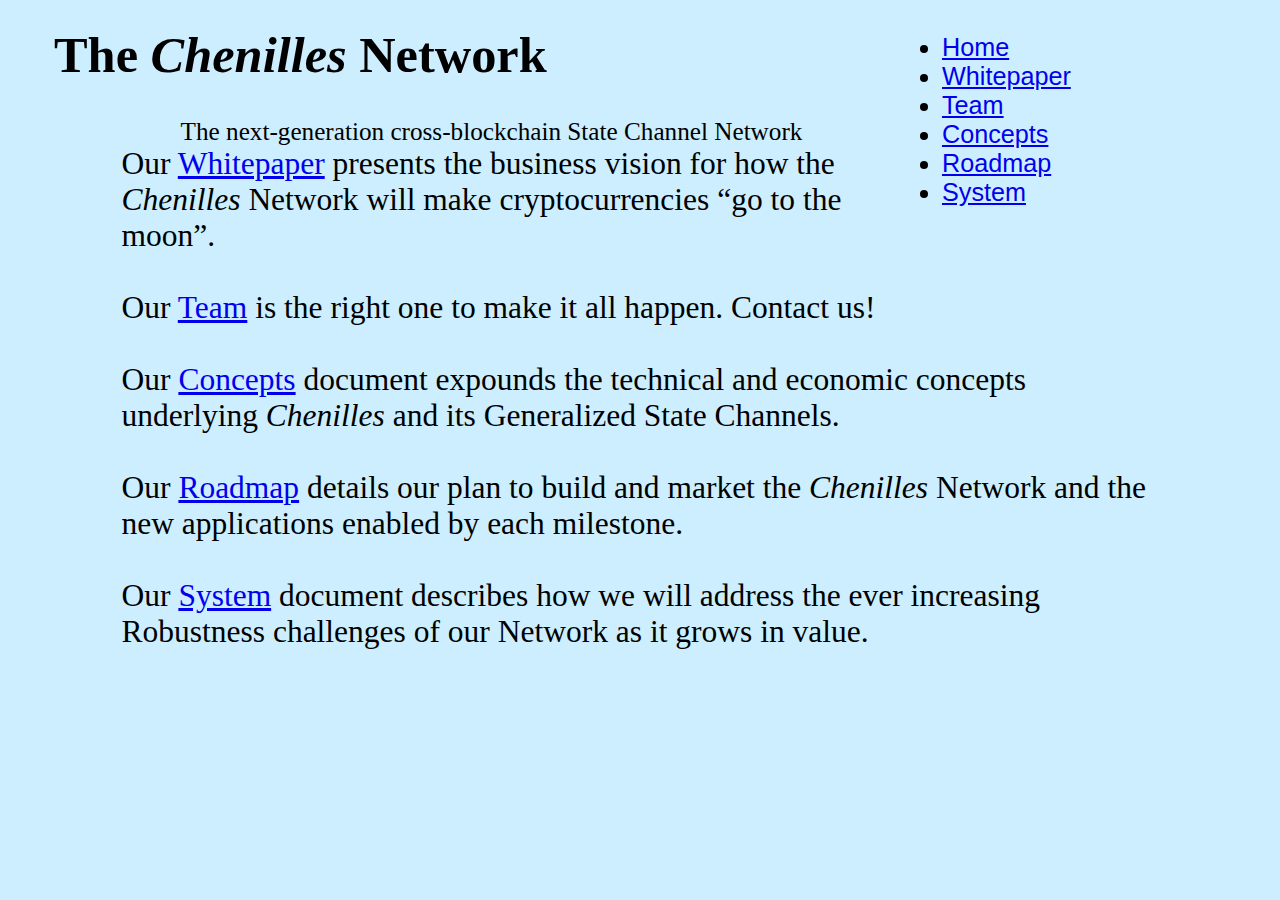
<file: index.html>
<html><head><meta http-equiv="Content-Type" content="text/html; charset=utf-8" /><meta name="viewport" content="width=device-width, initial-scale=1" /><title>The Chenilles Network</title><link rel="stylesheet" href="style.css" /></head><body><div class="header"><h1>The <em>Chenilles</em> Network</h1><div class="title-footnote">The next-generation cross-blockchain State Channel Network</div></div><div class="table-of-contents"><ul><li><a href="index.html">Home</a></li><li><a href="whitepaper.html">Whitepaper</a></li><li><a href="team.html">Team</a></li><li><a href="concepts.html">Concepts</a></li><li><a href="roadmap.html">Roadmap</a></li><li><a href="system.html">System</a></li></ul></div><div class="contents"><p>&nbsp;</p><p>Our <a href="whitepaper.html">Whitepaper</a> presents the business vision for
how the <em>Chenilles</em> Network will make cryptocurrencies “go to the moon”.</p><p>Our <a href="team.html">Team</a> is the right one to make it all happen. Contact us!</p><p>Our <a href="concepts.html">Concepts</a> document expounds
the technical and economic concepts underlying <em>Chenilles</em>
and its Generalized State Channels.</p><p>Our <a href="roadmap.html">Roadmap</a> details our plan to build and market
the <em>Chenilles</em> Network and the new applications enabled by each milestone.</p><p>Our <a href="system.html">System</a> document describes how we will address
the ever increasing Robustness challenges of our Network as it grows in value.</p></div></body></html>
</file>
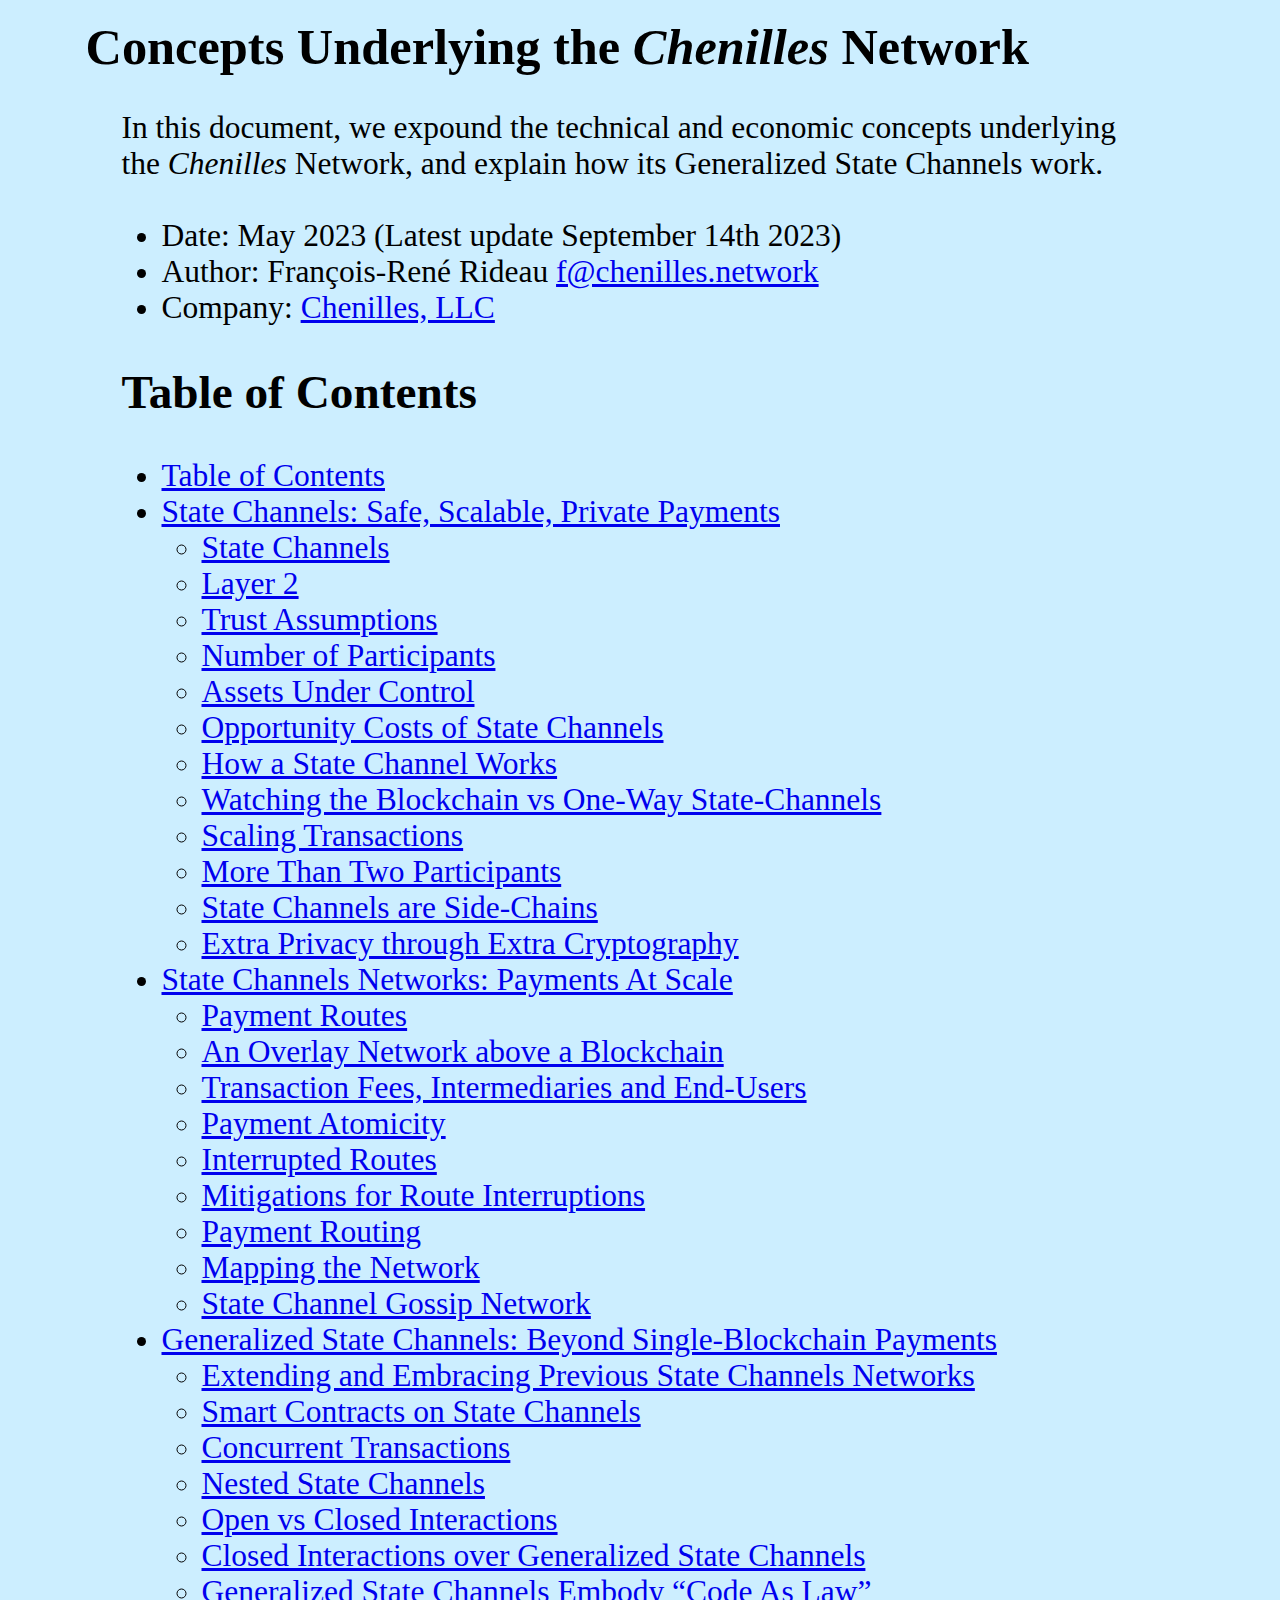
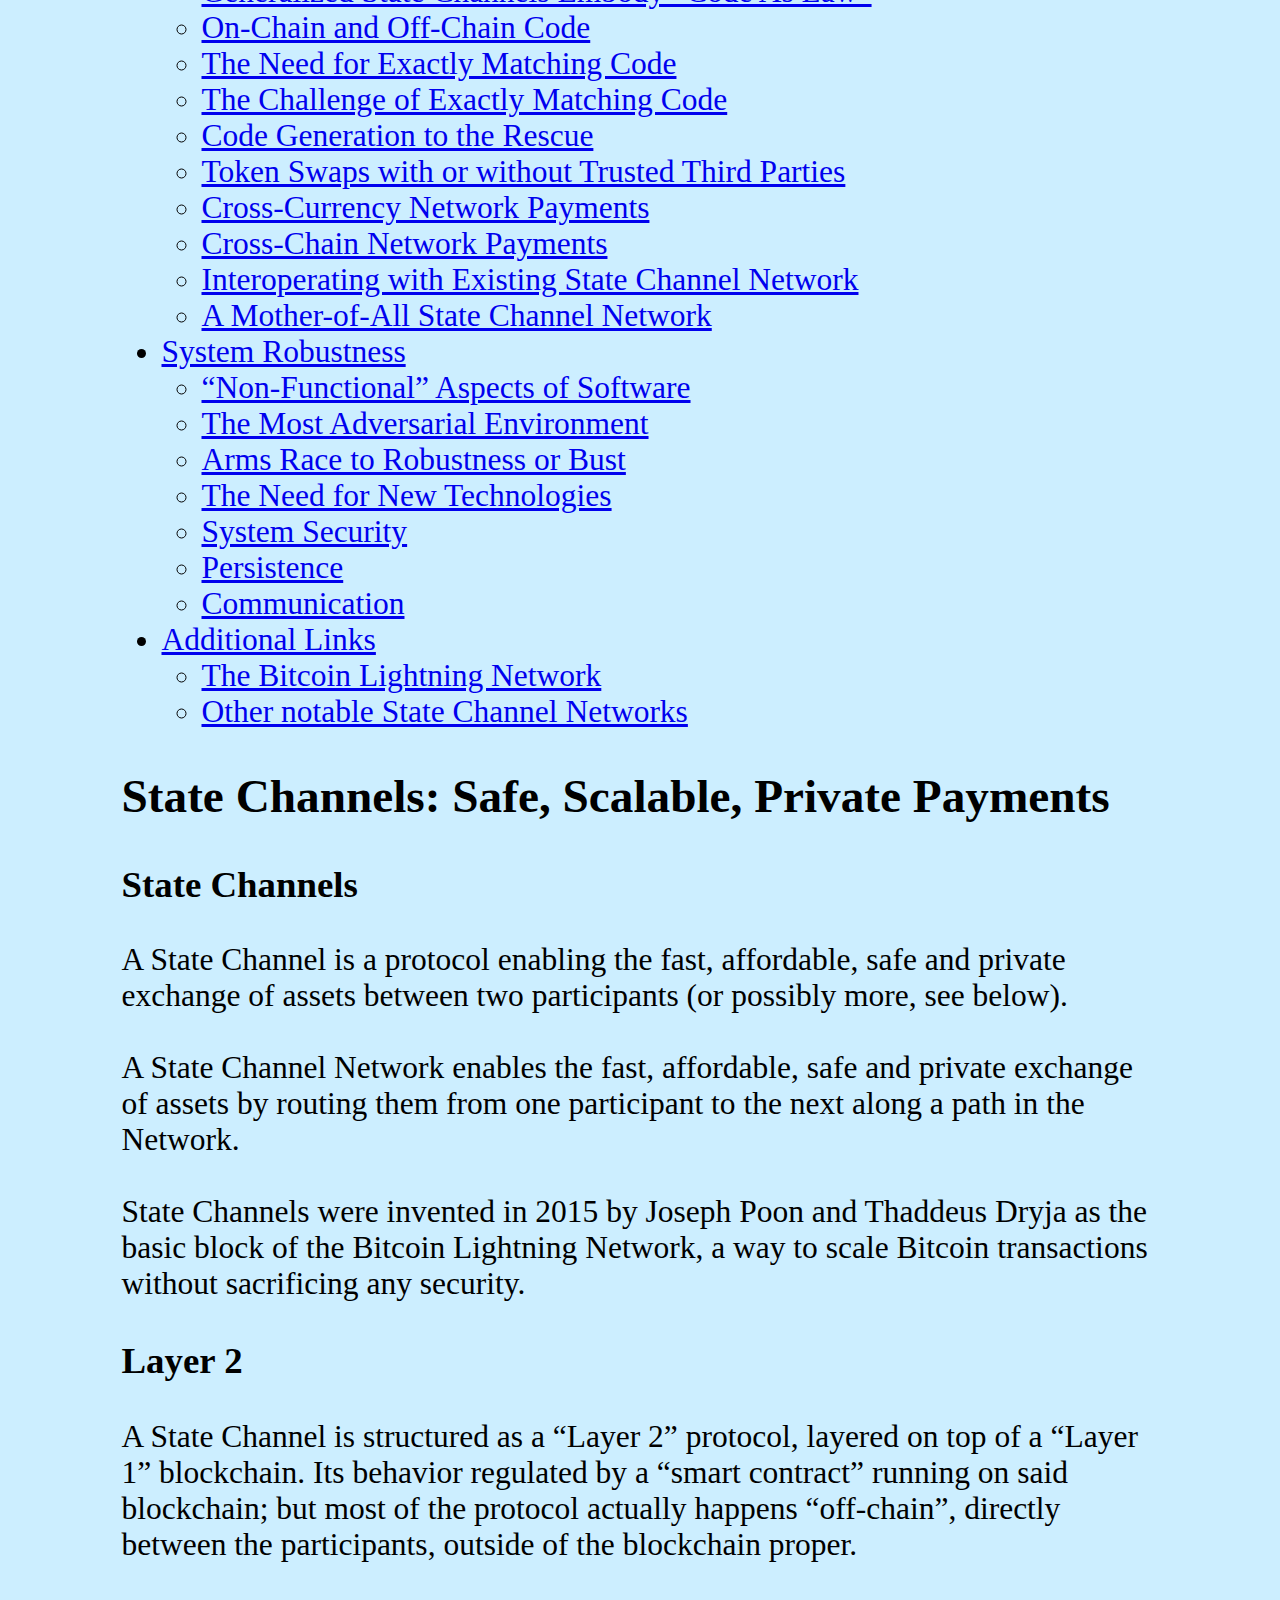
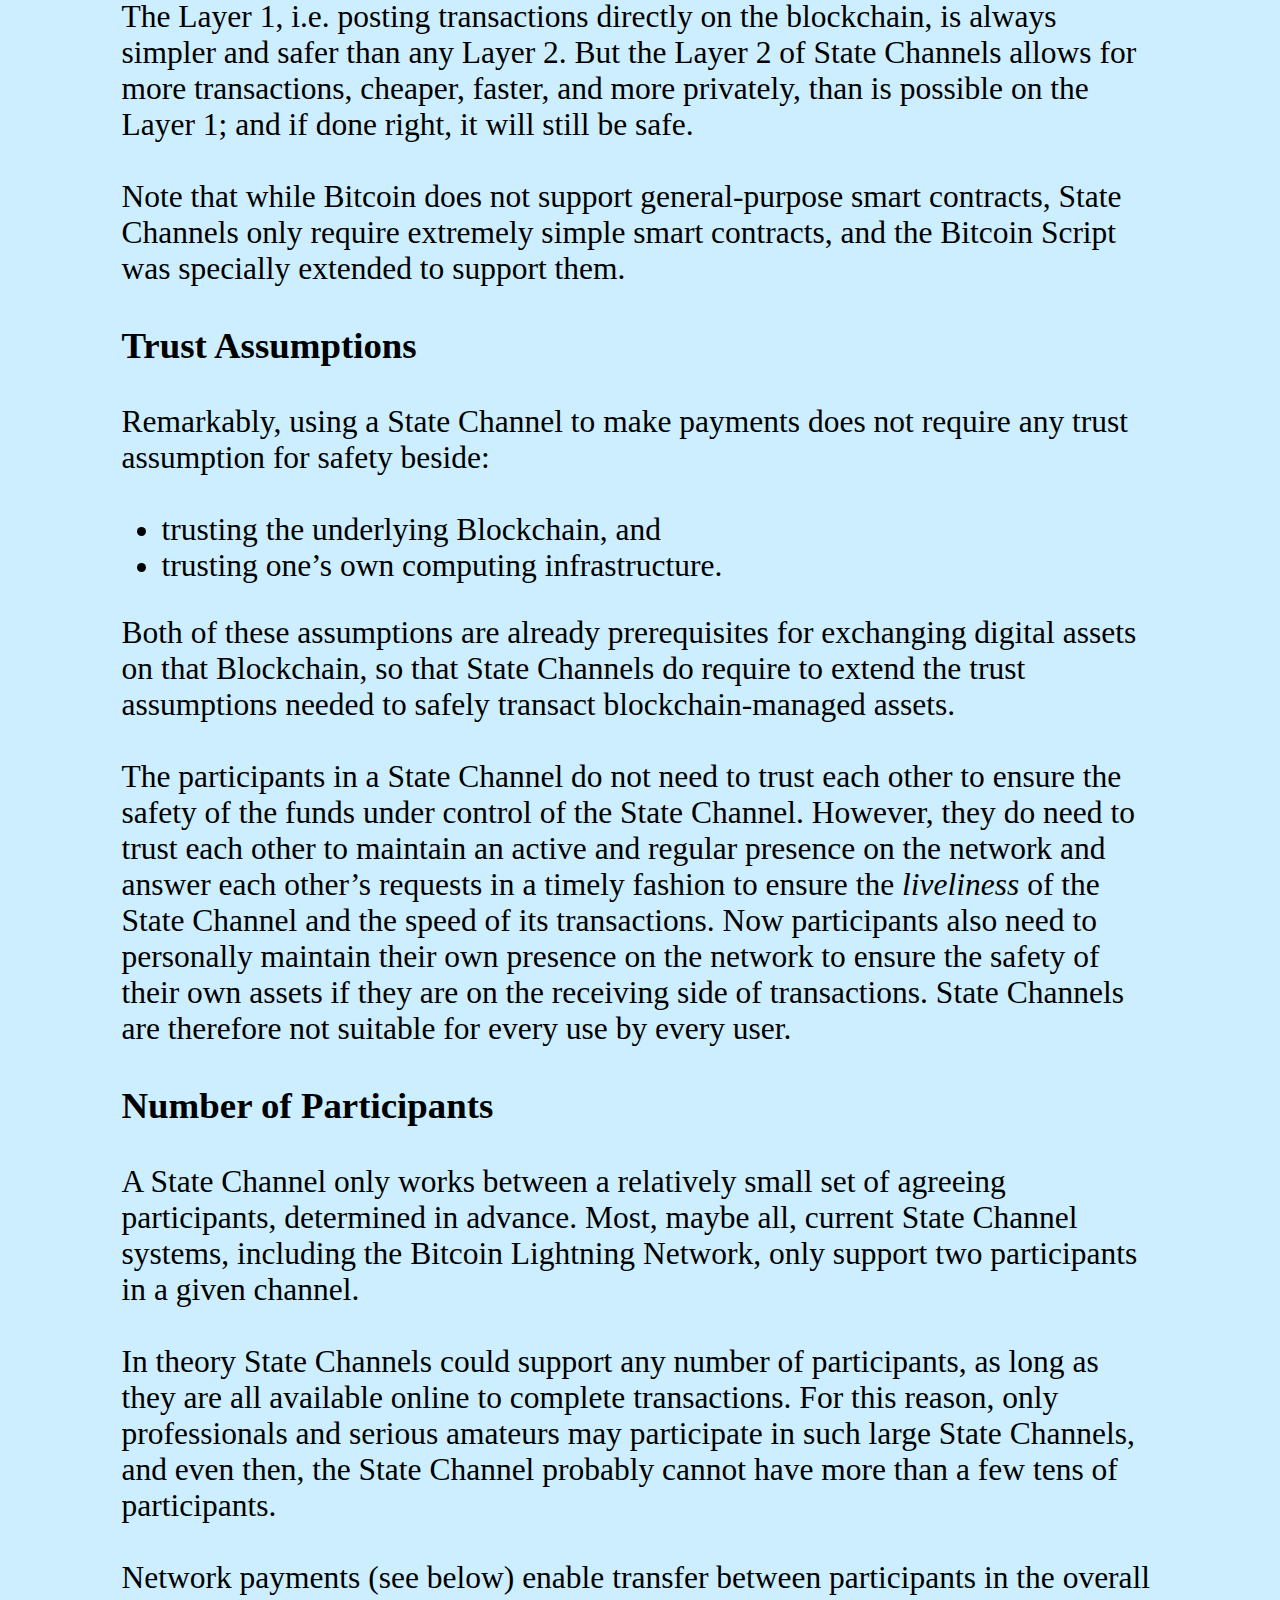
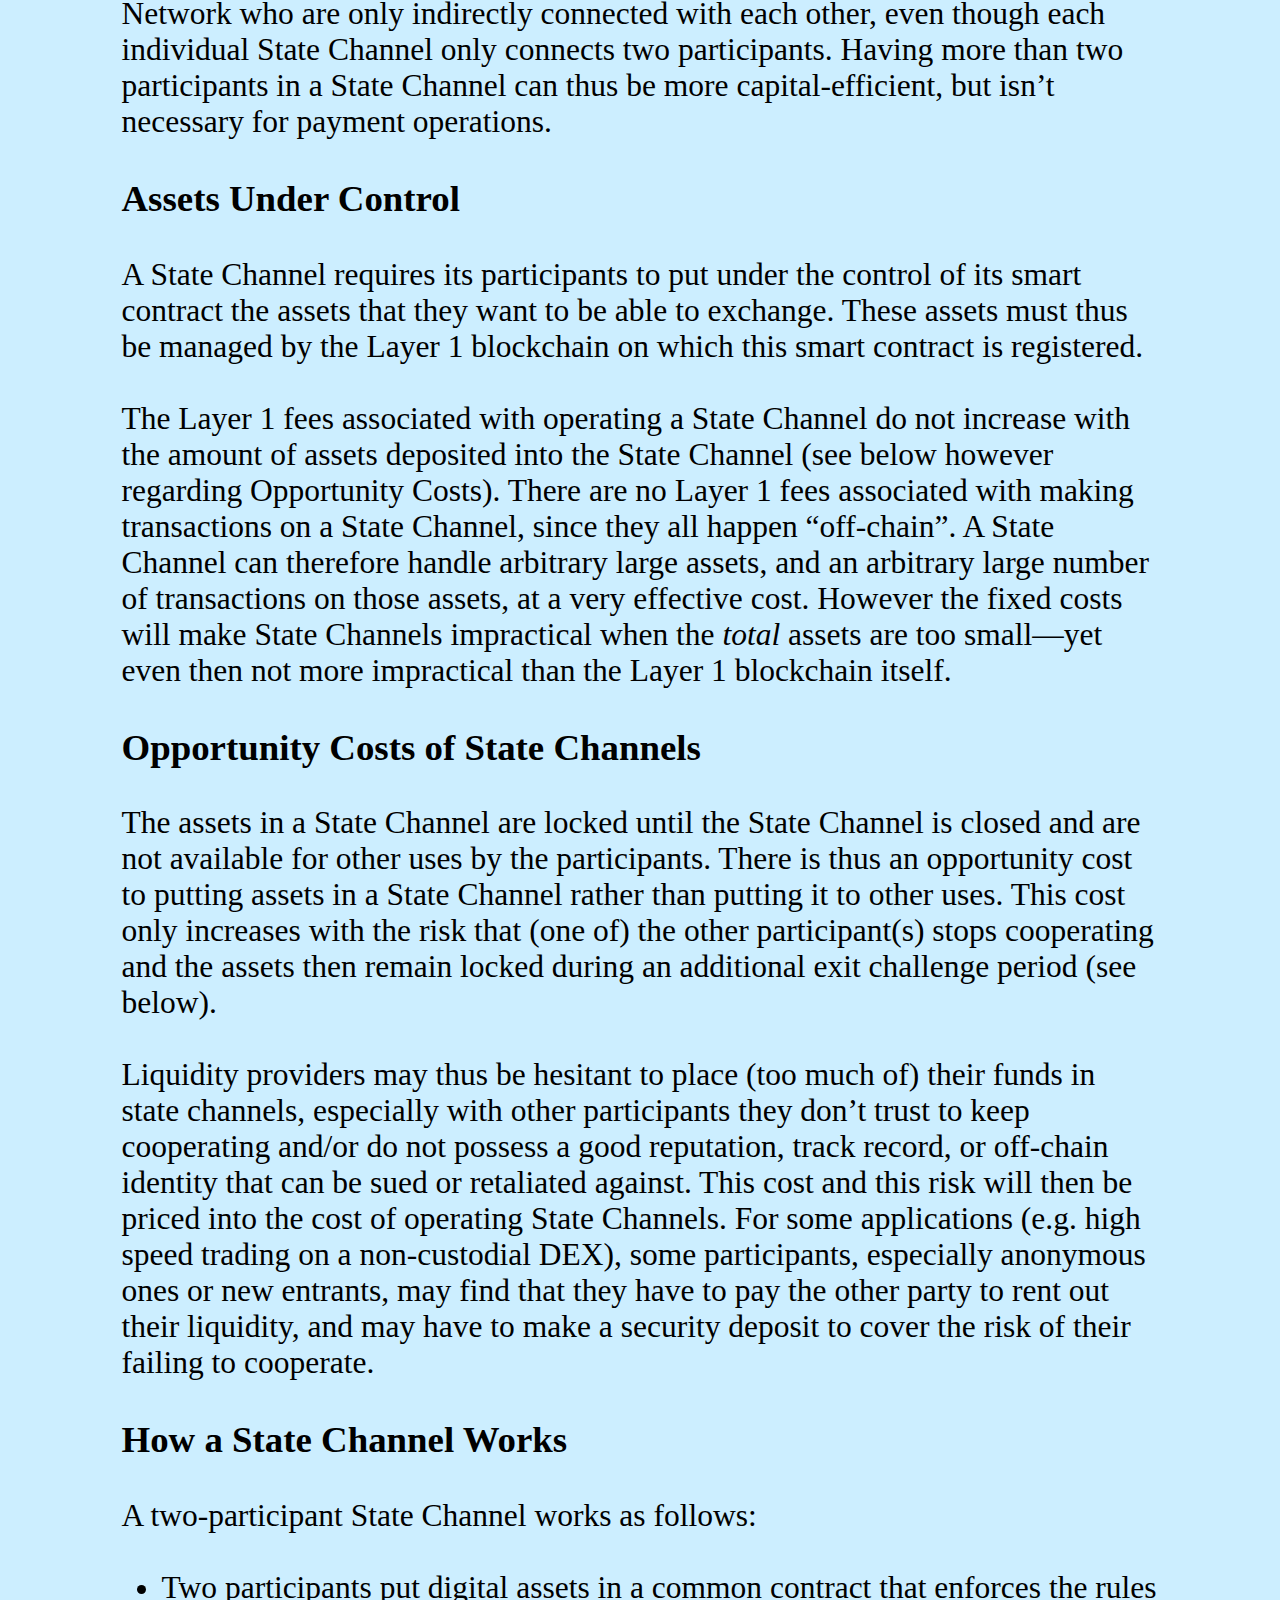
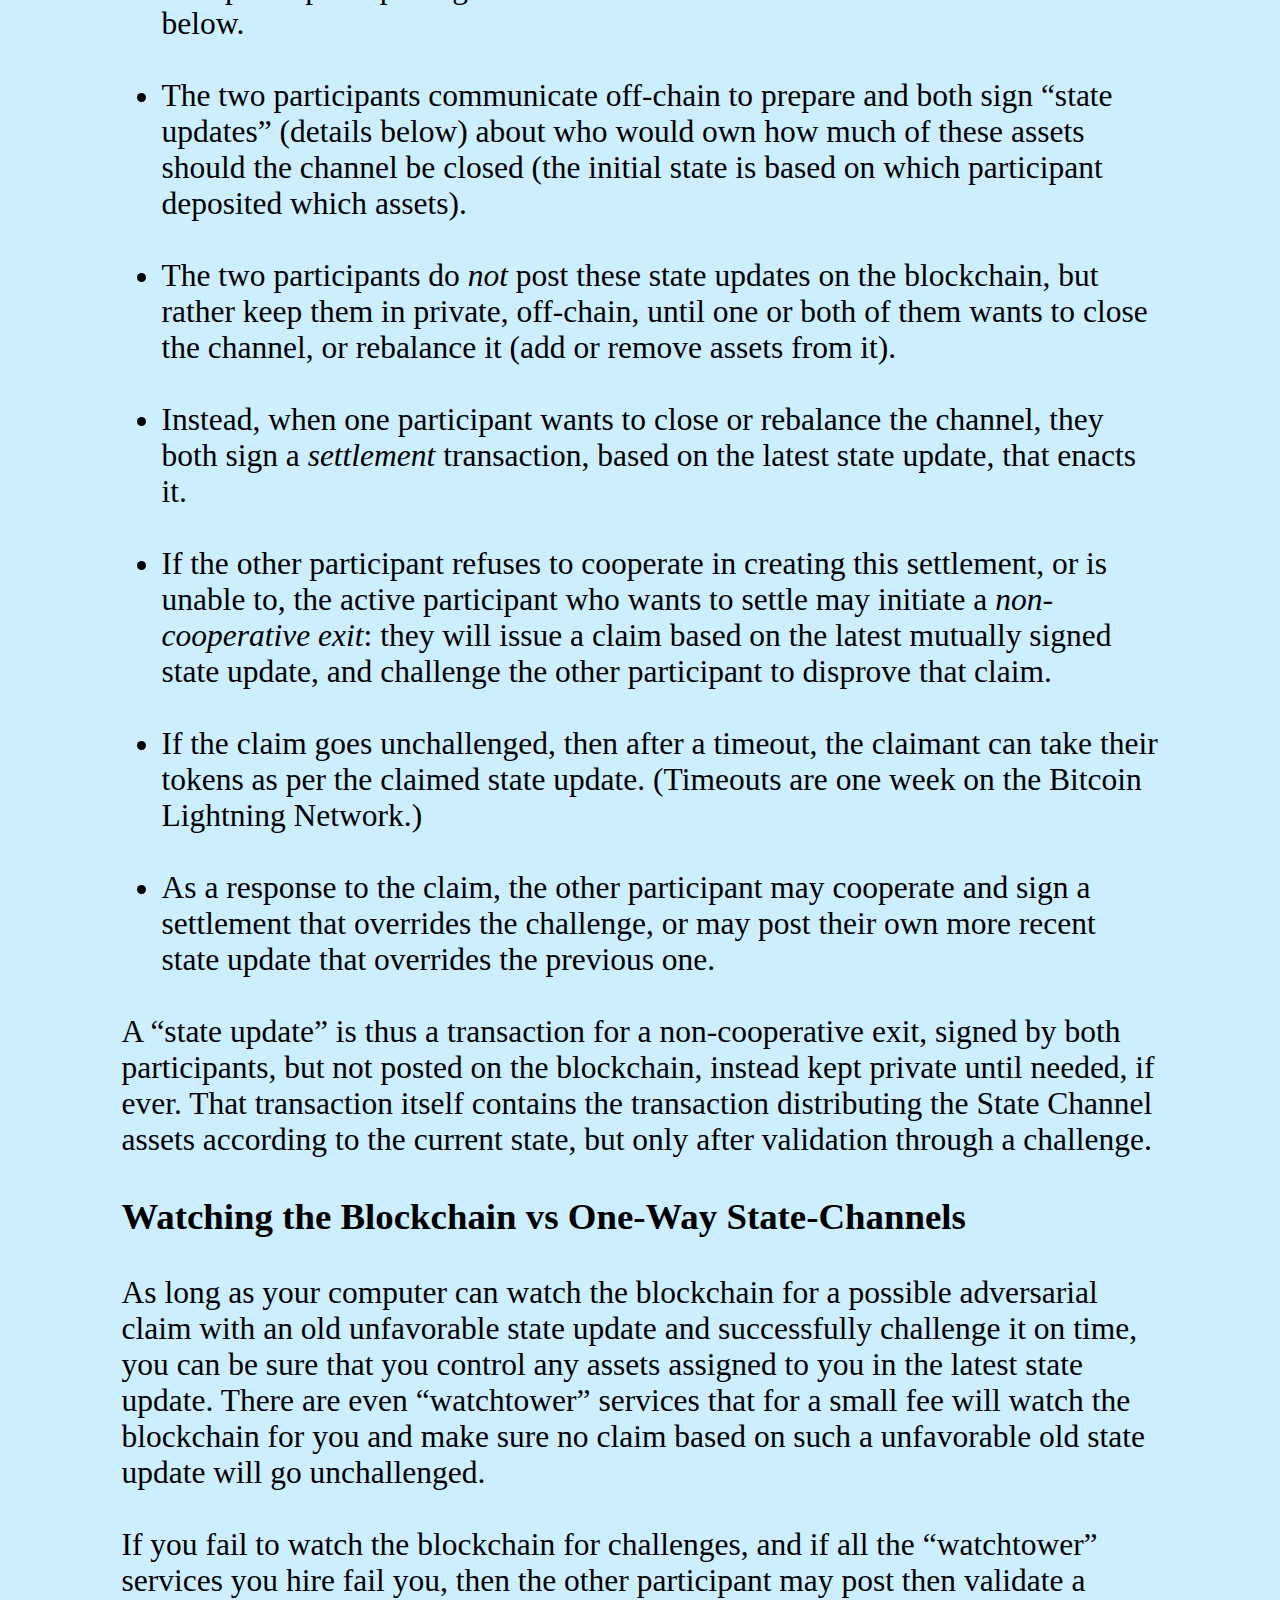
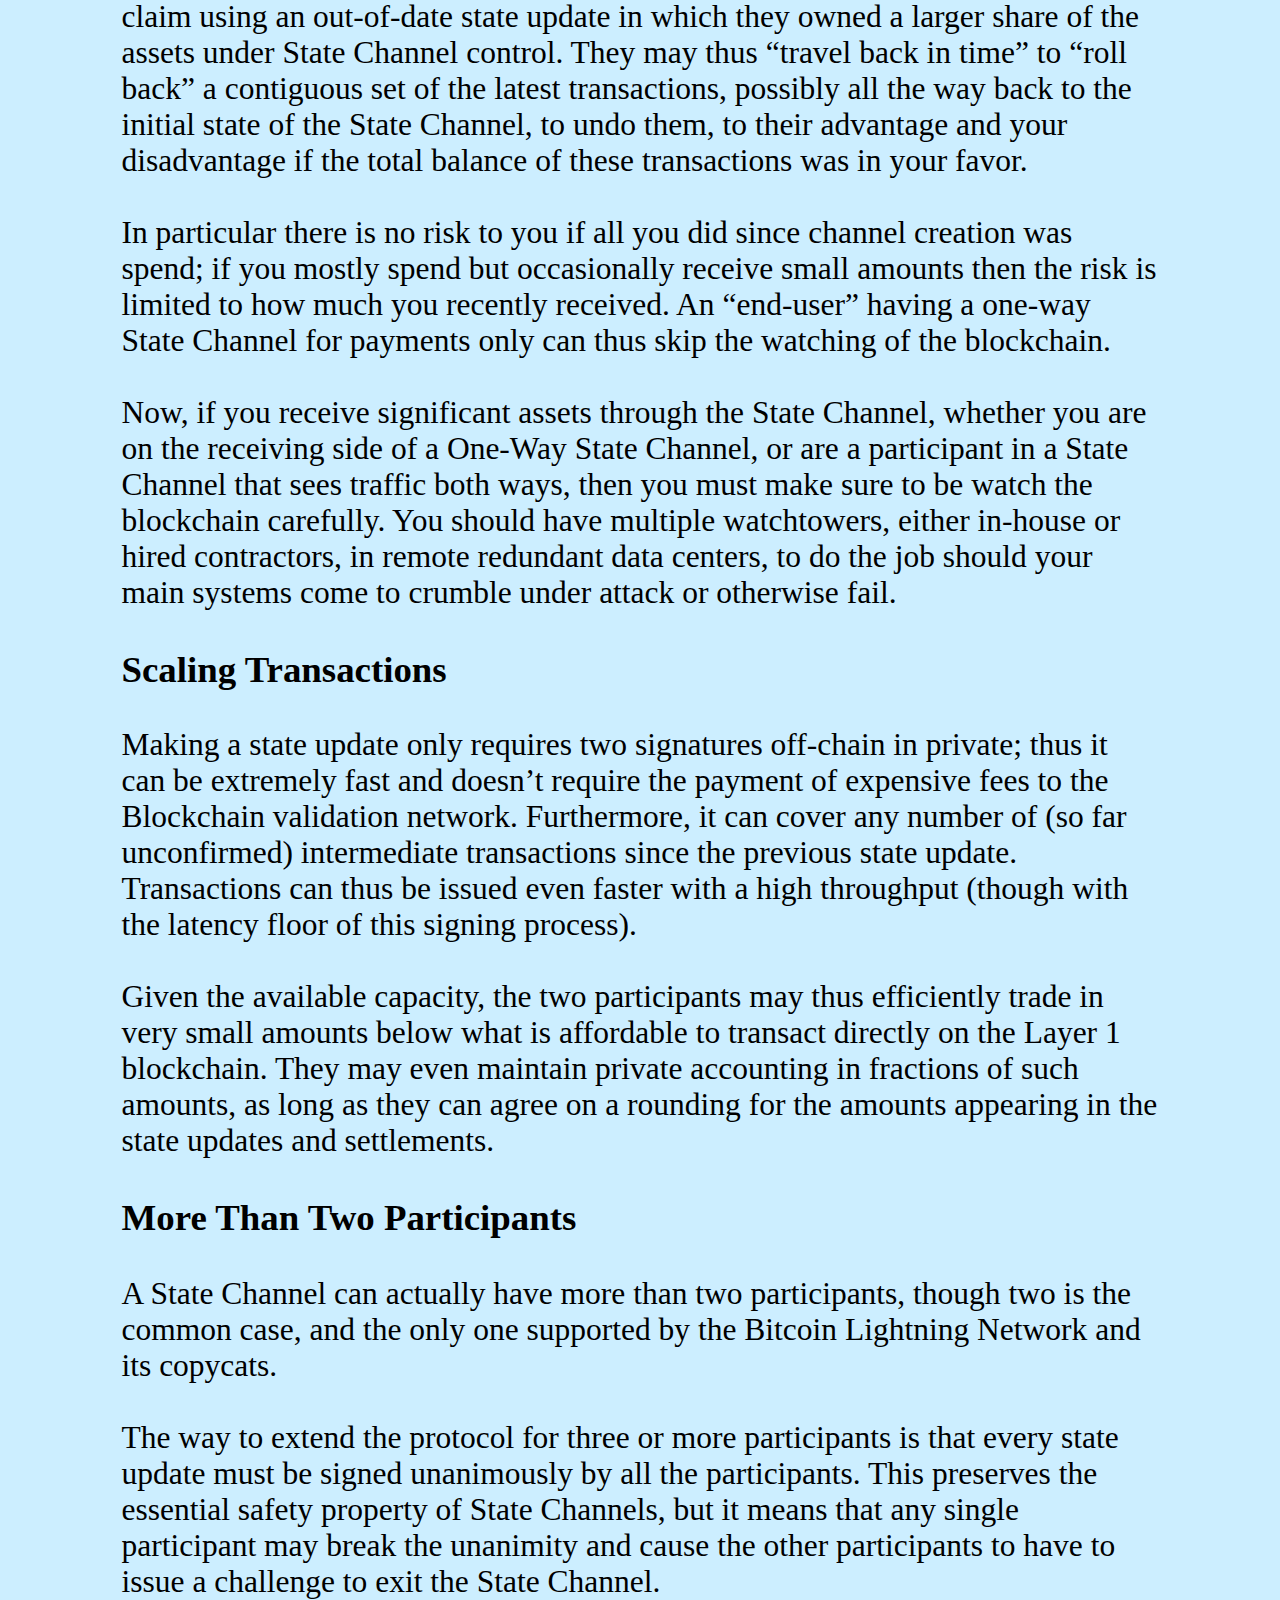
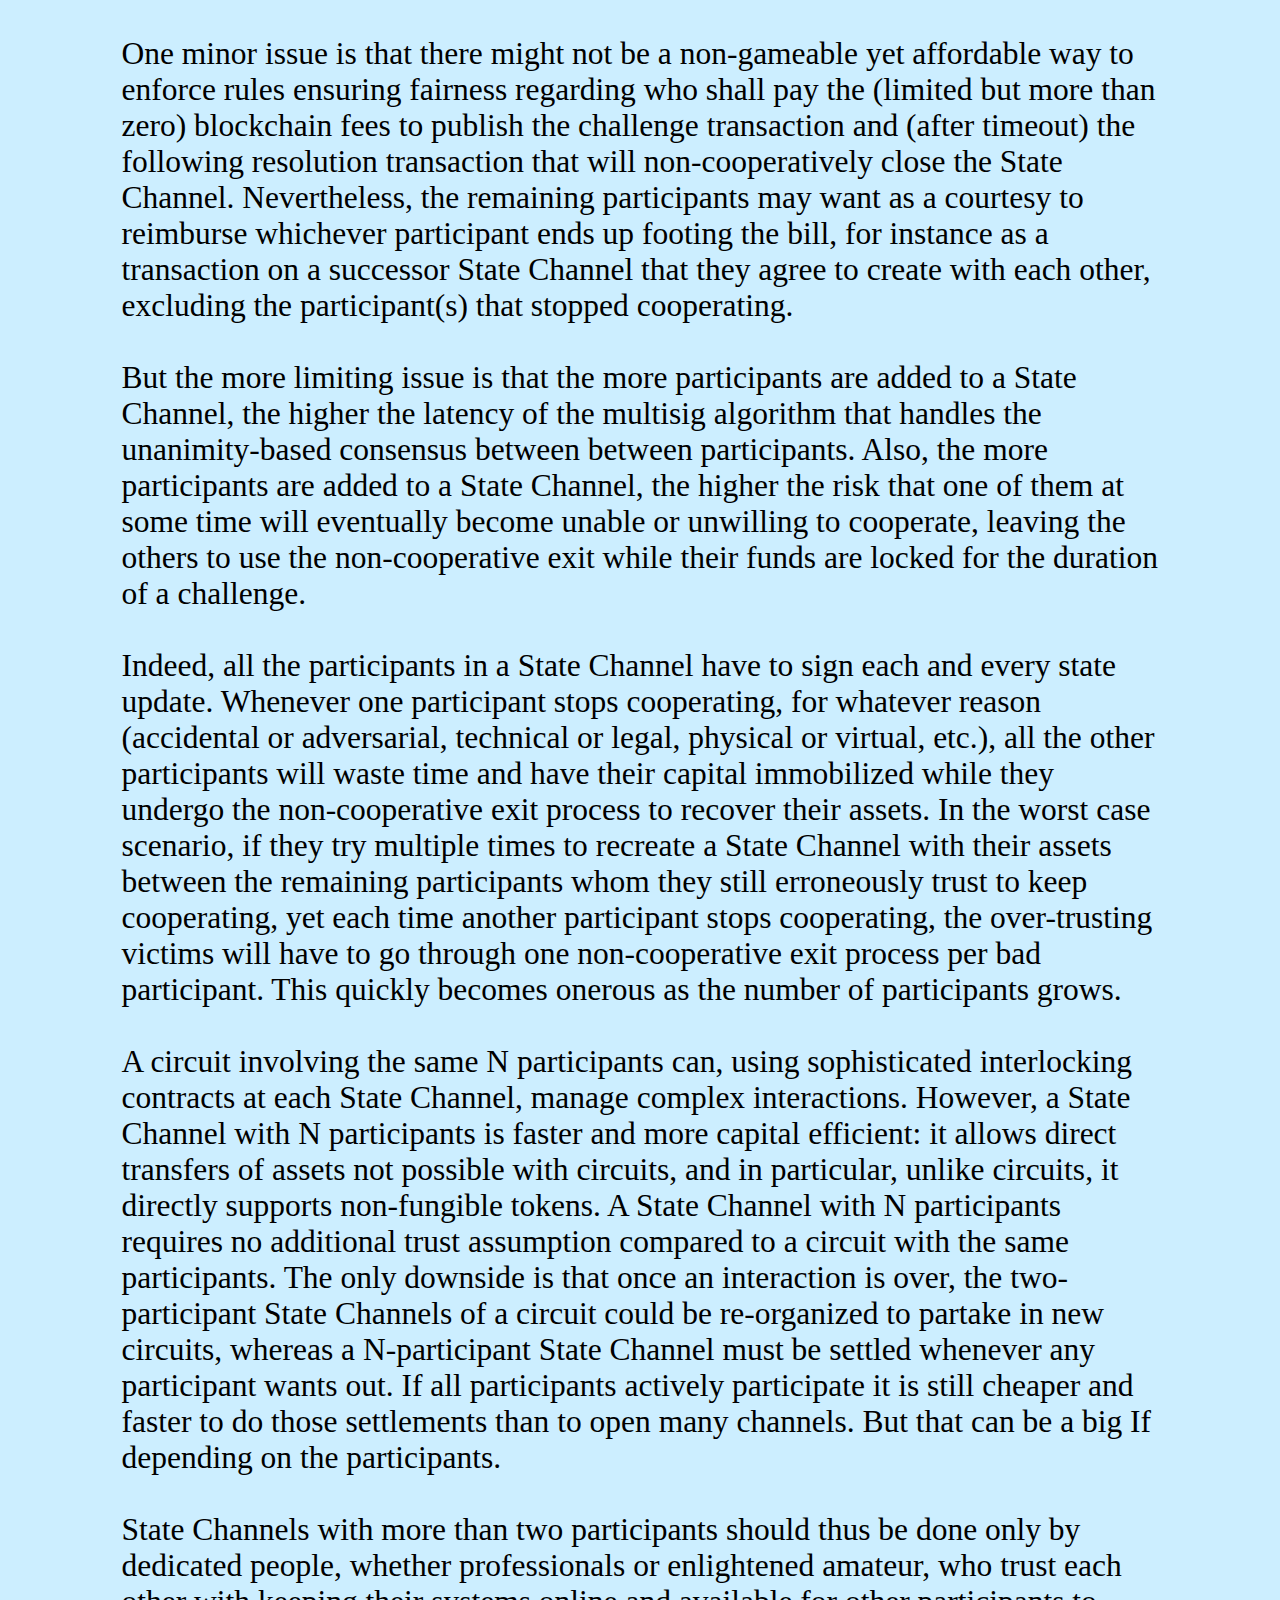
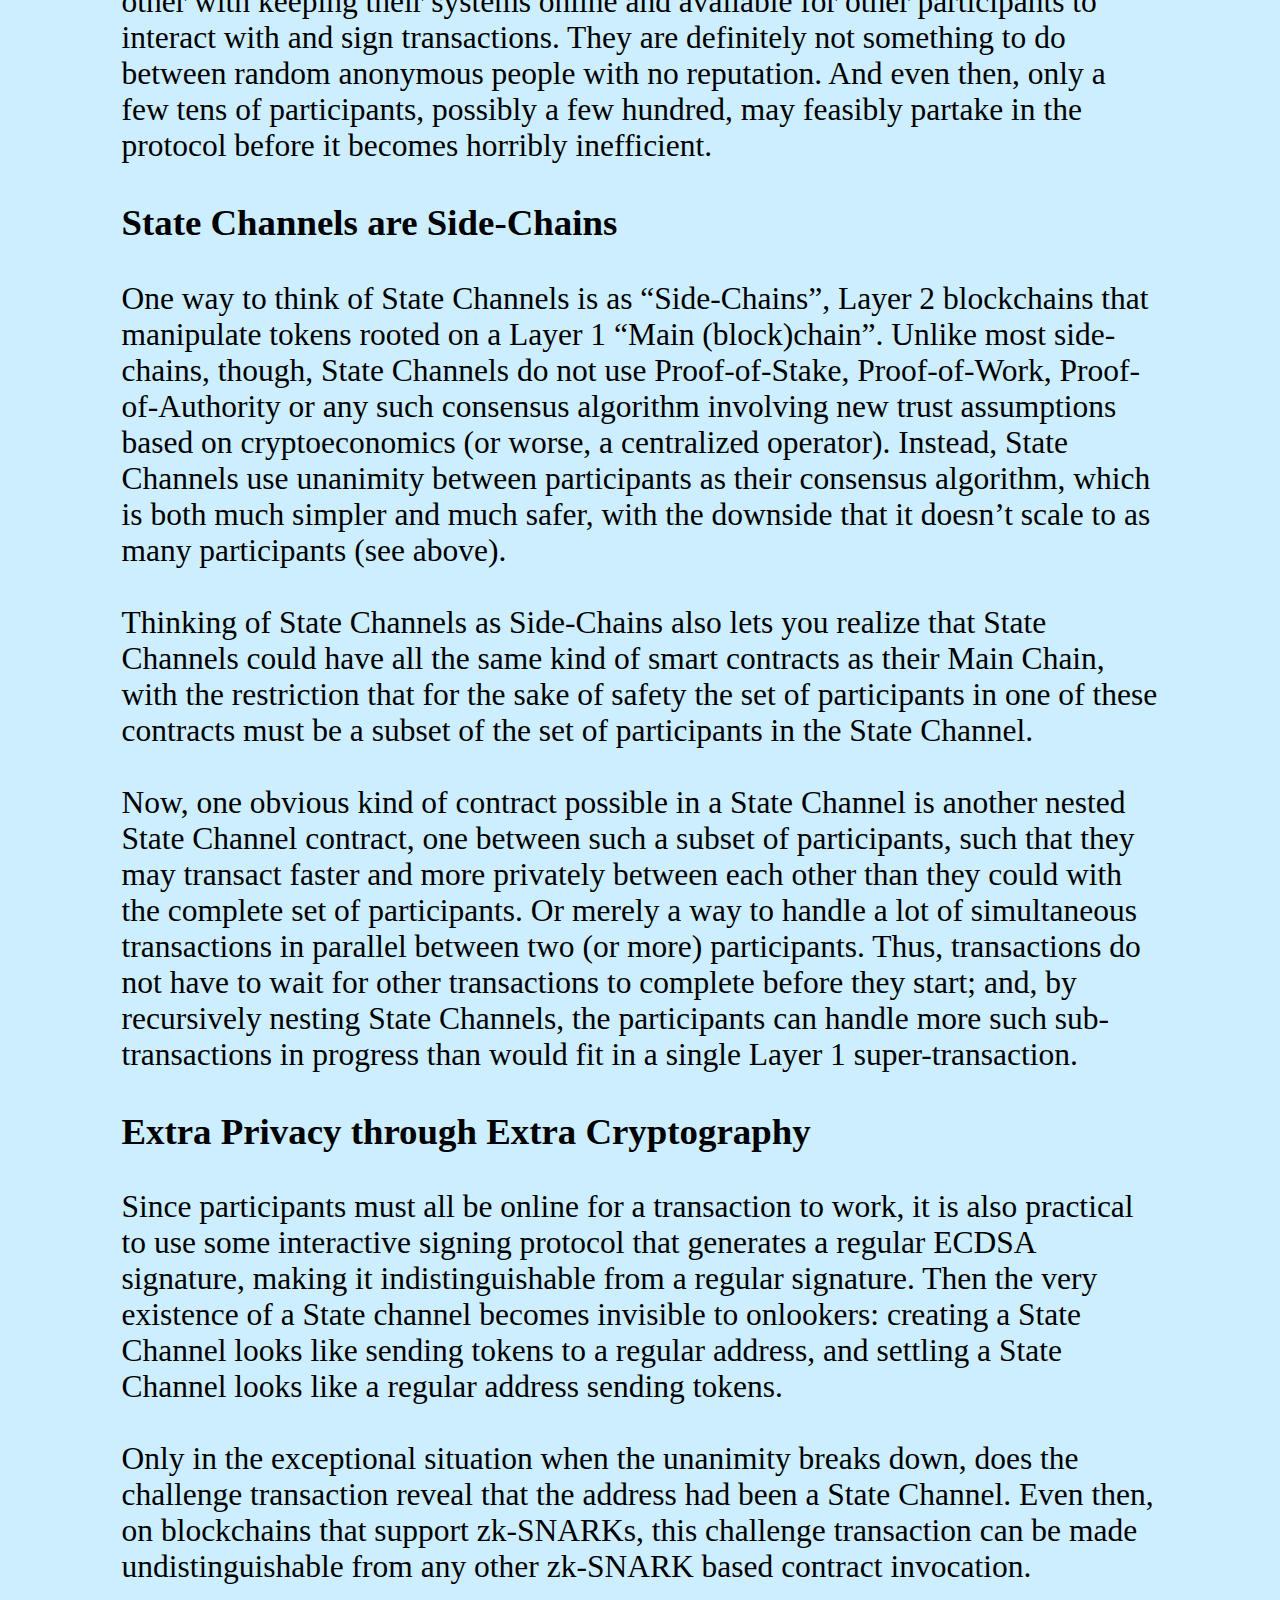
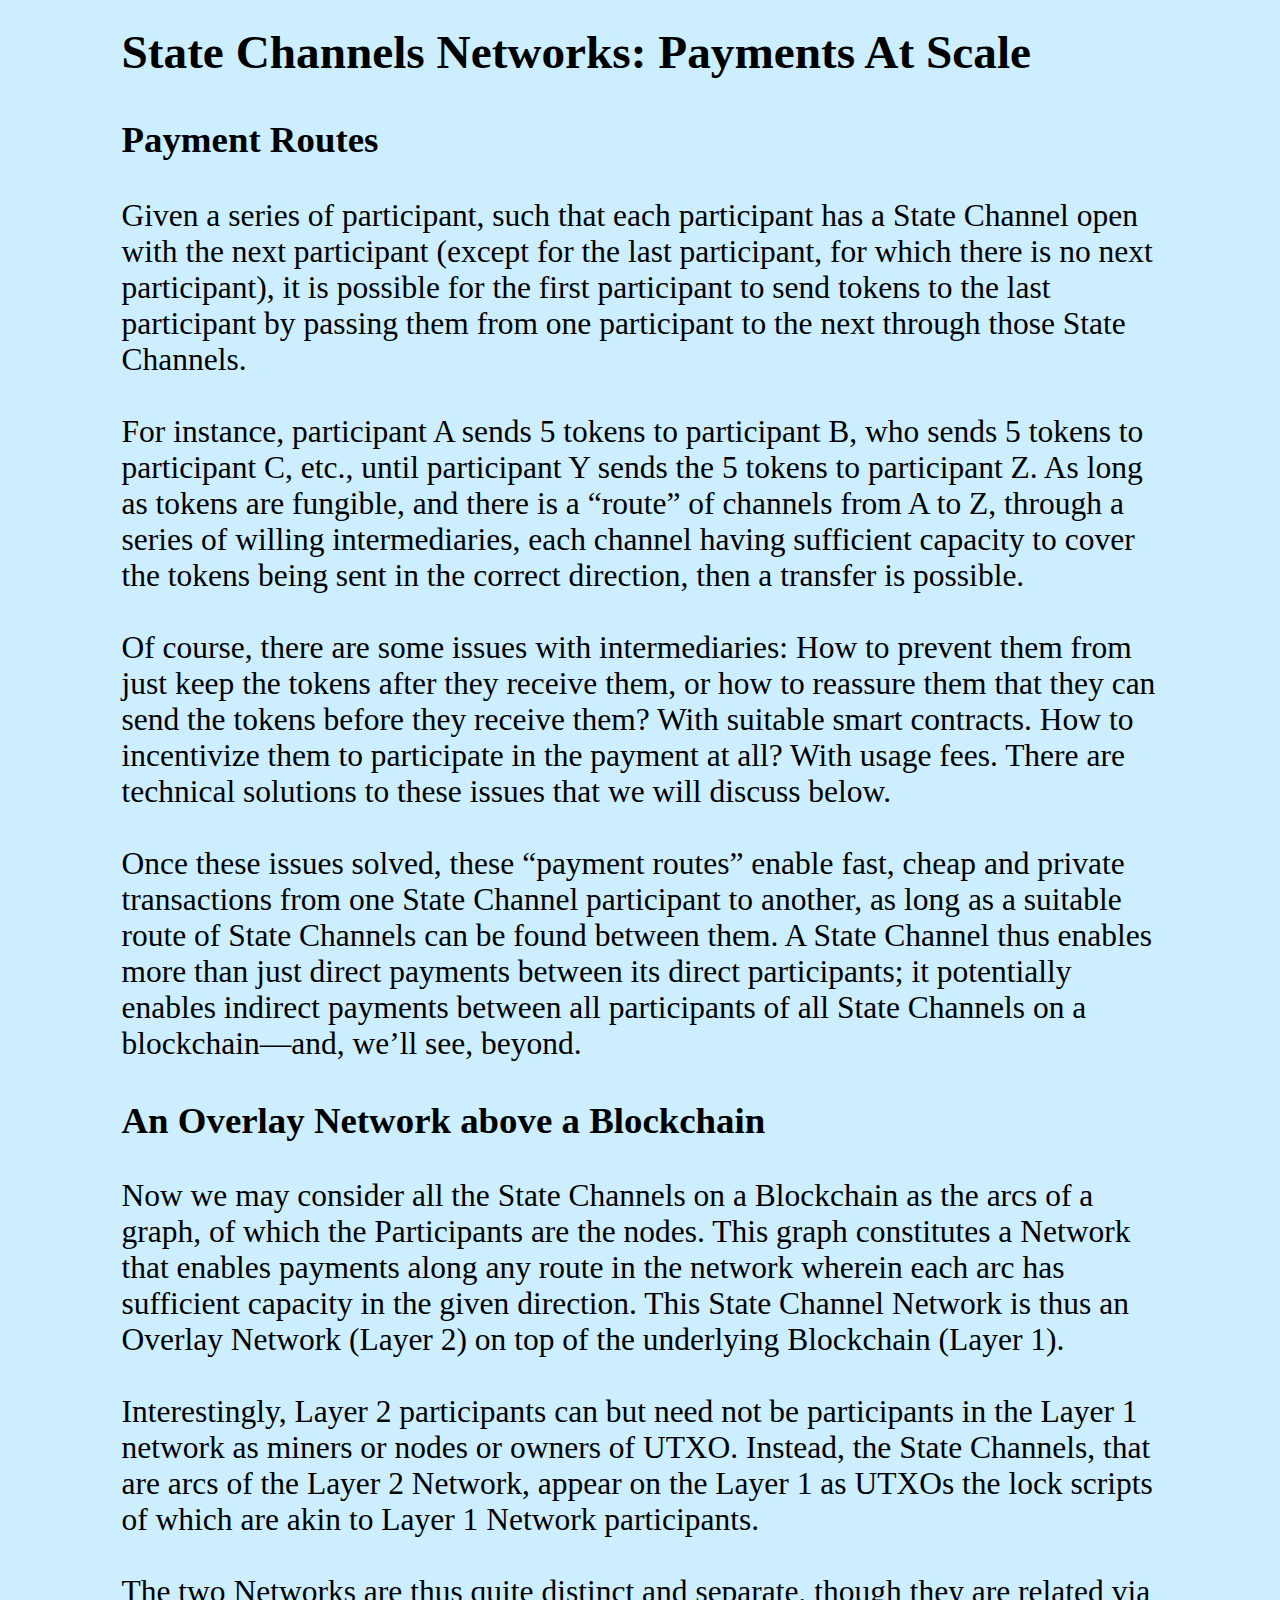
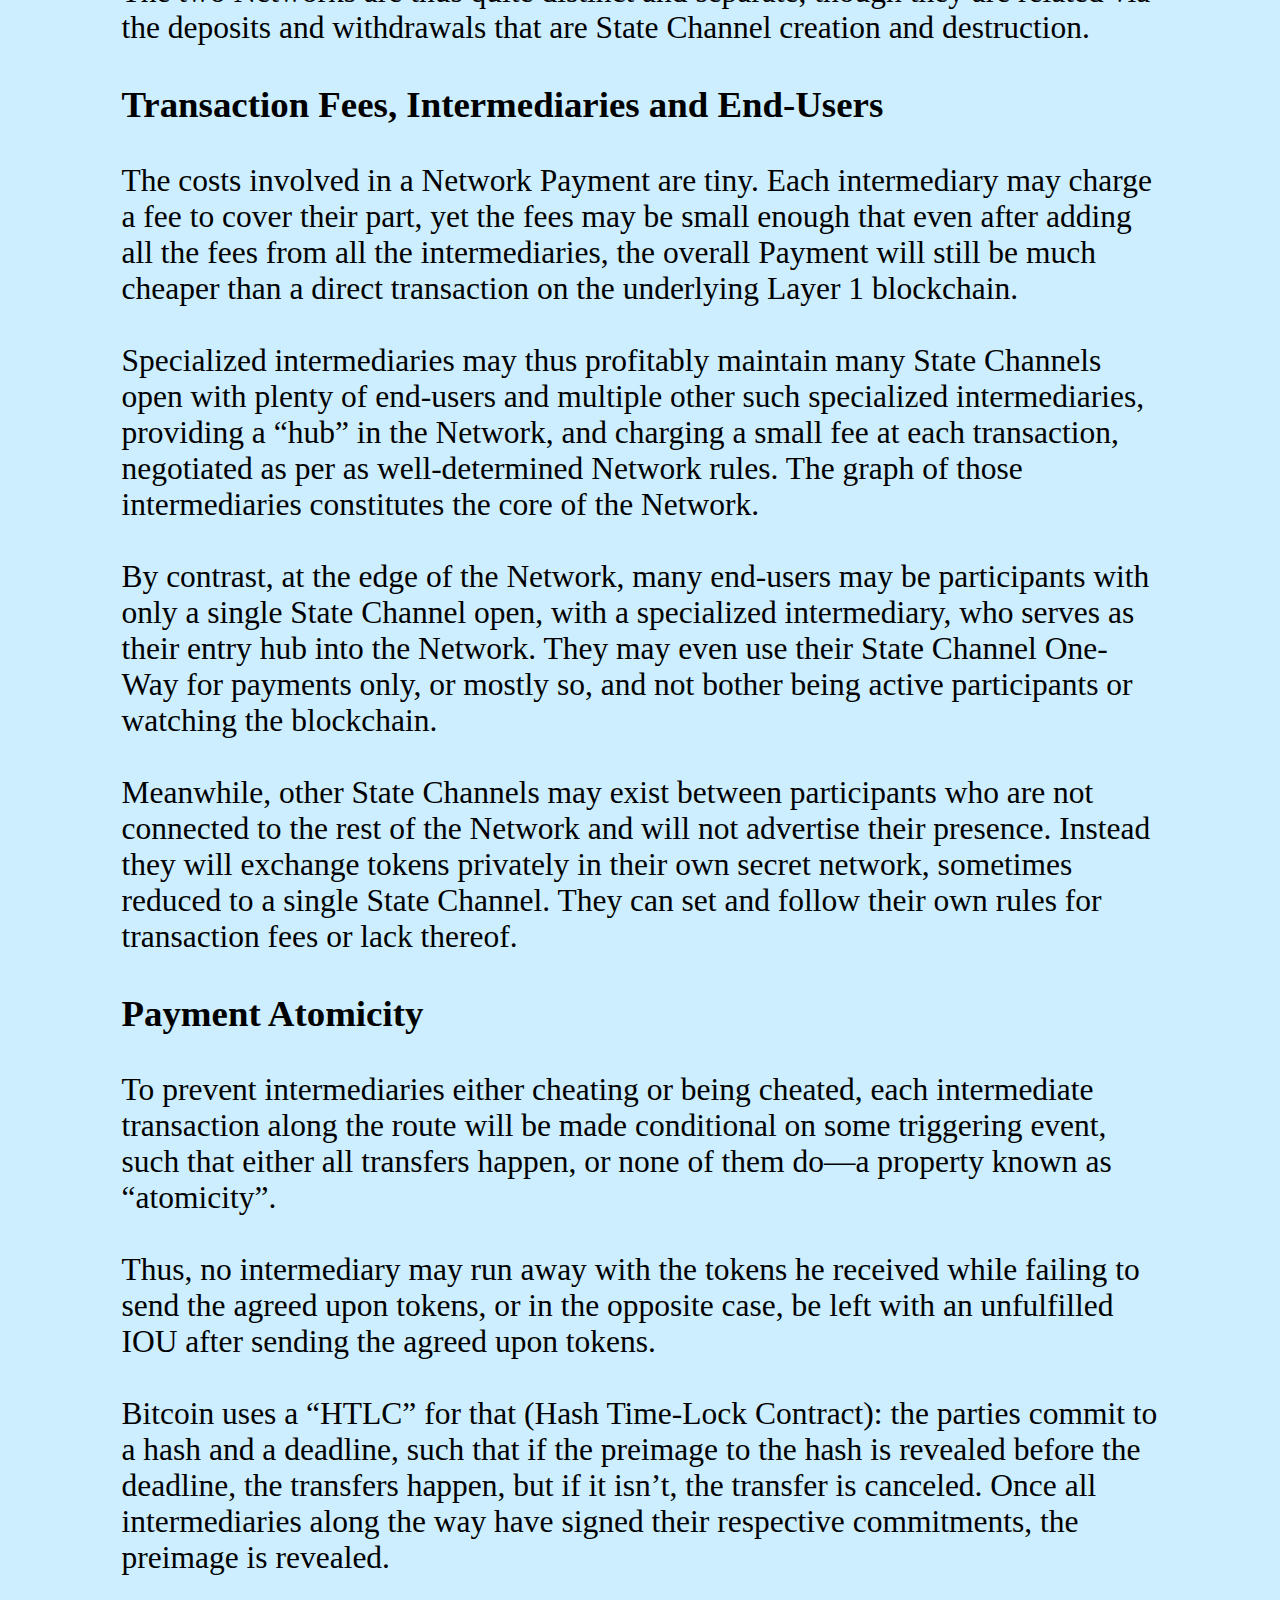
<file: concepts.html>
<html><head><meta http-equiv="Content-Type" content="text/html; charset=utf-8" /><meta name="viewport" content="width=device-width, initial-scale=1" /><title>Chenilles Concepts</title><link rel="stylesheet" href="style.css" /></head><body><div class="contents">
<h1 id="concepts-underlying-the-chenilles-network">Concepts Underlying the <em>Chenilles</em> Network</h1>
<p>In this document, we expound the technical and economic concepts underlying the <em>Chenilles</em> Network, and explain how its Generalized State Channels work.</p>
<ul>
 <li>Date: May 2023 (Latest update September 14th 2023)</li>
 <li>Author: François-René Rideau <a href="mailto:f@chenilles.network">f@chenilles.network</a></li>
 <li>Company: <a href="https://chenilles.network">Chenilles, LLC</a></li></ul>
<h2 id="table-of-contents">Table of Contents</h2>
<ul>
 <li><a href="#table-of-contents">Table of Contents</a></li>
 <li><a href="#state-channels-safe-scalable-private-payments">State Channels: Safe, Scalable, Private Payments</a>
  <ul>
   <li><a href="#state-channels">State Channels</a></li>
   <li><a href="#layer-2">Layer 2</a></li>
   <li><a href="#trust-assumptions">Trust Assumptions</a></li>
   <li><a href="#number-of-participants">Number of Participants</a></li>
   <li><a href="#assets-under-control">Assets Under Control</a></li>
   <li><a href="#opportunity-costs-of-state-channels">Opportunity Costs of State Channels</a></li>
   <li><a href="#how-a-state-channel-works">How a State Channel Works</a></li>
   <li><a href="#watching-the-blockchain-vs-one-way-state-channels">Watching the Blockchain vs One-Way State-Channels</a></li>
   <li><a href="#scaling-transactions">Scaling Transactions</a></li>
   <li><a href="#more-than-two-participants">More Than Two Participants</a></li>
   <li><a href="#state-channels-are-side-chains">State Channels are Side-Chains</a></li>
   <li><a href="#extra-privacy-through-extra-cryptography">Extra Privacy through Extra Cryptography</a></li></ul></li>
 <li><a href="#state-channels-networks-payments-at-scale">State Channels Networks: Payments At Scale</a>
  <ul>
   <li><a href="#payment-routes">Payment Routes</a></li>
   <li><a href="#an-overlay-network-above-a-blockchain">An Overlay Network above a Blockchain</a></li>
   <li><a href="#transaction-fees-intermediaries-and-end-users">Transaction Fees, Intermediaries and End-Users</a></li>
   <li><a href="#payment-atomicity">Payment Atomicity</a></li>
   <li><a href="#interrupted-routes">Interrupted Routes</a></li>
   <li><a href="#mitigations-for-route-interruptions">Mitigations for Route Interruptions</a></li>
   <li><a href="#payment-routing">Payment Routing</a></li>
   <li><a href="#mapping-the-network">Mapping the Network</a></li>
   <li><a href="#state-channel-gossip-network">State Channel Gossip Network</a></li></ul></li>
 <li><a href="#generalized-state-channels-beyond-single-blockchain-payments">Generalized State Channels: Beyond Single-Blockchain Payments</a>
  <ul>
   <li><a href="#extending-and-embracing-previous-state-channels-networks">Extending and Embracing Previous State Channels Networks</a></li>
   <li><a href="#smart-contracts-on-state-channels">Smart Contracts on State Channels</a></li>
   <li><a href="#concurrent-transactions">Concurrent Transactions</a></li>
   <li><a href="#nested-state-channels">Nested State Channels</a></li>
   <li><a href="#open-vs-closed-interactions">Open vs Closed Interactions</a></li>
   <li><a href="#closed-interactions-over-generalized-state-channels">Closed Interactions over Generalized State Channels</a></li>
   <li><a href="#generalized-state-channels-embody-code-as-law">Generalized State Channels Embody “Code As Law”</a></li>
   <li><a href="#on-chain-and-off-chain-code">On-Chain and Off-Chain Code</a></li>
   <li><a href="#the-need-for-exactly-matching-code">The Need for Exactly Matching Code</a></li>
   <li><a href="#the-challenge-of-exactly-matching-code">The Challenge of Exactly Matching Code</a></li>
   <li><a href="#code-generation-to-the-rescue">Code Generation to the Rescue</a></li>
   <li><a href="#token-swaps-with-or-without-trusted-third-parties">Token Swaps with or without Trusted Third Parties</a></li>
   <li><a href="#cross-currency-network-payments">Cross-Currency Network Payments</a></li>
   <li><a href="#cross-chain-network-payments">Cross-Chain Network Payments</a></li>
   <li><a href="#interoperating-with-existing-state-channel-network">Interoperating with Existing State Channel Network</a></li>
   <li><a href="#a-mother-of-all-state-channel-network">A Mother-of-All State Channel Network</a></li></ul></li>
 <li><a href="#system-robustness">System Robustness</a>
  <ul>
   <li><a href="#non-functional-aspects-of-software">“Non-Functional” Aspects of Software</a></li>
   <li><a href="#the-most-adversarial-environment">The Most Adversarial Environment</a></li>
   <li><a href="#arms-race-to-robustness-or-bust">Arms Race to Robustness or Bust</a></li>
   <li><a href="#the-need-for-new-technologies">The Need for New Technologies</a></li>
   <li><a href="#system-security">System Security</a></li>
   <li><a href="#persistence">Persistence</a></li>
   <li><a href="#communication">Communication</a></li></ul></li>
 <li><a href="#additional-links">Additional Links</a>
  <ul>
   <li><a href="#the-bitcoin-lightning-network">The Bitcoin Lightning Network</a></li>
   <li><a href="#other-notable-state-channel-networks">Other notable State Channel Networks</a></li></ul></li></ul>
<h2 id="state-channels-safe-scalable-private-payments">State Channels: Safe, Scalable, Private Payments</h2>
<h3 id="state-channels">State Channels</h3>
<p>A State Channel is a protocol enabling the fast, affordable, safe and private exchange of assets between two participants (or possibly more, see below).</p>
<p>A State Channel Network enables the fast, affordable, safe and private exchange of assets by routing them from one participant to the next along a path in the Network.</p>
<p>State Channels were invented in 2015 by Joseph Poon and Thaddeus Dryja as the basic block of the Bitcoin Lightning Network, a way to scale Bitcoin transactions without sacrificing any security.</p>
<h3 id="layer-2">Layer 2</h3>
<p>A State Channel is structured as a “Layer 2” protocol, layered on top of a “Layer 1” blockchain. Its behavior regulated by a “smart contract” running on said blockchain; but most of the protocol actually happens “off-chain”, directly between the participants, outside of the blockchain proper.</p>
<p>The Layer 1, i.e. posting transactions directly on the blockchain, is always simpler and safer than any Layer 2. But the Layer 2 of State Channels allows for more transactions, cheaper, faster, and more privately, than is possible on the Layer 1; and if done right, it will still be safe.</p>
<p>Note that while Bitcoin does not support general-purpose smart contracts, State Channels only require extremely simple smart contracts, and the Bitcoin Script was specially extended to support them.</p>
<h3 id="trust-assumptions">Trust Assumptions</h3>
<p>Remarkably, using a State Channel to make payments does not require any trust assumption for safety beside:</p>
<ul>
 <li>trusting the underlying Blockchain, and</li>
 <li>trusting one’s own computing infrastructure.</li></ul>
<p>Both of these assumptions are already prerequisites for exchanging digital assets on that Blockchain, so that State Channels do require to extend the trust assumptions needed to safely transact blockchain-managed assets.</p>
<p>The participants in a State Channel do not need to trust each other to ensure the safety of the funds under control of the State Channel. However, they do need to trust each other to maintain an active and regular presence on the network and answer each other’s requests in a timely fashion to ensure the <em>liveliness</em> of the State Channel and the speed of its transactions. Now participants also need to personally maintain their own presence on the network to ensure the safety of their own assets if they are on the receiving side of transactions. State Channels are therefore not suitable for every use by every user.</p>
<h3 id="number-of-participants">Number of Participants</h3>
<p>A State Channel only works between a relatively small set of agreeing participants, determined in advance. Most, maybe all, current State Channel systems, including the Bitcoin Lightning Network, only support two participants in a given channel.</p>
<p>In theory State Channels could support any number of participants, as long as they are all available online to complete transactions. For this reason, only professionals and serious amateurs may participate in such large State Channels, and even then, the State Channel probably cannot have more than a few tens of participants.</p>
<p>Network payments (see below) enable transfer between participants in the overall Network who are only indirectly connected with each other, even though each individual State Channel only connects two participants. Having more than two participants in a State Channel can thus be more capital-efficient, but isn’t necessary for payment operations.</p>
<h3 id="assets-under-control">Assets Under Control</h3>
<p>A State Channel requires its participants to put under the control of its smart contract the assets that they want to be able to exchange. These assets must thus be managed by the Layer 1 blockchain on which this smart contract is registered.</p>
<p>The Layer 1 fees associated with operating a State Channel do not increase with the amount of assets deposited into the State Channel (see below however regarding Opportunity Costs). There are no Layer 1 fees associated with making transactions on a State Channel, since they all happen “off-chain”. A State Channel can therefore handle arbitrary large assets, and an arbitrary large number of transactions on those assets, at a very effective cost. However the fixed costs will make State Channels impractical when the <em>total</em> assets are too small—yet even then not more impractical than the Layer 1 blockchain itself.</p>
<h3 id="opportunity-costs-of-state-channels">Opportunity Costs of State Channels</h3>
<p>The assets in a State Channel are locked until the State Channel is closed and are not available for other uses by the participants. There is thus an opportunity cost to putting assets in a State Channel rather than putting it to other uses. This cost only increases with the risk that (one of) the other participant(s) stops cooperating and the assets then remain locked during an additional exit challenge period (see below).</p>
<p>Liquidity providers may thus be hesitant to place (too much of) their funds in state channels, especially with other participants they don’t trust to keep cooperating and/or do not possess a good reputation, track record, or off-chain identity that can be sued or retaliated against. This cost and this risk will then be priced into the cost of operating State Channels. For some applications (e.g. high speed trading on a non-custodial DEX), some participants, especially anonymous ones or new entrants, may find that they have to pay the other party to rent out their liquidity, and may have to make a security deposit to cover the risk of their failing to cooperate.</p>
<h3 id="how-a-state-channel-works">How a State Channel Works</h3>
<p>A two-participant State Channel works as follows:</p>
<ul>
 <li>
  <p>Two participants put digital assets in a common contract  that enforces the rules below.</p></li>
 <li>
  <p>The two participants communicate off-chain to prepare and both sign  “state updates” (details below) about  who would own how much of these assets should the channel be closed  (the initial state is based on which participant deposited which assets).</p></li>
 <li>
  <p>The two participants do <em>not</em> post these state updates on the blockchain,  but rather keep them in private, off-chain,  until one or both of them wants to close the channel, or rebalance it  (add or remove assets from it).</p></li>
 <li>
  <p>Instead, when one participant wants to close or rebalance the channel,  they both sign a <em>settlement</em> transaction,  based on the latest state update, that enacts it.</p></li>
 <li>
  <p>If the other participant refuses to cooperate in creating this settlement,  or is unable to, the active participant who wants to settle  may initiate a <em>non-cooperative exit</em>:  they will issue a claim based on the latest mutually signed state update,  and challenge the other participant to disprove that claim.</p></li>
 <li>
  <p>If the claim goes unchallenged, then after a timeout,  the claimant can take their tokens as per the claimed state update.  (Timeouts are one week on the Bitcoin Lightning Network.)</p></li>
 <li>
  <p>As a response to the claim, the other participant may cooperate  and sign a settlement that overrides the challenge, or may post  their own more recent state update that overrides the previous one.</p></li></ul>
<p>A “state update” is thus a transaction for a non-cooperative exit, signed by both participants, but not posted on the blockchain, instead kept private until needed, if ever. That transaction itself contains the transaction distributing the State Channel assets according to the current state, but only after validation through a challenge.</p>
<h3 id="watching-the-blockchain-vs-one-way-state-channels">Watching the Blockchain vs One-Way State-Channels</h3>
<p>As long as your computer can watch the blockchain for a possible adversarial claim with an old unfavorable state update and successfully challenge it on time, you can be sure that you control any assets assigned to you in the latest state update. There are even “watchtower” services that for a small fee will watch the blockchain for you and make sure no claim based on such a unfavorable old state update will go unchallenged.</p>
<p>If you fail to watch the blockchain for challenges, and if all the “watchtower” services you hire fail you, then the other participant may post then validate a claim using an out-of-date state update in which they owned a larger share of the assets under State Channel control. They may thus “travel back in time” to “roll back” a contiguous set of the latest transactions, possibly all the way back to the initial state of the State Channel, to undo them, to their advantage and your disadvantage if the total balance of these transactions was in your favor.</p>
<p>In particular there is no risk to you if all you did since channel creation was spend; if you mostly spend but occasionally receive small amounts then the risk is limited to how much you recently received. An “end-user” having a one-way State Channel for payments only can thus skip the watching of the blockchain.</p>
<p>Now, if you receive significant assets through the State Channel, whether you are on the receiving side of a One-Way State Channel, or are a participant in a State Channel that sees traffic both ways, then you must make sure to be watch the blockchain carefully. You should have multiple watchtowers, either in-house or hired contractors, in remote redundant data centers, to do the job should your main systems come to crumble under attack or otherwise fail.</p>
<h3 id="scaling-transactions">Scaling Transactions</h3>
<p>Making a state update only requires two signatures off-chain in private; thus it can be extremely fast and doesn’t require the payment of expensive fees to the Blockchain validation network. Furthermore, it can cover any number of (so far unconfirmed) intermediate transactions since the previous state update. Transactions can thus be issued even faster with a high throughput (though with the latency floor of this signing process).</p>
<p>Given the available capacity, the two participants may thus efficiently trade in very small amounts below what is affordable to transact directly on the Layer 1 blockchain. They may even maintain private accounting in fractions of such amounts, as long as they can agree on a rounding for the amounts appearing in the state updates and settlements.</p>
<h3 id="more-than-two-participants">More Than Two Participants</h3>
<p>A State Channel can actually have more than two participants, though two is the common case, and the only one supported by the Bitcoin Lightning Network and its copycats.</p>
<p>The way to extend the protocol for three or more participants is that every state update must be signed unanimously by all the participants. This preserves the essential safety property of State Channels, but it means that any single participant may break the unanimity and cause the other participants to have to issue a challenge to exit the State Channel.</p>
<p>One minor issue is that there might not be a non-gameable yet affordable way to enforce rules ensuring fairness regarding who shall pay the (limited but more than zero) blockchain fees to publish the challenge transaction and (after timeout) the following resolution transaction that will non-cooperatively close the State Channel. Nevertheless, the remaining participants may want as a courtesy to reimburse whichever participant ends up footing the bill, for instance as a transaction on a successor State Channel that they agree to create with each other, excluding the participant(s) that stopped cooperating.</p>
<p>But the more limiting issue is that the more participants are added to a State Channel, the higher the latency of the multisig algorithm that handles the unanimity-based consensus between between participants. Also, the more participants are added to a State Channel, the higher the risk that one of them at some time will eventually become unable or unwilling to cooperate, leaving the others to use the non-cooperative exit while their funds are locked for the duration of a challenge.</p>
<p>Indeed, all the participants in a State Channel have to sign each and every state update. Whenever one participant stops cooperating, for whatever reason (accidental or adversarial, technical or legal, physical or virtual, etc.), all the other participants will waste time and have their capital immobilized while they undergo the non-cooperative exit process to recover their assets. In the worst case scenario, if they try multiple times to recreate a State Channel with their assets between the remaining participants whom they still erroneously trust to keep cooperating, yet each time another participant stops cooperating, the over-trusting victims will have to go through one non-cooperative exit process per bad participant. This quickly becomes onerous as the number of participants grows.</p>
<p>A circuit involving the same N participants can, using sophisticated interlocking contracts at each State Channel, manage complex interactions. However, a State Channel with N participants is faster and more capital efficient: it allows direct transfers of assets not possible with circuits, and in particular, unlike circuits, it directly supports non-fungible tokens. A State Channel with N participants requires no additional trust assumption compared to a circuit with the same participants. The only downside is that once an interaction is over, the two-participant State Channels of a circuit could be re-organized to partake in new circuits, whereas a N-participant State Channel must be settled whenever any participant wants out. If all participants actively participate it is still cheaper and faster to do those settlements than to open many channels. But that can be a big If depending on the participants.</p>
<p>State Channels with more than two participants should thus be done only by dedicated people, whether professionals or enlightened amateur, who trust each other with keeping their systems online and available for other participants to interact with and sign transactions. They are definitely not something to do between random anonymous people with no reputation. And even then, only a few tens of participants, possibly a few hundred, may feasibly partake in the protocol before it becomes horribly inefficient.</p>
<h3 id="state-channels-are-side-chains">State Channels are Side-Chains</h3>
<p>One way to think of State Channels is as “Side-Chains”, Layer 2 blockchains that manipulate tokens rooted on a Layer 1 “Main (block)chain”. Unlike most side-chains, though, State Channels do not use Proof-of-Stake, Proof-of-Work, Proof-of-Authority or any such consensus algorithm involving new trust assumptions based on cryptoeconomics (or worse, a centralized operator). Instead, State Channels use unanimity between participants as their consensus algorithm, which is both much simpler and much safer, with the downside that it doesn’t scale to as many participants (see above).</p>
<p>Thinking of State Channels as Side-Chains also lets you realize that State Channels could have all the same kind of smart contracts as their Main Chain, with the restriction that for the sake of safety the set of participants in one of these contracts must be a subset of the set of participants in the State Channel.</p>
<p>Now, one obvious kind of contract possible in a State Channel is another nested State Channel contract, one between such a subset of participants, such that they may transact faster and more privately between each other than they could with the complete set of participants. Or merely a way to handle a lot of simultaneous transactions in parallel between two (or more) participants. Thus, transactions do not have to wait for other transactions to complete before they start; and, by recursively nesting State Channels, the participants can handle more such sub-transactions in progress than would fit in a single Layer 1 super-transaction.</p>
<h3 id="extra-privacy-through-extra-cryptography">Extra Privacy through Extra Cryptography</h3>
<p>Since participants must all be online for a transaction to work, it is also practical to use some interactive signing protocol that generates a regular ECDSA signature, making it indistinguishable from a regular signature. Then the very existence of a State channel becomes invisible to onlookers: creating a State Channel looks like sending tokens to a regular address, and settling a State Channel looks like a regular address sending tokens.</p>
<p>Only in the exceptional situation when the unanimity breaks down, does the challenge transaction reveal that the address had been a State Channel. Even then, on blockchains that support zk-SNARKs, this challenge transaction can be made undistinguishable from any other zk-SNARK based contract invocation.</p>
<h2 id="state-channels-networks-payments-at-scale">State Channels Networks: Payments At Scale</h2>
<h3 id="payment-routes">Payment Routes</h3>
<p>Given a series of participant, such that each participant has a State Channel open with the next participant (except for the last participant, for which there is no next participant), it is possible for the first participant to send tokens to the last participant by passing them from one participant to the next through those State Channels.</p>
<p>For instance, participant A sends 5 tokens to participant B, who sends 5 tokens to participant C, etc., until participant Y sends the 5 tokens to participant Z. As long as tokens are fungible, and there is a “route” of channels from A to Z, through a series of willing intermediaries, each channel having sufficient capacity to cover the tokens being sent in the correct direction, then a transfer is possible.</p>
<p>Of course, there are some issues with intermediaries: How to prevent them from just keep the tokens after they receive them, or how to reassure them that they can send the tokens before they receive them? With suitable smart contracts. How to incentivize them to participate in the payment at all? With usage fees. There are technical solutions to these issues that we will discuss below.</p>
<p>Once these issues solved, these “payment routes” enable fast, cheap and private transactions from one State Channel participant to another, as long as a suitable route of State Channels can be found between them. A State Channel thus enables more than just direct payments between its direct participants; it potentially enables indirect payments between all participants of all State Channels on a blockchain—and, we’ll see, beyond.</p>
<h3 id="an-overlay-network-above-a-blockchain">An Overlay Network above a Blockchain</h3>
<p>Now we may consider all the State Channels on a Blockchain as the arcs of a graph, of which the Participants are the nodes. This graph constitutes a Network that enables payments along any route in the network wherein each arc has sufficient capacity in the given direction. This State Channel Network is thus an Overlay Network (Layer 2) on top of the underlying Blockchain (Layer 1).</p>
<p>Interestingly, Layer 2 participants can but need not be participants in the Layer 1 network as miners or nodes or owners of UTXO. Instead, the State Channels, that are arcs of the Layer 2 Network, appear on the Layer 1 as UTXOs the lock scripts of which are akin to Layer 1 Network participants.</p>
<p>The two Networks are thus quite distinct and separate, though they are related via the deposits and withdrawals that are State Channel creation and destruction.</p>
<h3 id="transaction-fees-intermediaries-and-end-users">Transaction Fees, Intermediaries and End-Users</h3>
<p>The costs involved in a Network Payment are tiny. Each intermediary may charge a fee to cover their part, yet the fees may be small enough that even after adding all the fees from all the intermediaries, the overall Payment will still be much cheaper than a direct transaction on the underlying Layer 1 blockchain.</p>
<p>Specialized intermediaries may thus profitably maintain many State Channels open with plenty of end-users and multiple other such specialized intermediaries, providing a “hub” in the Network, and charging a small fee at each transaction, negotiated as per as well-determined Network rules. The graph of those intermediaries constitutes the core of the Network.</p>
<p>By contrast, at the edge of the Network, many end-users may be participants with only a single State Channel open, with a specialized intermediary, who serves as their entry hub into the Network. They may even use their State Channel One-Way for payments only, or mostly so, and not bother being active participants or watching the blockchain.</p>
<p>Meanwhile, other State Channels may exist between participants who are not connected to the rest of the Network and will not advertise their presence. Instead they will exchange tokens privately in their own secret network, sometimes reduced to a single State Channel. They can set and follow their own rules for transaction fees or lack thereof.</p>
<h3 id="payment-atomicity">Payment Atomicity</h3>
<p>To prevent intermediaries either cheating or being cheated, each intermediate transaction along the route will be made conditional on some triggering event, such that either all transfers happen, or none of them do—a property known as “atomicity”.</p>
<p>Thus, no intermediary may run away with the tokens he received while failing to send the agreed upon tokens, or in the opposite case, be left with an unfulfilled IOU after sending the agreed upon tokens.</p>
<p>Bitcoin uses a “HTLC” for that (Hash Time-Lock Contract): the parties commit to a hash and a deadline, such that if the preimage to the hash is revealed before the deadline, the transfers happen, but if it isn’t, the transfer is canceled. Once all intermediaries along the way have signed their respective commitments, the preimage is revealed.</p>
<p>To avoid attacks that lead to some participants losing due to a partial transfer, it is important for parties to sign in the correct order, for the deadlines of the respective commitments to be properly staggered, for these deadlines to interact well with the deadlines for the regular challenge mechanism, etc. Proper implementation of payment atomicity is tricky, but can be done and has been done in the past by the Bitcoin Lightning Network at least.</p>
<h3 id="interrupted-routes">Interrupted Routes</h3>
<p>One risk with Network Payments is that some participant along a route stops cooperating mid-transaction. Then, everyone else following along the route would remain uncertain about whether the transaction is going to be completed or canceled. The liquidity they had set aside for what ought to have been a nearly instantaneous transaction, a fraction of a second, or a few seconds at most, may now be locked in limbo for weeks, pending the transaction timing out.</p>
<p>The worst participant to fail would be the initiator; but in an even worse scenario, a cascade of intermediaries each fail at the last possible minute, causing all the timeouts to add up for the last person at the end of the transfer. The overall timeout would comprise the duration of a non-cooperative exit challenge followed by a preimage publishing challenge, followed by further such timeouts in a cascade for all the potentially failing intermediaries along the way. Depending on the details of the HTLC protocol in use, this could be many weeks instead of a fraction of a second. A potentially huge opportunity cost.</p>
<p>The risk of interruptions further increases as the routes get longer and involve participants who weren’t vetted for their good behavior.</p>
<h3 id="mitigations-for-route-interruptions">Mitigations for Route Interruptions</h3>
<p>To offset this risk reputable intermediaries may refuse to partake in routes involving distrusted participants, or may charge extra fees. To compensate them for making their liquidity available, they may also charge rent in advance for the expected worst case timeout duration, and reimburse the unused rent after the transaction is confirmed in a timely fashion. The reimbursement may be impossible to forcibly recoup if the intermediary doesn’t cooperate, but failure to cooperate would be grounds for being blacklisted from future transactions with the other participants, and the culprit would grow a bad reputation.</p>
<p>Another mitigation strategy might be to always split up large payments into smaller payments that involve less liquidity being locked in limbo for a long time, the rest of the liquidity only being locked for a single regular challenge duration. As the size of individual payments decreases, this strategy will lead to less liquidity rental interests but more fixed transfer fees.</p>
<p>More capable chains may use improved mechanisms compared with Bitcoin&rsquo;s HTLC to minimize the window during which transactions are unconfirmed (more on this later).</p>
<h3 id="payment-routing">Payment Routing</h3>
<p>Network payments allow for safe transfer of tokens across a circuit with well-identified cooperating participants each possessing suitable assets in their respective consecutive State Channels. But how is this circuit to be established to begin with?</p>
<p>The State Channel Network may be seen as a graph, where each participant is a node, and each State Channel is an arc. Given a good “map” of the Network containing every node and arc, with limit capacities and operation costs for each arc, many well-known simple graph algorithms to find the “best” route(s) to send tokens between two participants, for any metric for route: lowest cost, lowest latency, lowest risk estimates, any weighted combination of the above, etc.</p>
<p>The main issues are then to obtain an up-to-date map of the Network, but also importantly to correctly estimate the risk that any given participant may stop cooperating in the future.</p>
<h3 id="mapping-the-network">Mapping the Network</h3>
<p>If the network were fast enough to advertise changes in real time, if no one cared about privacy, if all the network participants were completely honest at all times, then it would be easy to gather a truthful map of the network based on which to make the best routing decisions. Unhappily, such is not the case.</p>
<p>The gossip network on which participants and channels are advertised can be slower than the network changes: indeed phase of every transaction causes the capacity of one or several network arcs to change, so the more people use the network, the faster it changes, and it doesn&rsquo;t make sense to send precise updates in real time. Moreover, a big reason why many people want to use blockchains is for privacy, and so they won&rsquo;t want to publish exact capacity updates at every transaction, for that would make off-chain transactions easier to follow in addition to wasting a lot of bandwidth. Participants would thus signal some very approximate liquidity availability, and would only publish updates when significant changes happen — akin to how airlines advertise seat availability to each other.</p>
<p>Now, vandals might publish random false information that disrupts the Network, whether for interested reasons (propping up a rival network, centralized or decentralized, government or private), for the Schadenfreude (cheaply wasting other people&rsquo;s time), or out of sheer incompetence and irresponsibility. Some system of reputation and vetting is required to fend off the vandals, as well as spam-avoiding measures such as proof-of-work or proof-of-stake. Yet any fully automated public reputation system is subject to gaming, so it is likely that some any actual solution will be dynamic and evolving, partly manual, partly secret, somewhat decentralized, and yet possibly also reusing centralized systems (and optionally using zk proofs to preserve privacy).</p>
<p>Thus, in practice, the Network map is somewhat unreliable, and there is no guaranteed way of measuring whether a route will work except to try to use it and see if it succeeds. A transfer may involve many failed attempts before a working route is found.</p>
<h3 id="state-channel-gossip-network">State Channel Gossip Network</h3>
<p>State Channel Network participants will advertise their available liquidity on a Gossip Network. Listeners of that Network can then draw an approximate Map of the Network based on which they may make routing decisions. End-users would typically leave the routing decisions to the hub they are connected to, who unlike the end-users would be a full participant in the Gossip Network.</p>
<p>There are many questions regarding how to maintain and update the Network Map. How do you identify the nodes (participants) and the arcs (State Channels) of the Network, when each participant uses many addresses, and most State Channels are hidden from direct view on the Layer 1 Blockchain? How to avoid bad actors from poisoning the dataset? How do you minimize how much spying intermediaries can do? How do you minimize the risks of dealing with bad actors who stop cooperating? How do you minimize the amount of data you have to reveal to allow routing? How do you balance speed, safety, cost and privacy?</p>
<p>The Bitcoin Lightning Network has answers to all these questions. Many of these answers could probably be reused for a Generalized State Channel Network, with some adaptations. Other answers will have to be developed to improve on speed, safety, cost and privacy. zk-SNARKs in particular may help with privacy.</p>
<h2 id="generalized-state-channels-beyond-single-blockchain-payments">Generalized State Channels: Beyond Single-Blockchain Payments</h2>
<h3 id="extending-and-embracing-previous-state-channels-networks">Extending and Embracing Previous State Channels Networks</h3>
<p>So far the concepts we have explained are those underlying all State Channels, including the Bitcoin Lightning Network and its many copycats on other blockchains. But better more powerful State Channels are possible, that have been imagined already, though none have been successfully implemented so far. Let us now explain the concepts behind these Generalized State Channels: how State Channels can be extended to effectively support Smart Contracts, and with them, to enable asset swaps, payments across currencies, payments across blockchains, self-custodial decentralized exchanges, and much more.</p>
<h3 id="smart-contracts-on-state-channels">Smart Contracts on State Channels</h3>
<p>On Ethereum and other smart-contract capable blockchains State Channels can be used not merely for payments, but also for arbitrary conditional interactions between participants—be it a futures contract, an auction, a poker game, etc. State Channels with such functionality are called “Generalized State Channels”.</p>
<p>Smart-contract capable blockchains include Ethereum, and after it Cardano, Solana, PolkaDot, Avalanche, Cosmos, Filecoin, Internet Computer, Aptos, Algorand, Tezos, MINA, Nervos, and their respective forks and clones (list not exhaustive). But they emphatically do not (as of 2023 at least) include Bitcoin, Ripple, Monero, Stellar, Zcash, and their respective forks and clones (list not exhaustive).</p>
<p>It is quite easy on smart-contract capable blockchains to modify the basic State Channel infrastructure to accept Generalized State Channels—and much cheaper to add this functionality earlier than later. Thus we propose that any future State Channels should indeed be Generalized State Channels from the get go.</p>
<h3 id="concurrent-transactions">Concurrent Transactions</h3>
<p>Most existing State Channels only support one interaction at once. When the only interactions are one-way payments that are meant to be completed very fast, as in the Bitcoin Lightning Network, this might be good enough. Even then, it can cause a lot of liquidity to become unavailable when a payment suddenly fails and one or multiple channels undergo non-cooperative exits. Now, when handling transactions that are not all supposed to complete very fast it becomes wasteful to lock the entire channel liquidity while waiting for each small transaction to complete.</p>
<p>The solution is Concurrent Transactions: a State Channel can handle multiple transactions at a time, each in a separate UTXO, as specified in the State Channel&rsquo;s latest state update. Each UTXO needs only lock the assets involved in its ongoing transaction with a lock script specifying the transaction logic. The unlocked balance can be assigned to each participant in UTXOs unconditionally assigned to the participant’s public key.</p>
<p>The number of concurrent transactions specified in a state update is limited by the size or gas limits of the blockchain, that will constrain the total size or gas required to execute the state update. Care must be taken to reserve space for the worst case size that each concurrent transaction may take during its lifetime, and not just whether the current state of these transactions fits within the limits.</p>
<p>And yet, by having some UTXO themselves commit to the disbursement of their assets to multiple further UTXOs, any number of concurrent transactions can be handled through nested concurrent transactions. There are however two limits to this nesting: First, the deeper a transaction is nested, the longer the overall delay involved in unwinding it, since that will require a number of consecutive transactions. Second, the number of supported nested transactions grows exponentially with the depth of the nesting, but the Layer 1 blockchain has a limited capacity to support those transactions. Therefore, there is no point in nesting transactions past a small depth limit. In the end, the Layer 1 scaling limitations constrain the allowed complexity of Layer 2 transactions.</p>
<p>Note that Concurrent Transactions do not require the Layer 1 blockchain to support arbitrary smart contracts, only the ability for a transaction to have more than two UTXOs, which exists even on Bitcoin. They are nevertheless a generalization compared to what previous State Channels otherwise allowed: despite it being a conceptually simple extension, it requires more elaborate software architecture than that used for the simple previous State Channels.</p>
<h3 id="nested-state-channels">Nested State Channels</h3>
<p>With Concurrent Transactions, a State Channel state update can specify many arbitrary UTXOs, including new, nested, State Channels. Nested State Channels allow for a subset of the State Channel&rsquo;s participants to have their own faster and more private set of transactions that the other participants cannot see. Such Nested State Channels are faster, more private, and more capital-efficient than starting a new State Channel directly on the Layer 1 Blockchain. They are only useful when the (outer) State Channel has more than two participants.</p>
<p>As a downside, the non-cooperative delays of the outer and inner State Channels add up, since the inner State Channel’s non-cooperative exit process can only start after its UTXO was activated, which only happens after the outer State Channel’s non-cooperative exit process is complete. Care must be taken to account for this increased delay when using time-locks such as in HTLC payment routes. However, there is generally no need for deeply nested State Channels, as all subsets of participants can be cheaply included directly under the main State Channel, with no practically loss of privacy, speed or capital efficiency, and reduced overall challenge delay.</p>
<h3 id="open-vs-closed-interactions">Open vs Closed Interactions</h3>
<p>Smart-Contract-capable Blockchains, after Ethereum, allow for arbitrary “smart contracts” to be written, binding their participants to follow any algorithmically verifiable rules as they interact with each other. These “smart contracts” enable participants to interact with each other in a way that <em>aligns their interests</em>: they are in many ways similar to legal contracts, but they are cheaper, faster and more predictable, though also more rigid, and limited to topics that tolerate this rigidity.</p>
<p>We can distinguish between two kinds of interactions that can be mediated by a smart contract: open vs closed. A closed interaction takes place between a small finite number of participants who are all interested in the interaction making progress. A payment, an asset swap, a futures contract, a multisig, an inheritance contract, are closed interactions. An open interaction is one that isn’t closed: it can involve a changing set of participants; some may become interested after the interaction started and join; some may leave and cease to be interested in the interaction. A fungible token contract, a DAO, a yield farming contract, an AMM, an order book, are open interactions.</p>
<p>Often, an open interaction can be divided into many closed interactions connected by a part that is resolutely open. For example, an auction could be seen as many conditional payments by bidders in case they win in exchange for the auctioned goods—plus the publishing of bids that may or may not be open, and determination of the winner, which is resolutely open. An exchange order book could similarly be seen as a continuous double-auction that could also be divided in private payments and public matching.</p>
<p>Generalized State Channels can help scale closed interactions, and the closed interaction parts of larger open interactions. They cannot directly help with the resolutely open part of open interactions, but they can help keep these parts minimal. For instance, the public part of an auction could be reduced to cheaply publishing on a rollup a 32-byte witness that identifies the winner, whereas the bids all happen privately off-chain via State Channels.</p>
<h3 id="closed-interactions-over-generalized-state-channels">Closed Interactions over Generalized State Channels</h3>
<p>The state updates of a simple State Channel divide the assets under control between participants in fixed amounts known in advance. For payment routes, part of these amounts may be subject to a condition that ensures atomicity. In a Generalized State Channel, the state updates can carry arbitrary code and data in as many independent UTXOs as there are independent transactions. Some states indicate that some assets may be claimed by some participants, and an agreed upon algorithm validates which state transitions are allowed for each participant to make even without the cooperation of others.</p>
<p>Thus, for instance, two participants may agree to a future swap contract, according to the price specified by some oracle. When the contract reaches maturity, and even if the other party fails to cooperate, an active participant can use the non-cooperative exit mechanism:</p>
<ul>
 <li>He will reveal the latest state update,  that contains the future swap contract.</li>
 <li>After the challenge delay, the state will be validated, the State Channel  assets will be distributed as per the set of UTXOs specified,  among which one for the future swap contract that will thus be activated.</li>
 <li>He will then invoke the future swap contract with a state transition that  executes the swap, given the oracle-provided price at the maturity date.</li></ul>
<p>Or then again, hopefully the other participant gets their act together, resumes cooperation, and together they sign a settlement.</p>
<h3 id="generalized-state-channels-embody-code-as-law">Generalized State Channels Embody “Code As Law”</h3>
<p>Closed interactions over Generalized State Channels embody the analogy of “code as law”, wherein the blockchain consensus acts like a court system, and a good smart contract binds its signatories but only uses the consensus as an expensive fallback in case something wrong happens. As long as the parties do as prescribed by the contract, the consensus is never invoked, except as a rubber stamp, in the beginning to bind them, at the end to close the contract with a settlement, and potentially in the middle for intermediate settlements when amendments are required. The adversarial part of the contract is only involved if one party (or more) stops cooperating, at which point the interaction becomes slow and onerous—and in the end it’s the party at fault who pays, if it can be identified.</p>
<p>Given a Generalized State Channel Network, two participants could also interact with each other via a number of intermediaries, as long as there is enough collateral for the interaction at each step along the circuit, and each intermediary agrees to propagate each step of the interaction. Special care is required to properly handle adversarial state transitions and collateral in presence of intermediaries: each intermediary must understand the enough of rules of the interaction to get their assets back in case of dispute.</p>
<h3 id="on-chain-and-off-chain-code">On-Chain and Off-Chain Code</h3>
<p>Most of an interaction over a State Channel occurs between participants using their respective off-chain code that runs on their individual computers. In the normal expected case of sustained cooperation, no on-chain contract code on the Layer 1 Blockchain is ever invoked for regular Layer 2 transactions. That’s the entire point of a Layer 2 protocol. There are still Layer 1 transactions involved in normal operations, but only to open and close a State Channel, and possibly to deposit additional assets into the channel or withdraw assets from it, through partial settlements. This is clear evidence that in general a Decentralized Application (DApp) is much more than a smart contract, which is only the on-chain part. The many people in the industry who are focused on the sole “smart contracts” are utterly missing the point.</p>
<p>Each participant’s off-chain code responsible for all these normal operations, most of them off-chain. But the off-chain code is also responsible for handling the abnormal case when cooperation breaks down. It must watch the blockchain for challenges, and post its own challenges and responses on-chain as required by the non-cooperative exit process.</p>
<p>The off-chain code can be written in a single piece in a single language, often JavaScript (JS) or TypeScript (TS). But it is sometimes split into several pieces in several languages: for instance, the User Interface (UI) will be written in JS or TS, or Kotlin or Swift; but a separate semantic layer and network daemon will be written in a system language, such as Go, Rust or C++. There may be several different variants of the off-chain code, too, for each of the very different roles that participants may take in an interaction: “payer” vs “payee”, “seller” vs “buyer”, “banker” vs “depositor”, “auctioneer” vs “bidder”, option “putter” vs “caller”, “insurer” vs “insured”, etc. And when there are are intermediaries along a route of State Channels, each intermediary must also follow the actions of the end-participants on either State Channel and relay them onto the other State Channel, and possibly take action in case of non-cooperative exit. That too requires specialized off-chain code.</p>
<p>Meanwhile, the on-chain code can also be written in a single piece in a single language, or split into several pieces; for instance public smart contract logic that compiles to the blockchain VM may be separate from a private semantic piece that compiles to zk-SNARKs. The public blockchain logic is usually written in Solidity (on Ethereum), some variant of Rust (that differs wildly between PolkaDot, Solana, or Nervos), Plutus (on Cardano) or some other very specialized and blockchain-specific language—indeed on Bitcoin, people often directly use its Bitcoin Script bytecode virtual machine. Plenty of new emerging languages specialize in compiling to zk-SNARKs and may or may not fit in various blockchains with various matching public smart contract infrastructure on various blockchains. If the application runs with intermediaries along a graph of State Channels connecting the actual end-participants, rather than directly in a single State Channel between these two (or more) participants, then several variants of the on-chain code may exist for each segment along the route or routes between participants; and if such a route crosses blockchain boundaries, then variants of the on-chain code must be present on different blockchains, using different languages and virtual machines.</p>
<h3 id="the-need-for-exactly-matching-code">The Need for Exactly Matching Code</h3>
<p>A Decentralized Application running on top of State Channels must thus contain many pieces of code written in two or more languages, in many variants both off-chain and on-chain, for many roles, possibly with intermediaries, possibly for many blockchains. Now it is of extreme importance that all these different pieces of code each covering some aspects of the application should all match each other as well as the participants’ expectations. And this match must cover not just the big picture during normal operations; it must be <em>exact</em> down to the most minute detail in every possible corner case of every imaginable interaction between participants and with the blockchain.</p>
<p>Indeed, should there be a mismatch, a dedicated attacker will make sure to invoke whichever remote corner case exists, to break the application and elope with other participants’ assets, as many times as possible, until all participants stop using the broken application and replace it with a fixed one. Even then, if the on-chain part of the code is broken, it may be too late to save the assets already put into the broken application and move them out to a fixed application or return them to their owners.</p>
<p>One saving grace of State Channels here is that in a Closed Interaction, only existing participants may cheat or break the application, and if all of them are honest, then things will go right anyway. Third party attackers may not break into existing State Channels (unless the State Channel infrastructure itself is seriously broken). Yet, if some service-providing participants have an Open Interaction wherein they automatically accept new service users via State Channels, then attackers may create new Closed Interaction wherein they may steal assets using the broken application.</p>
<h3 id="the-challenge-of-exactly-matching-code">The Challenge of Exactly Matching Code</h3>
<p>Now, getting an exact match between multiple pieces of code written in different language is extremely hard. Each language and each piece of code has its own different corner cases, sometimes subtle, sometimes not so subtle, that requires suitable treatment when reproducing the behavior in other languages, or extreme caution to avoid the corner case to begin with so as not to have to reproduce it. The combinatorics of such corner cases explodes exponentially with the number of pieces of code and programming languages involved. And the exploding number of cases to consider only gets worse when each participant along the way may run their own version of all the software infrastructure involved (compilers, virtual machines, etc.).</p>
<p>The difficulty is so challenging that it is impossible for programmers to overcome in practice, writing all that code by hand, except for the simplest of applications in the simplest of configurations, on a single blockchain, without intermediaries. Even when such a feat is achieved, the least modification to the application, eventually required to combat “bitrot” and adapt to a changing world, will require matching modifications in all the variants of the code; and one small local modification in one variant may correspond to large non-local modifications in other variants. Maintaining and evolving such code by hand is thus another great challenge.</p>
<p>There is also great difficulty in testing whether you got it right or not. Indeed, most of the on-chain code is meant never to be run during the normal operations of the Decentralized Application. Only in an exceptional situation where cooperation stops will a small bit of the on-chain code be invoked, a different little bit in each situation. Testing the on-chain code thus requires careful and systematic testing of every corner case at every point of partial execution of every interaction. This is quite unlike any testing that anyone usually writes by hand, and the set of all these test cases can change a lot with a small change in the application.</p>
<p>All these difficulties combine into making the task of writing Smart Contracts over State Channels an extremely complex challenge, that is not affordably feasible using the current technology.</p>
<h3 id="code-generation-to-the-rescue">Code Generation to the Rescue</h3>
<p>With a language such as <a href="https://glow-lang.org"><em>Glow</em></a>, that from a smart contract specification can simultaneously generate all perfectly matching on-chain and off-chain code, that correctly handles all exceptional situations by construction—it becomes feasible to write smart contracts on State Channels without crumbling under the difficulty and the complexity.</p>
<p>That is the approach we are taking with the <em>Chenilles</em> Network: we make Smart Contracts feasible on top of State Channels thanks to <em>Glow</em>. Then, we take advantage of these Smart Contracts to enable currency swaps, oracle-based private stable coins, and any other kind of trades, including across currency and across blockchains.</p>
<p>See <a href="https://chenilles.network/whitepaper.html">our whitepaper</a> and the earlier <a href="https://bit.ly/GlowWhitepaper2020">Glow Whitepaper</a>.</p>
<h3 id="token-swaps-with-or-without-trusted-third-parties">Token Swaps with or without Trusted Third Parties</h3>
<p>Thanks to Smart Contracts, it becomes possible for State Channels to support payments from one currency to another. Multiple methods are possible, each with different advantages and inconvenients:</p>
<ol>
 <li>
  <p>Participants can agree to amounts in both currencies based on some rate  determined by consulting off-chain data sources. Then, the participant  initiating the transfer has a limited time to complete the transaction;  he inevitably has an implicit option to either complete or fail to.  This option is priced in the agreed upon rate based on the the time window  and volatility. Confirmation is achieved by posting of a witness,  either (i) always (with a short window), or (ii) in a challenge period  after failure to cooperate within tight bounds (can be cheaper but  requires managing reputation of the other participant), or (iii) after  a full exit challenge period plus publishing period (works on Bitcoin  unlike the other options, but adds so much latency that the volatility  makes the entire transaction too expensive to be desirable).  Posting can be done (a) in a blockchain transaction (expensive), (b) in a  shared rollup transaction (somewhat cheaper but potentially less reliable),  or (c) on a mutually trusted off-chain data availability engine (cheaper  and faster, but it requires both participants to trust a third party  committee).</p></li>
 <li>
  <p>Participants can agree to an amount in one currency and  to an Automatic Market Maker (AMM) to use to do the conversion.  This is safe assuming there is enough liquidity in the AMM  that it won’t be manipulated into giving a bad rate.</p></li>
 <li>
  <p>Participants can agree on a mutually trusted Price Oracle to give  the timestamped rate that will be used within a time window,  with an automated adjustment for the implicit option as above.  The Oracle can be called on-line as part of the verifying transaction  on-chain (if any), or can sign a witness  off-line that allows for predictable results off-chain as well as on-chain.  As they initially negociate the terms off-chain, the participants agree on  how to pay for the implicit option as well as for how much collateral  should be kept to face on either or both sides to adapt to volatility  in the exchange rate across the trade window.</p></li></ol>
<p>Any variant of token swap contract found in the literature or in production could be used here. What more, no actual on-chain transaction is required as long as the participants expect each other to keep cooperating, such that they can afford methods that if verified on-chain would consume a somewhat higher amount of gas than participants would be willing to afford if they had to systematically verify.</p>
<h3 id="cross-currency-network-payments">Cross-Currency Network Payments</h3>
<p>Token swap contracts as above can be modified for cross-currency Network Payments: the initiator, after identifying a suitable route including a token exchanger, creates a series of conditional payment contracts along the route, and possibly pays transfer fees and an exchange fee. Then, the intermediaries all commit their complete collateral for the conditional exchange. The triggering event is confirmed either happening or not happening within a short deadline. Finally, the chain of interlocked transfers all either happen or are canceled in sequence.</p>
<p>Compared to same-currency network payments, cross-currency network payments always involve extra fees to cover for volatility. Furthermore, extra delay for confirmation implies extra volatility hence extra fees. There are ways around it, but only with extra trust assumption:</p>
<ul>
 <li>
  <p>If the user trusts the reputation of a liquidity provider, the provider can  demand an advance deposit of a high fee covering the worst case scenario  where the confirmation takes a long time, and reimburse the deposit  when the liquidity user completes the transaction very fast.  There is no way the blockchain can attribute blame when unanimity breaks  and the two participants point fingers at each other, so one has to trust  the other not to steal the fee deposit. At least, the principal amount  being transfered remains safe even if the trust is misplaced.  A well-identified liquidity provider with a bad reputation  will lose customers to those with a good reputation.</p></li>
 <li>
  <p>If both parties trust a fast enough data availability engine  that their blockchain(s) can check, can use it as source of truth for  whether a transaction is confirmed to have happened.  On a blockchain like Ethereum, a shared rollup service can be used as  a somewhat affordable but not particularly fast such  data availability engine.</p></li>
 <li>
  <p>If both parties trust the signed timestamped quotes of a same Oracle,  they can commit in advance to the price that will be known after the  transaction is agreed upon (within the limits of the collateral deposited),  at which point neither participant can control delay to select a better rate,  and the price is confirmed quickly. However, the lack of control on  the exact rate may displease both parties.</p></li></ul>
<h3 id="cross-chain-network-payments">Cross-Chain Network Payments</h3>
<p>Once we have Cross-Currency Network Payments, we can also do Cross-Chain Network Payments: Cross-Chain Network Payments are “just” network payments where some State Channels are layered on top on one blockchain and some layered on top of another.</p>
<p>The key difficulty in Cross-Chain Network Payments is that the native tokens of one chain is not that of the other, and the triggering / confirmation events enforceable on one chain are not usually easy to verify on another chain. Either or both difficulties can be solved with a <em>bridge</em>. But they can also be solved with a trusted price oracle or data availability engine that provides signatures verifiable on both chains.</p>
<p>On the other hand, a simple HTLC as used by the Lightning Network will not do, because its worst case involves too long a delay which compounded with the volatility of cryptocurrency generates too much friction and high fees. Still, assuming the participants both trust a same bridge, they can use the usual HTLC to send bridge-wrapped Bitcoins to a smart contract on a suitable blockchain (such as Ethereum) as a first transaction, in a second transaction, the smart contract there can handle the business logic that couldn’t be expressed on Bitcoin. This solution, however, supposes that key participants already have a suitable State Channel open on the other Network, or is willing to create one, which involves a Layer 1 transaction.</p>
<h3 id="interoperating-with-existing-state-channel-network">Interoperating with Existing State Channel Network</h3>
<p>With suitable developments, Generalized State Channels can interoperate with other existing (and future) State Channel Networks, by using the same payment triggering conditions that they use for routed payments, whether HTLC (as with the Bitcoin Lightning Network) or otherwise.</p>
<p>The first preexisting network that any Generalized State Channel Network would want to interface with is probably the Bitcoin Lightning Network itself: it is the most expansive, with the most available liquidity, on the most valuable blockchain.</p>
<p>There are or have been many other existing State Channel networks on Ethereum (such as Kchannels, Raiden, Connext, Perun, Celer, <a href="http://statechannels.org/">StateChannels.org</a>, etc.), and possibly on other blockchains, too. They may or may not be worth interoperating with at some point.</p>
<p>Interoperation means having on-chain smart contracts that can suitably complete a payment route. But it also means having routing algorithms that can find a suitable payment routes in the joined pair of Networks, which is more difficult. More generally, it will involve Generalized variants of each of the Bitcoin Lightning BOLT specifications or the equivalent for each State Channel Network, plus whatever further generalizations are required so as to accommodate seamless interoperation between the two or more State Channel networks.</p>
<h3 id="a-mother-of-all-state-channel-network">A Mother-of-All State Channel Network</h3>
<p>Once interoperation is achieved between all relevant State Channel Networks on all relevant Layer 1 Blockchains, the result will be a Mother-of-All State Channel Network, an Overnet.</p>
<p>End-Users will be able to hold their favorite tokens on their favorite blockchain in a self-custodial State Channel with a hub participant; and using this Mother-of-All State Channel Network, they can pay their suppliers in any token the suppliers prefer on the supplier’s preferred blockchain, in an atomic transaction that if everyone cooperates will take a fraction of second, and even if someone doesn’t cooperate, will be safe and involve a temporary inconvenience for the non-cooperative exit delay (typically about one week). Each participant could further keep their accounting in whichever currency their are required to use, which may differ from each other and from the two actual kind of tokens used.</p>
<p>Thus, one user may keep some FIL tokens on Filecoin, and pay a supplier who wants DAI stable coins on Ethereum, or another who wants BTC on Bitcoin, while keeping their legal accounting in USD, while the others keep theirs in EUR or ARS. Furthermore, using an on-ramp trusted by the payer, and/or an off-ramp trusted by the payee, they can also use the Mother-of-All State Channel Network to transfer funds from any currency fiat or crypto to any currency fiat or crypto with fast settlement and low fees. (Presumably, however, if both parties want to hold fiat currency rather than cryptocurrency tokens or blockchain-hosted stable coins, they may be better off using a traditional centralized service rather than a decentralized protocol, whether using State Channels or not—unless the direct fiat payment is otherwise made impossible for regulatory reasons.)</p>
<p>While it is possible for a State Channel payment to cross several currencies or several blockchains, in practice it will be too costly and too risky to make more crossings than strictly necessary: none if the participants want to hold the same token on the same network, two crossings if the participants want to hold different tokens on different networks neither of which supports arbitrary smart contracts so they have to use a smart-contract-capable blockchain as an intermediary, and one in the more general case.</p>
<h2 id="system-robustness">System Robustness</h2>
<h3 id="non-functional-aspects-of-software">“Non-Functional” Aspects of Software</h3>
<p>Software Systems have a lot of “functional” aspects that describe to the normal behavior of the system when participants and their computers act in mutually desired or at least normally expected ways. But Software Systems also have a lot of “non-functional” aspects that describe the behavior of the system when subjected to stress because participants or their computers act in undesired, unexpected, erratic, or at times actively hostile ways.</p>
<p>In the case of Decentralized systems handling digital assets, a large class of criminals are incentivized to deliberately break software systems by causing maximum mayhem so as to steal or vandalize other people&rsquo;s digital assets. Non-functional aspects, that for most software are often “nice to have” options that can be provided on a “best effort” basis, for Decentralized systems quickly become essential features that must be provided on a must-always-work-or-else basis.</p>
<p>We explain in more details in our <a href="system.md">Chenilles System Layer</a> document the system architecture that enables the robustness of our systems against entire classes of issues that we can anticipate to be experienced due to natural or artificial stress.</p>
<p>Below we merely discuss the most salient aspects for which Decentralized systems require extra robustness compared with what is provided by the operating systems used by most people.</p>
<h3 id="the-most-adversarial-environment">The Most Adversarial Environment</h3>
<p>Decentralized Applications (including State Channels) require much more robustness than any other kind of applications, even the most security-sensitive Internet-facing applications, even military applications.</p>
<p>Indeed, most applications only face natural accident, mistakes, an occasional amateur vandal or hacker, or mindless spam; even the biggest information leak scandals led to few consequences for the victimized corporations and their executives; even faked payment transactions can usually be reverted; beneficiaries of physical stolen goods can usually be traced, whereas there is limited actual loss if at all for “theft” of “intellectual property”. By contrast, Decentralized Applications face active adversaries, highly motivated by billions of dollars worth of stolen assets each year, professionalized, disciplined and backed by organized crime including sometimes by big government agencies.</p>
<p>Only military systems face adversaries as tough as Decentralized Applications. But unlike Decentralized Applications, the military can keep most of their systems offline, cut or firewalled from the Internet; their code can be secret; they can threaten and actually enact harsh retaliation against their attackers. Decentralized Applications can use none of these defense strategies: By design, Decentralized Applications must be connected to the Internet, the on-chain parts available at all times for interaction by anyone, and the off-chain parts available for connection whenever they are active. The code of Decentralized Applications is by necessity known to all parties, so that they may have it audited and trust it (otherwise, the application is actually centralized), which means the Adversaries can also at all times use the most advanced experts and tools to analyze the code and find flaws in it. The owners of assets on Decentralized Applications lack any means of retaliation against their enemies, if they could even be identified.</p>
<p>What more, once a Decentralized Application is broken at the assets it managed are stolen, it is too late to fix the application, for the assets are gone. Even the military don’t have to face such an irreversible fragility of their systems with total defeat at stake, except in the heat of an active war—at which point they are not waiting passively for the attacker but actively shelling them in return and in anticipation.</p>
<p>Therefore, Decentralized Applications are truly the Most Difficult Applications to Write in the entire world, ever. That is why they also require the most advanced technology, to get the code perfectly right on the first time, and keep their operational discipline perfect at all times. Said otherwise, whereas developers of regular applications only have to fight Nature, developers of Decentralized Applications have to fight the Devil.</p>
<h3 id="arms-race-to-robustness-or-bust">Arms Race to Robustness or Bust</h3>
<p>While large successful Decentralized Applications (DApps) will face these teams of well-funded professional government spies, small starting DApps will only face amateur hackers willing to spend time to run attack on a small target. The amount of adversity faced by a DApp will increase with its success. The larger the assets under control of the DApp, the larger the incentives for criminals to attack it. Meanwhile, the more complex the DApp, the larger the “attack surface” for criminals to leverage in their nefarious activities.</p>
<p>This means that to a point, a DApp may be launched while still somewhat fragile and improve its robustness as it grows, such that at any point, the cost of breaking the DApp is greater than the benefit from breaking it. In a way, security is an Arms Race between the defenders and the attackers. However, it’s a race where the attackers tend to survive their failed attacks and get to learn along the way, whereas defenders tend to go bankrupt after their failed defenses, and do not get to learn from their own experience (unlike developers of regular applications). DApp developers must thus learn from Other People’s Experience (OPE) and proactively use the correct designs and tools, disciplines and practices, that other defenders developed during the Arms Race, without the benefit of personal experience.</p>
<p>Furthermore, even though the attacker incentives rise sharply with the success of a DApp, the DApp defenses can only evolve slowly. There are many costs and delays involved improving the security of a piece of software: audits and fixes take time, redesigns even more so. If the software wasn’t designed with security in mind to begin with, it might be cheaper and faster to rewrite it right—which will still take a lot of time. By the time the next level of attackers are coming, it is too late to improve the defenses to their level. Therefore, the defenders must always stay at least one step ahead in terms of defenses. And for that they must pay in advance the cost to fortify the most likely angles of potential attacks—knowing that the attack will therefore likely come from whichever angle they have neglected to defend.</p>
<p>In the end, the defenders may or may not be safe—they will never be certain unless and until they know they have been defeated. To avoid this fate, they must forever keep fortifying their defenses; they can never afford to stop improving for any prolonged period; and can only be certain but that they have done their best—if they have.</p>
<h3 id="the-need-for-new-technologies">The Need for New Technologies</h3>
<p>Many of the robustness concerns faced by DApps are shared by all software on the Internet. To ensure their security, DApps can then rely on the same technologies that are already being developed and deployed by big Internet companies. It’s then “just” a matter for DApp users and developers to keep up with the latest security developments, by following the progress spearheaded by other players in the industry, and staying ahead of the bad guys by adopting the best practices early.</p>
<p>But many robustness concerns faced by DApps are especially acute in ways that don’t affect other software as much. In particular, it is too late to fix a DApp after criminals have eloped with stolen assets: you might fix the code for future users to prevent future theft (assuming users still trust you to build and deploy DApps); but you will not be able to recover the already stolen assets. To make your users whole, you will have to find the funds in your own pockets, assuming they are deep enough compared to the amounts stolen.</p>
<p>Thus decentralized systems require robustness in much more proactive and airtight ways than other systems care to achieve. For that purpose, they will have to develop and use technologies that others won’t afford and that often haven’t been fully developed yet.</p>
<h3 id="system-security">System Security</h3>
<p>State Channels are <em>active</em> or “hot” rather than <em>passive</em> or “cold”, in that each participant must continuously run some service that will cooperate with other participants to complete in a timely fashion the transactions that can be initiated by either side at any moment. Thus a participant cannot start a State Channel and forget about it: the computer systems acting as the participant’s agents <em>must</em> keep running and partaking in this active cooperation until the channel is eventually closed. Participation is active, and the computer systems that have the “hot” keys are particularly juicy targets for all criminals. A breach in system security can thus result in criminals getting ahold of the “hot” secret keys and the assets they protect.</p>
<p>An end-user participant who only spends and never receives, needs not actively participate while not spending. If the participant only receives small infrequently and in relatively small amounts, then it is enough to only be available for active participation at those times, and to entrust the watching of the blockchain against adversarial exits to some third party “Watch Towers” that will ensure the other participant may not cannot steal tokens from them with an older State Channel state. Security requirements may be slightly relaxed for these casual users, and the better end-user operating systems (Android, iOS, Chromebook, Web browsers) <em>might</em> be enough to host their participation in such limited State Channels—until they won’t be.</p>
<p>But in the general case, a participant cannot fully delegate participation to a technically more proficient third party without trusting that third party with their keys—at which point the trusted third party is the actual participant, though acting as trusted agent for the nominal participant. A first-class participant must ultimately take responsibility for the security of their systems and the secrecy of their and their users’ keys. The buck has to stop somewhere. And wherever that is, active participation is required, and with it, more secure systems than most people use today.</p>
<h3 id="persistence">Persistence</h3>
<p>In a DApp that takes more than one step, each participant must make sure to <em>persist</em> the precise state of each interaction that he is part of. Otherwise, they run the risk of losing track of where they are in those interactions, and lose any asset at stake. They will be unable to recover the assets from the DApp, and adversaries may deliberately induce failures in the participant’s computer systems to steal the participant’s assets.</p>
<p>Here, “persist” means that the interaction must survive even in case the participant’s computations are interrupted: some software or harder crashes; a computer loses power, is broken or stolen; a cosmic ray, disk failure or bad memory chip causes data corruption; a data center is burned down by accident, bombed out or raided by enemies; hackers take over the system, encrypt its contents and hold them for ransom; some adverse event causes the participant’s computation to somehow stop, its data to be lost or corrupted. In the end, the precise reason for why the computation stops may or may not be anticipated: accidents, mishaps, aggressions, natural disasters, wars and other catastrophes—who knows? But the eventuality of any specific computation’s demise can be predicted with 100% accuracy: yes, that computation will absolutely die. “This too shall pass.”</p>
<p>Now, with suitable software infrastructure, participants can avoid losing their digital assets in addition to whatever negative effects they may otherwise experience from the demise of their computers and computations. But without suitable software infrastructure, these negative effects will be compounded in ways that could have been prevented. What more, without suitable software infrastructure, participants open themselves to deliberate attacks by criminals who will purposefully cause the mishaps so as to hold participants hostages or steal their assets while their defenses are down. For instance, if they are playing poker and the other participant can make them lose their interaction state by cutting their power supply, then the other participant may successfully claim that they folded and collect the table stakes.</p>
<p>Persistent data and durable computations are thus essential to the safe operation of Decentralized Applications. Participants must make sure to commit any new state of all their asset-managing interactions to a suitably safe persistent store <em>before</em> they publish signatures of that state to other participants.</p>
<p>Persistence and durability comes in an Arms Race of increasing sophistication. From local persistence of data against simple software crash, to redundant durability of multi-party computations split between many replicated in secure enclaves across many backup data centers around the globe, operated by independent trustworthy providers whose systems will self-destruct if an intrusion is detected, in several rival jurisdictions that won’t cooperate in attacking you. The rich and paranoid will launch their own private satellites in orbit as some of their backups, in addition to deeply buried installations, to resist both asteroid strikes and solar flares. It is up to each participant to find what level of persistence and durability they will afford for the computations they care about.</p>
<h3 id="communication">Communication</h3>
<p>Decentralized communications. Censorship-resistance. Privacy. Targetting-resistance. Encryption. Onion routing or Packet Mixer. Firewall-Piercing. Spam-resistance. Activity-detection. Size. Message-shaping.</p>
<h2 id="additional-links">Additional Links</h2>
<h3 id="the-bitcoin-lightning-network">The Bitcoin Lightning Network</h3>
<p>The <a href="https://lightning.network/">Lightning Network</a> was the very first State Channel network. See its <a href="https://en.wikipedia.org/wiki/Lightning_Network">Wikipedia entry</a> for some context and history.</p>
<p>The specifications for the network protocol and its extensions lies in the <a href="https://github.com/lightning/bolts">Lightning Bolts</a></p>
<p>The main protocol implementations are <a href="https://github.com/lightningnetwork/lnd">LND</a> (Go), <a href="https://github.com/ElementsProject/lightning">Core Lightning</a> (C), <a href="https://github.com/spesmilo/electrum">Electrum Lightning</a> (Python), and <a href="https://github.com/ACINQ/eclair">Eclair</a> (Scala).</p>
<h3 id="other-notable-state-channel-networks">Other notable State Channel Networks</h3>
<p><a href="https://celer.network/">Celer</a> started as a State Channel network on Ethereum, but pivoted into a validator network for “watchtowers” then for bridges. It was programmable in theory, but apparently not in practice.</p>
<p><a href="https://perun.network/">Perun</a> was another State Channel network on Ethereum.</p>
<p>Many other implementations existed, but none seems to have gained much traction.</p></div></body></html>
</file>
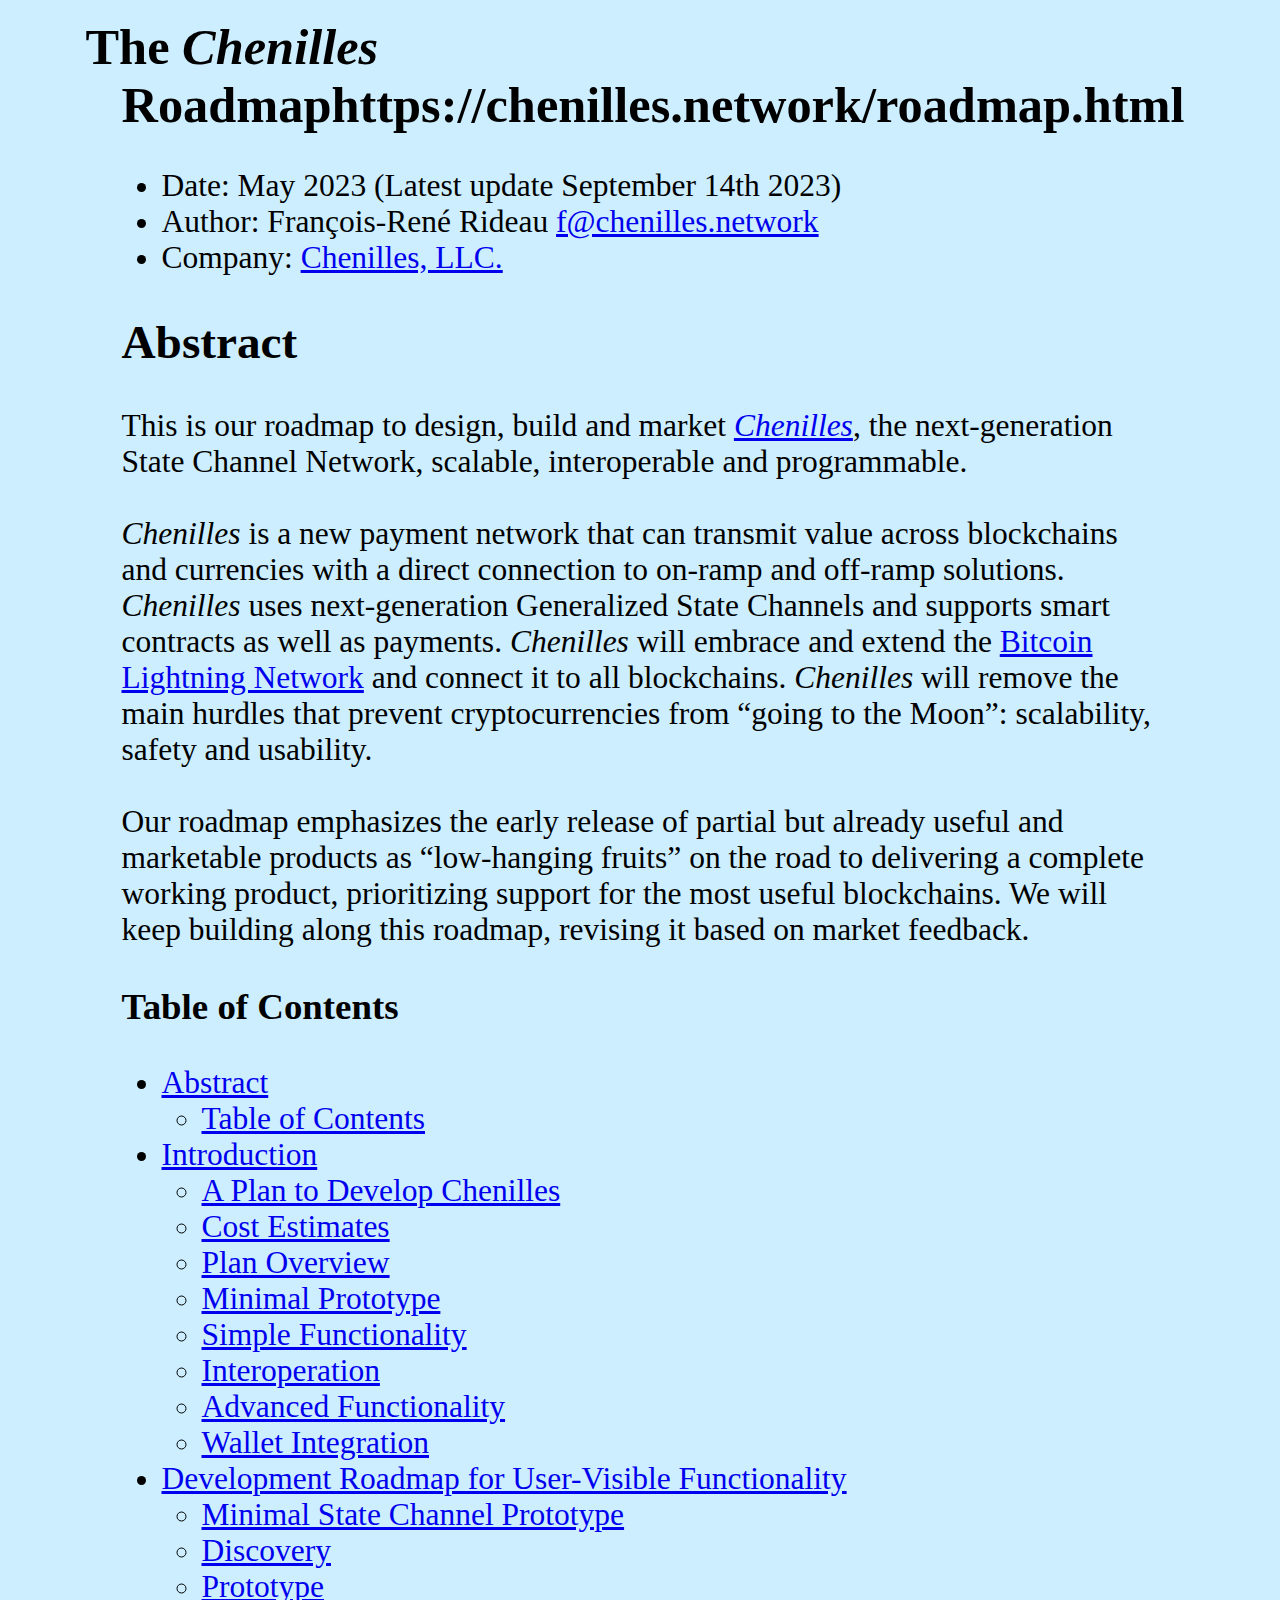
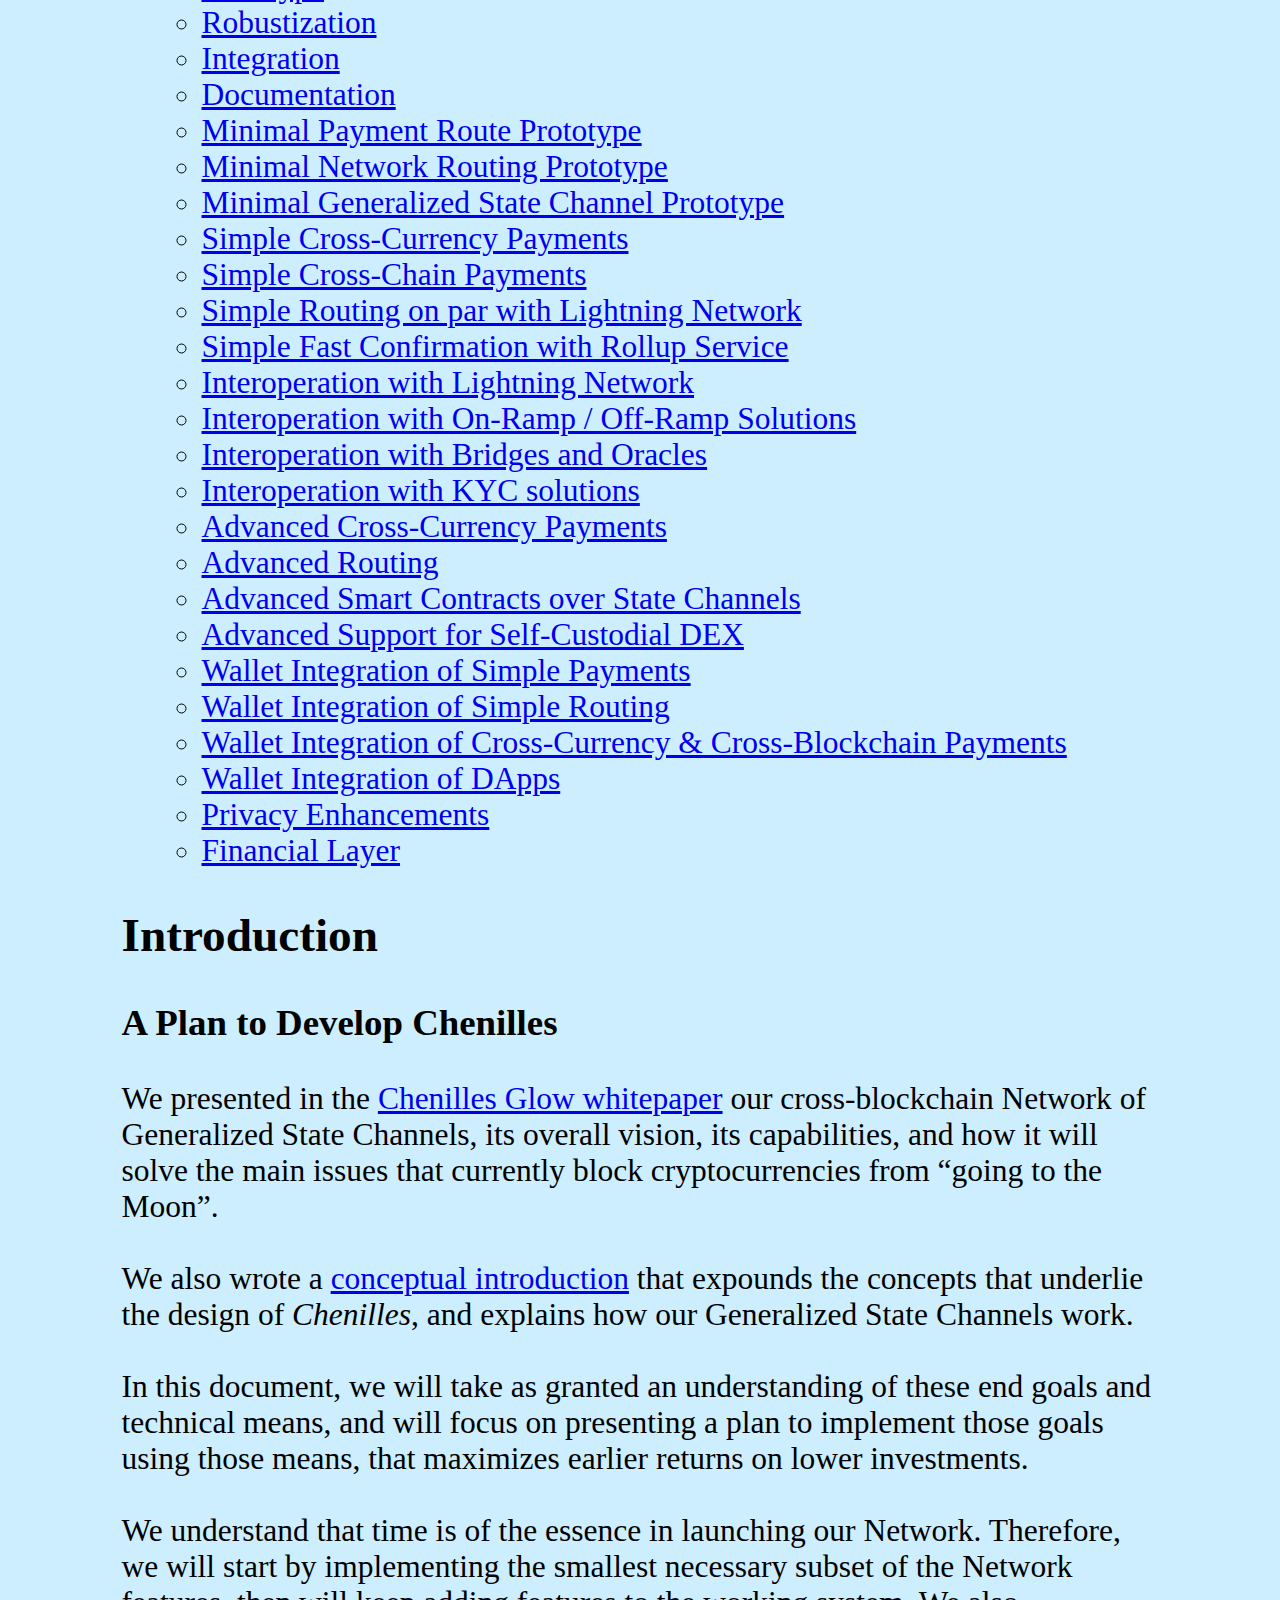
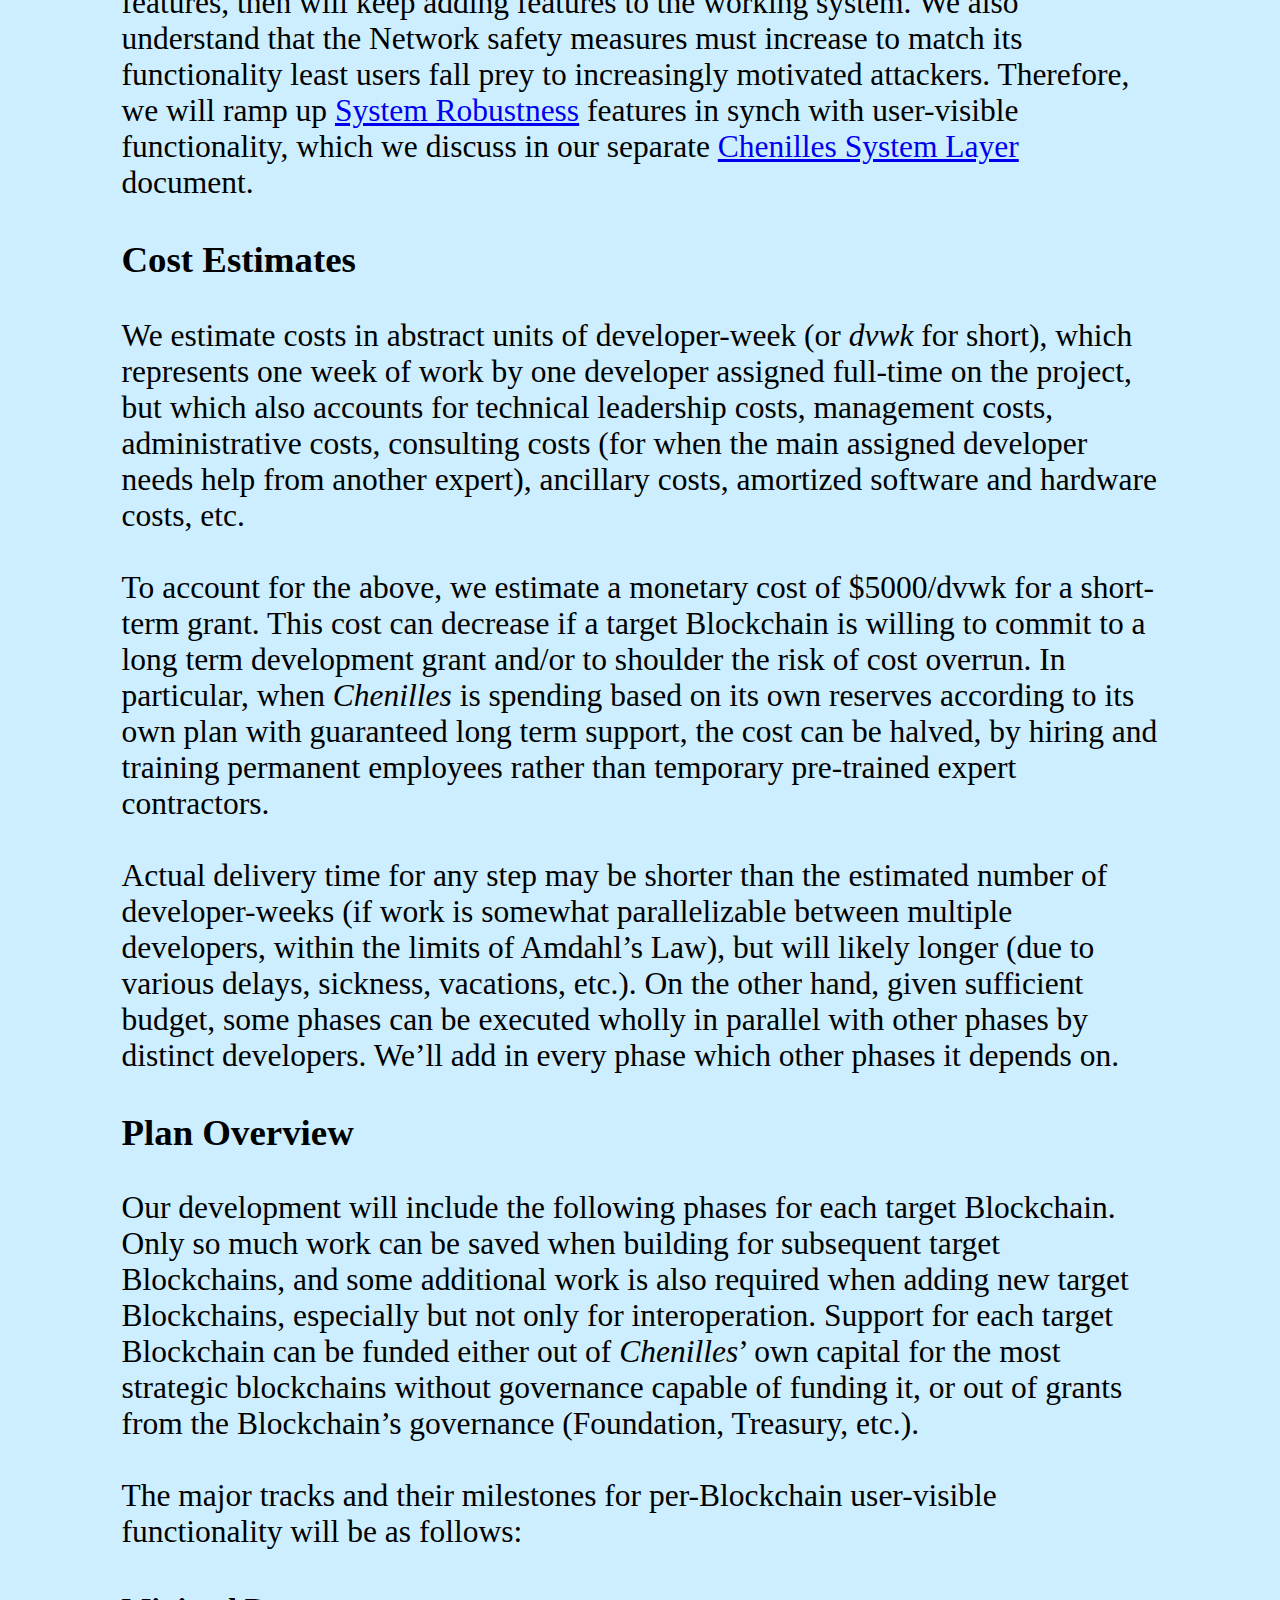
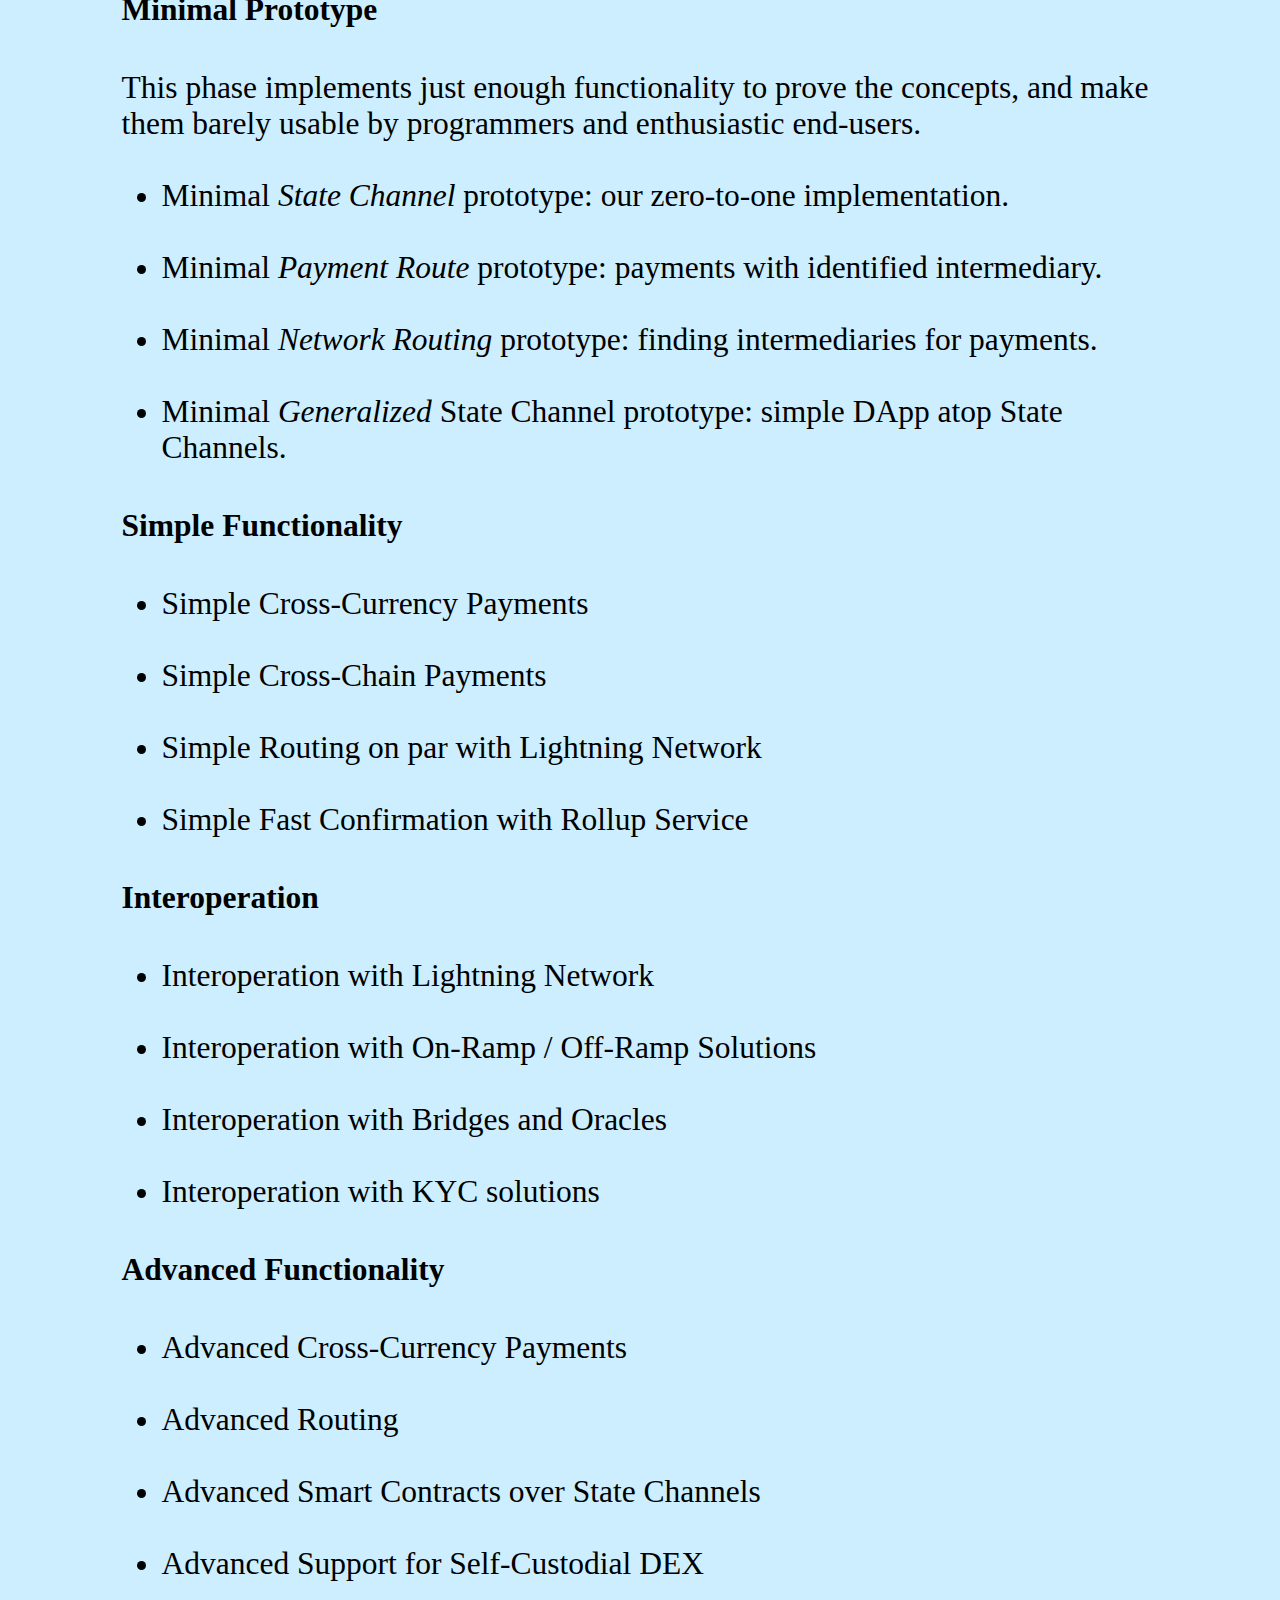
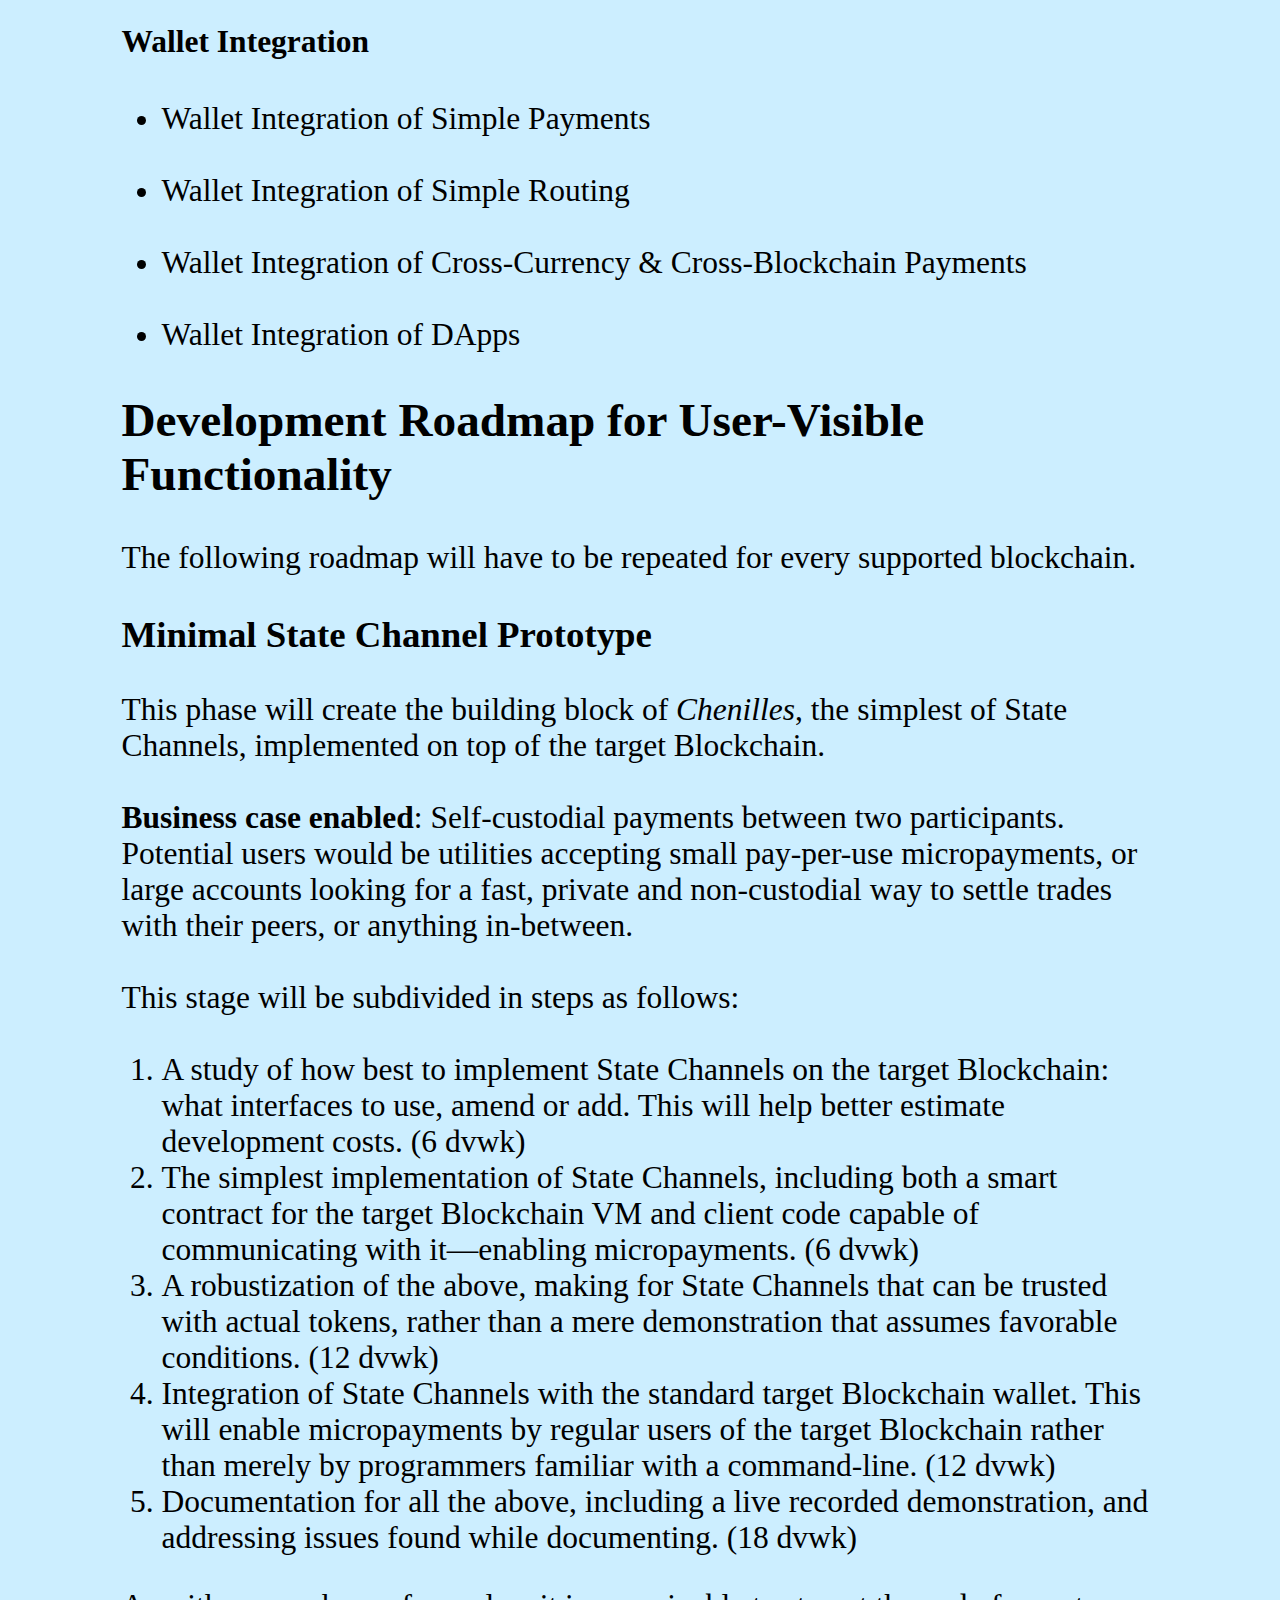
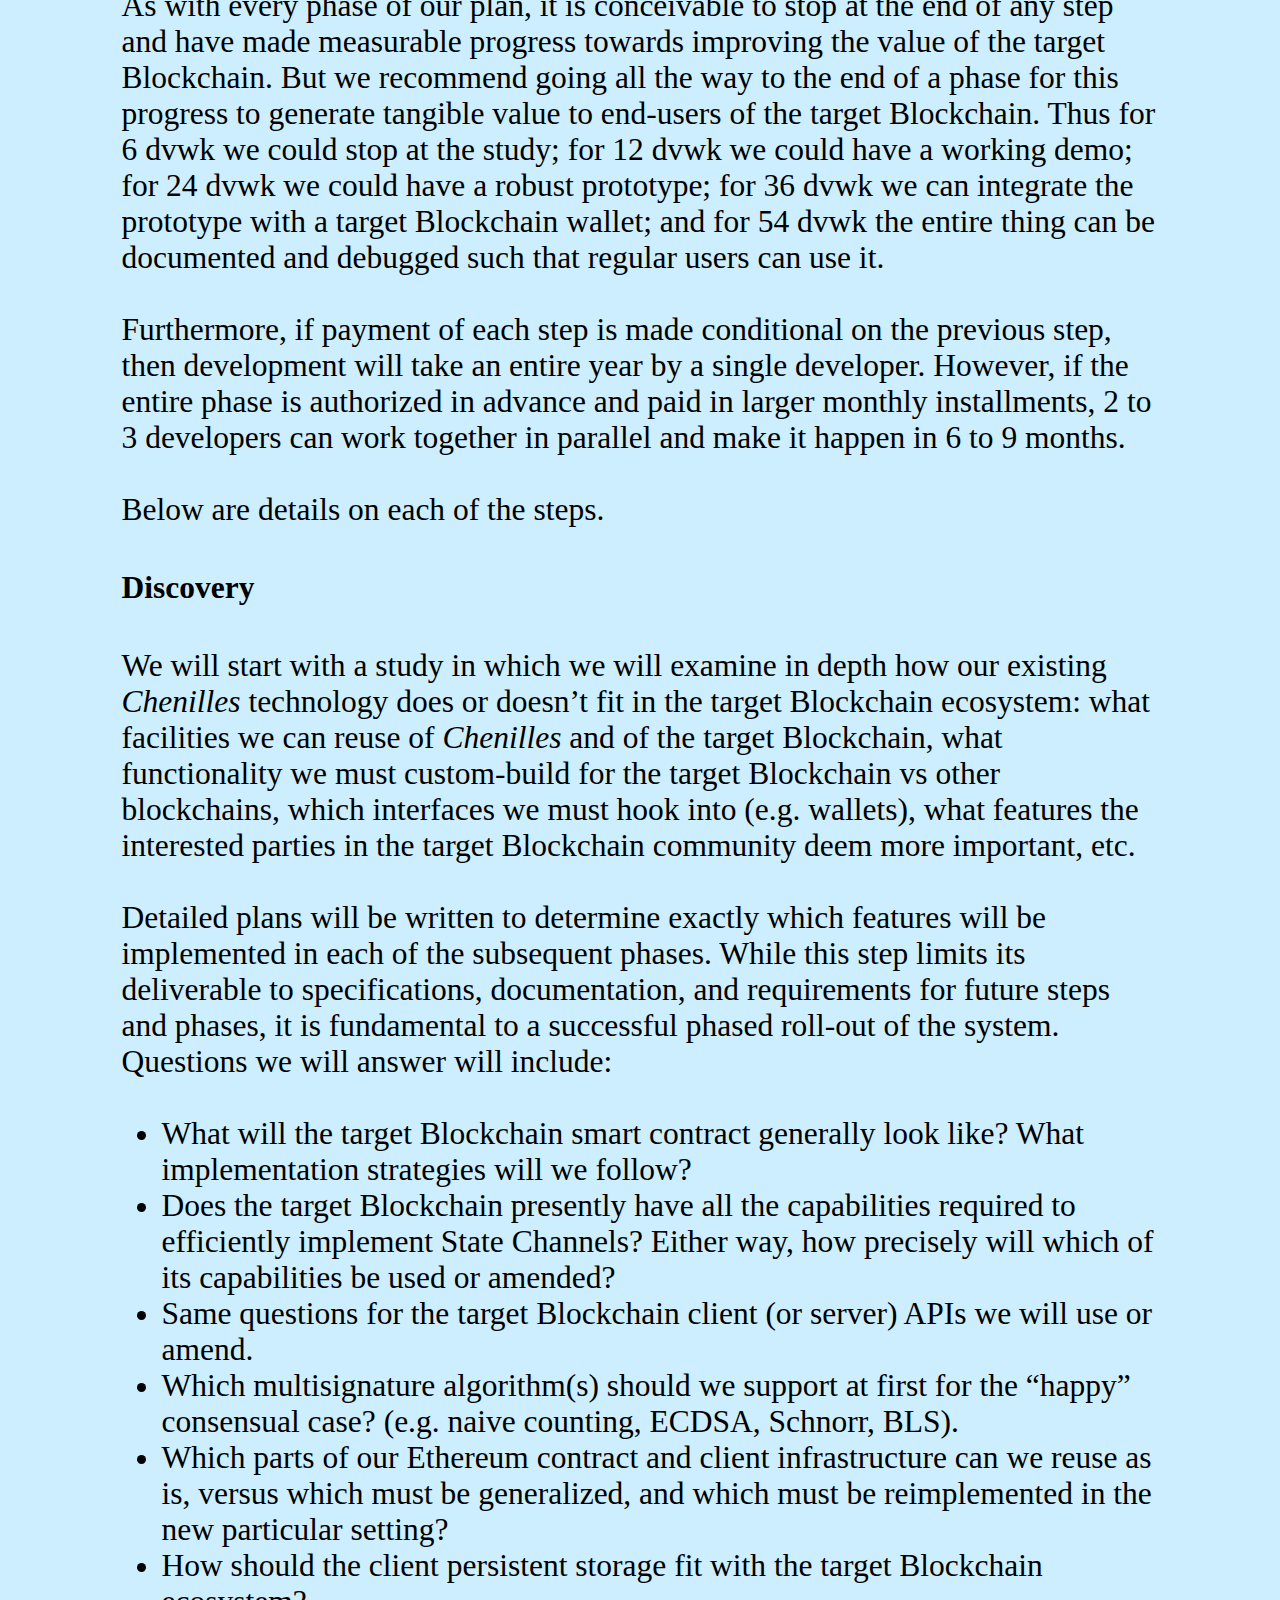
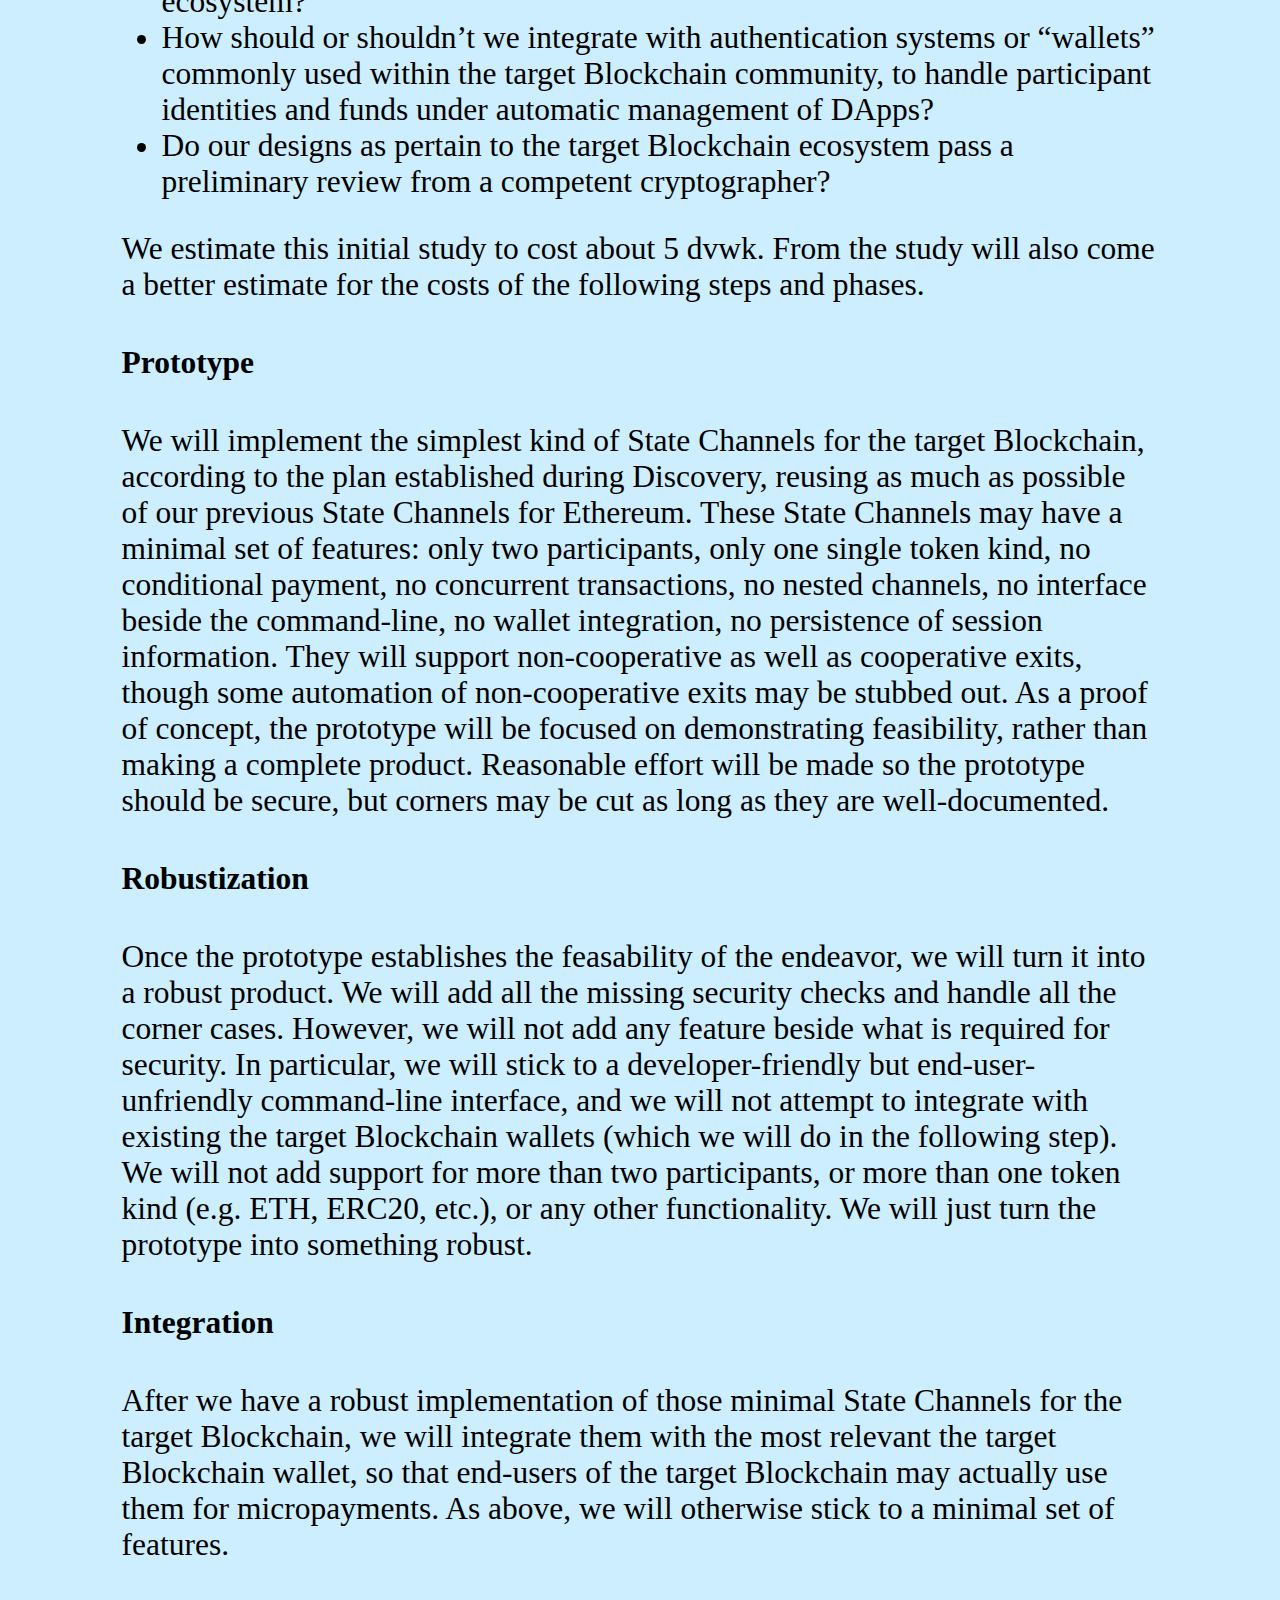
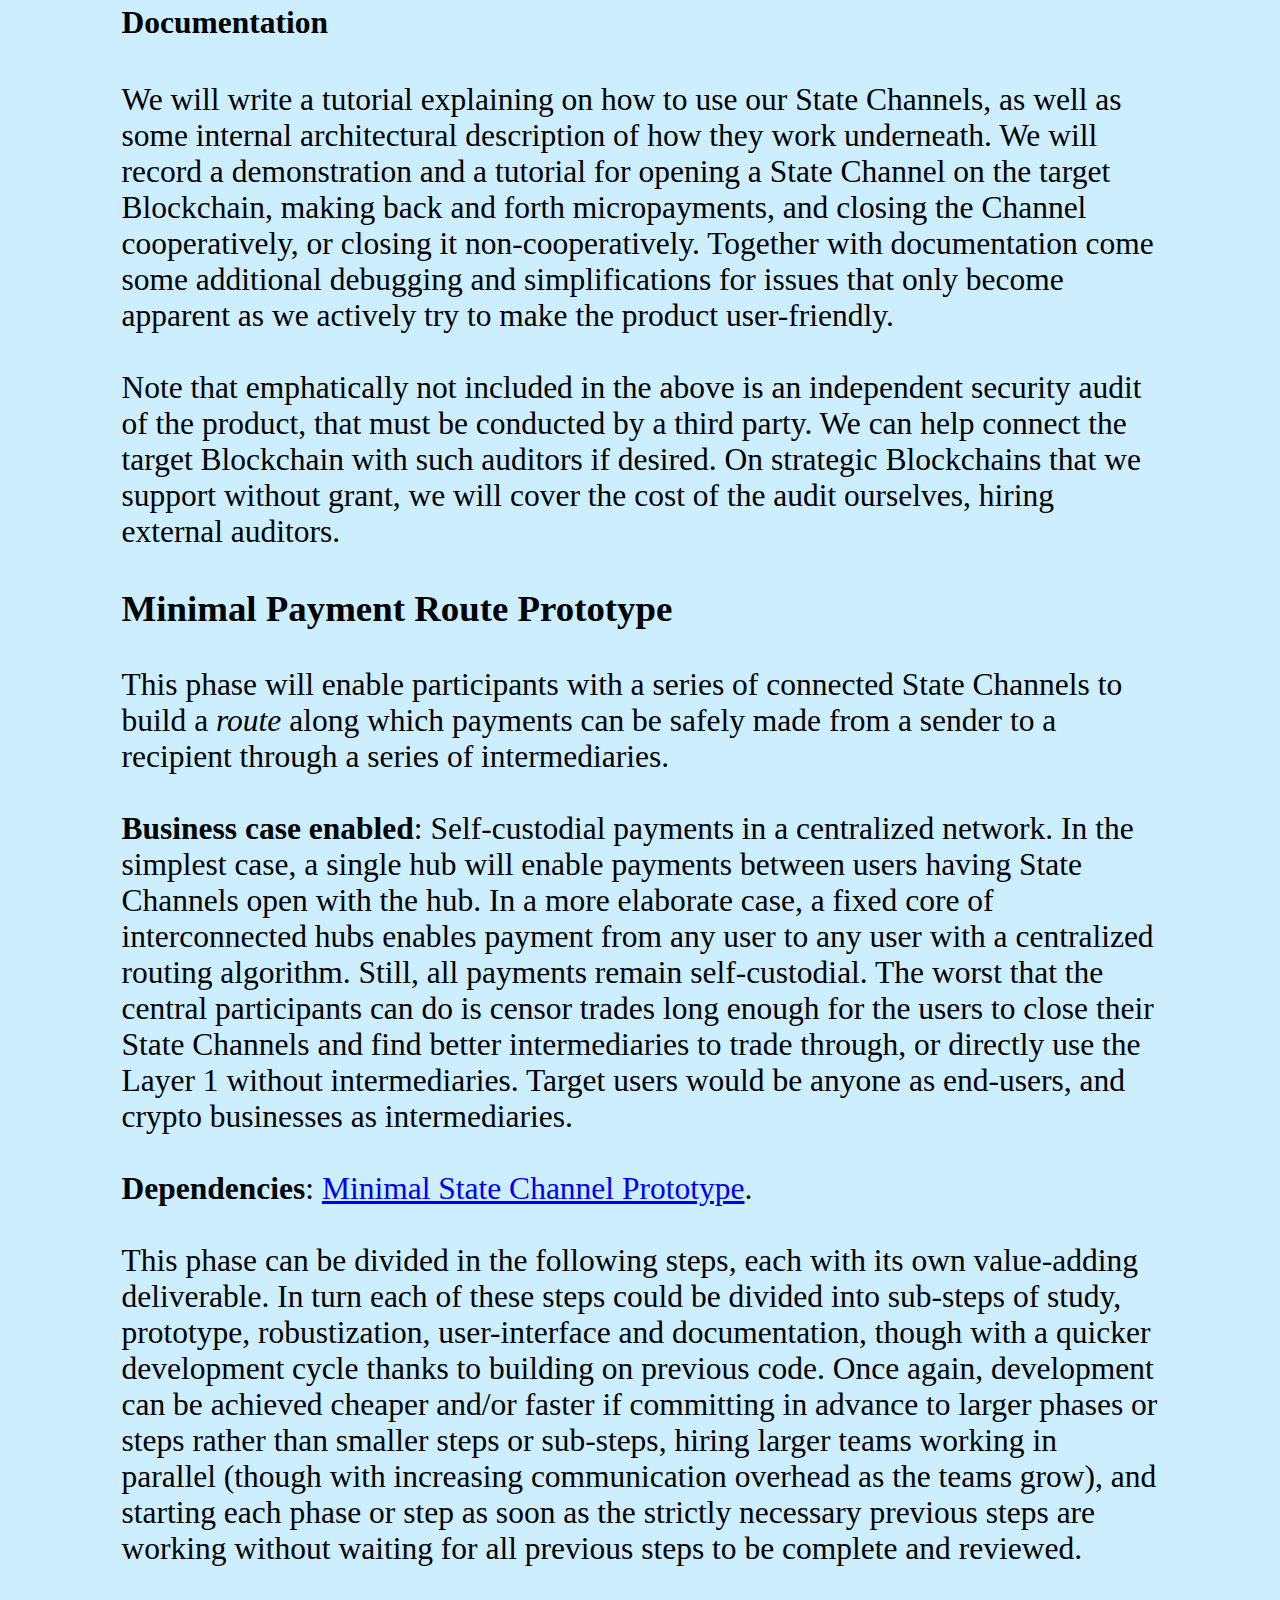
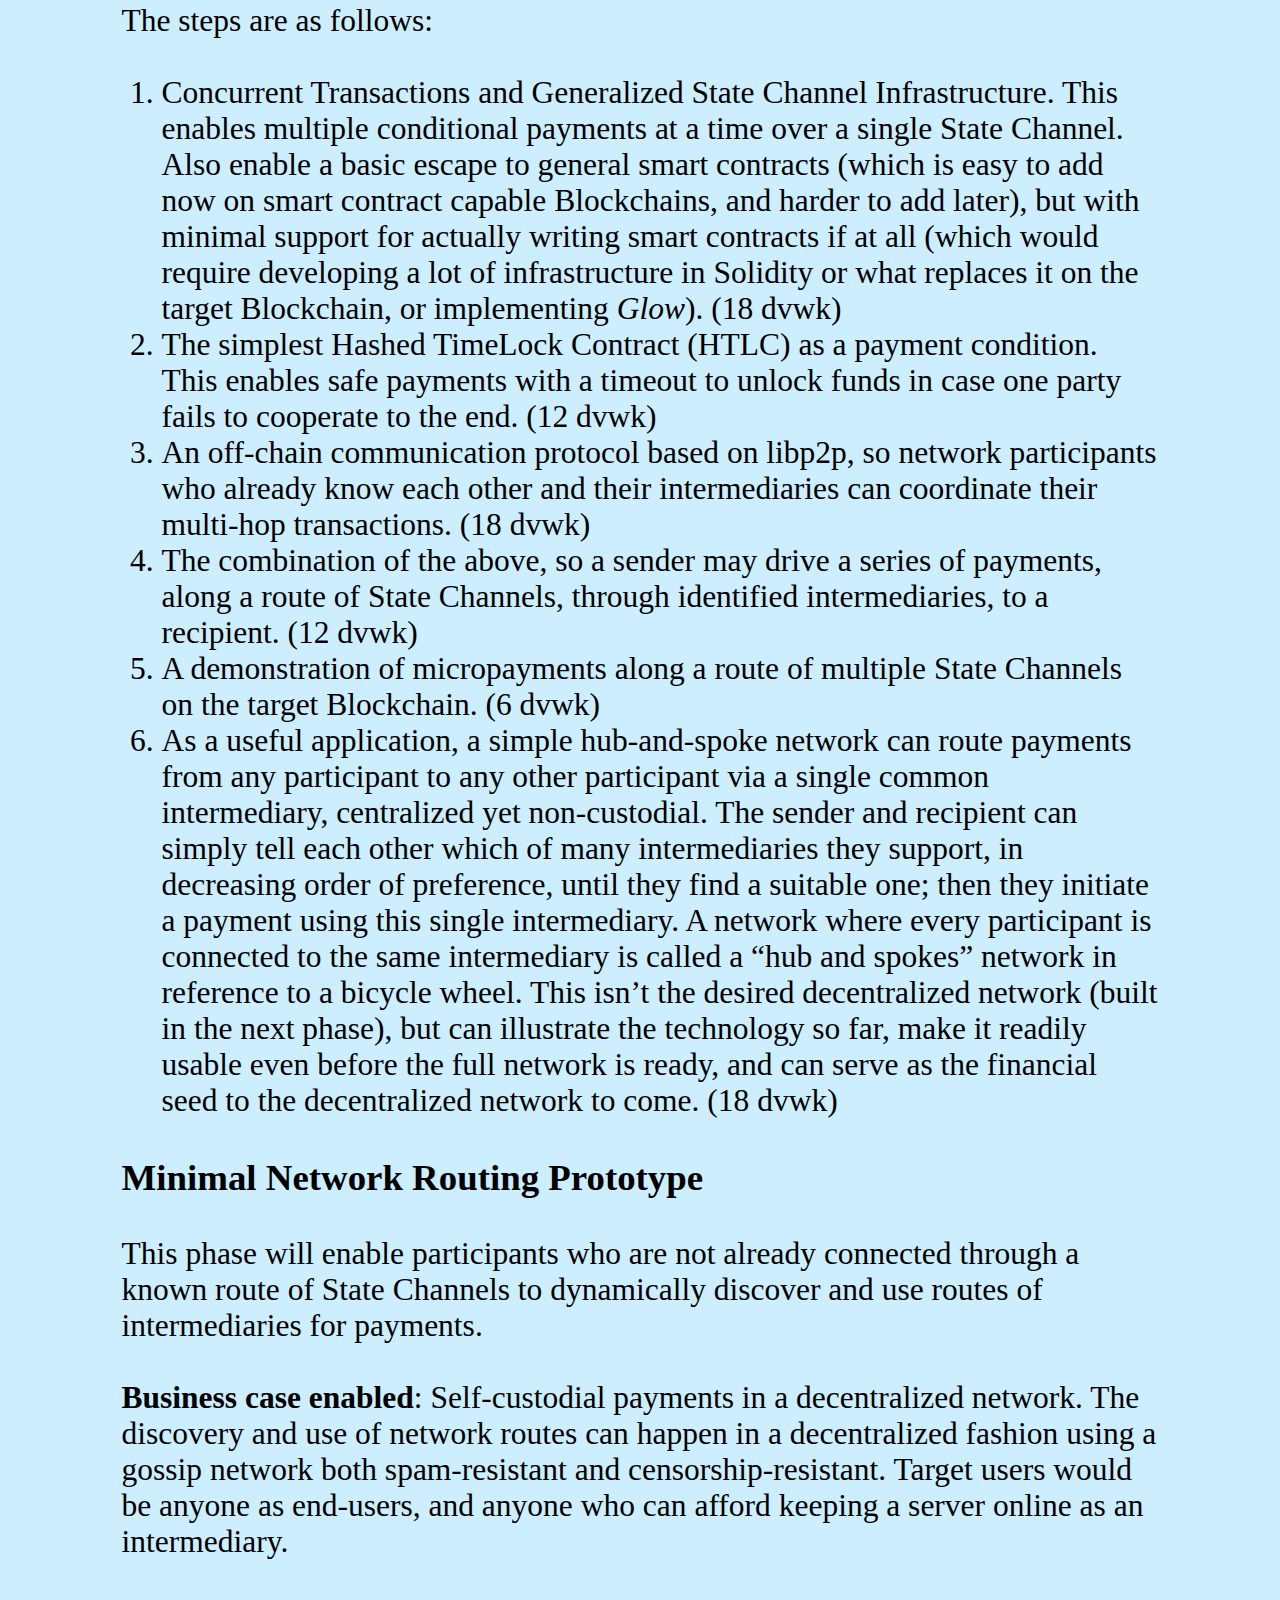
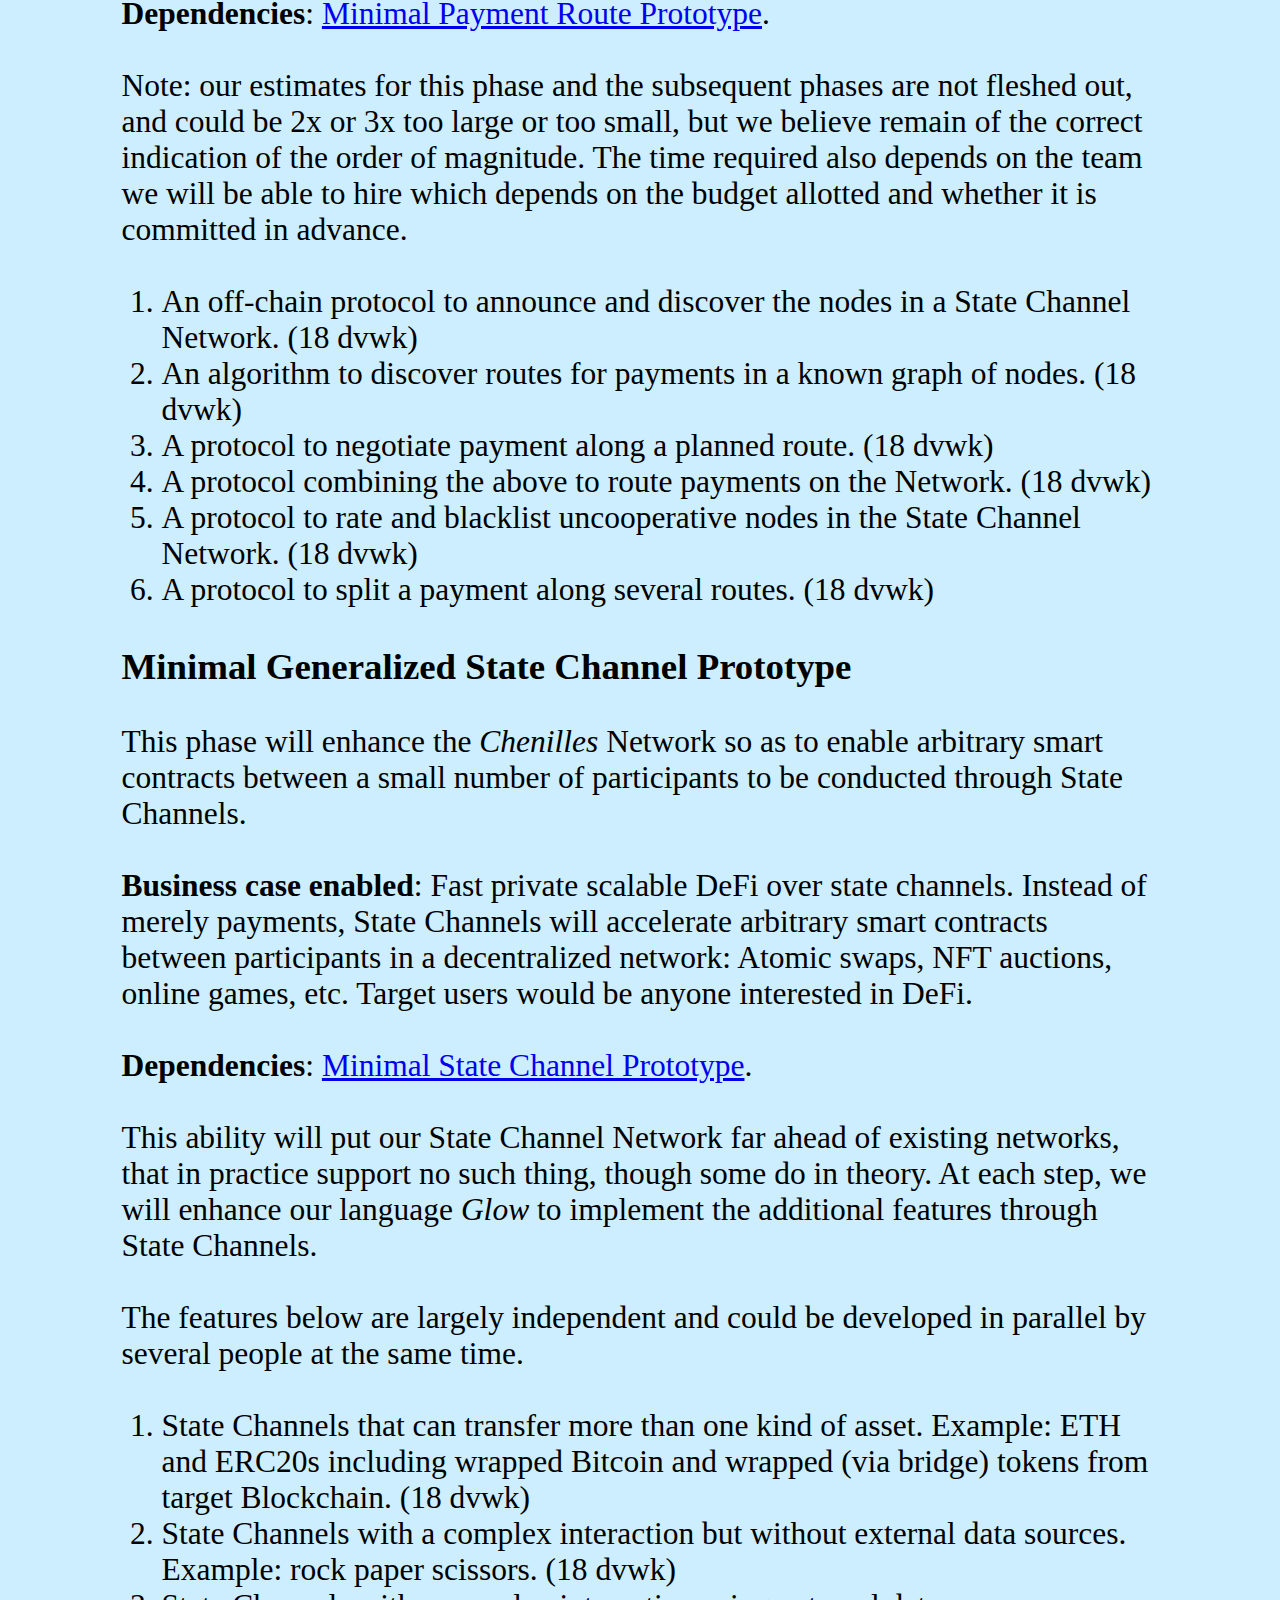
<file: roadmap.html>
<html><head><meta http-equiv="Content-Type" content="text/html; charset=utf-8" /><meta name="viewport" content="width=device-width, initial-scale=1" /><title>Chenilles Roadmap</title><link rel="stylesheet" href="style.css" /></head><body><div class="contents">
<h1 id="the-chenilles-roadmaphttpschenillesnetworkroadmaphtml">﻿The <em>Chenilles</em> Roadmaphttps://chenilles.network/roadmap.html</h1>
<ul>
 <li>Date: May 2023 (Latest update September 14th 2023)</li>
 <li>Author: François-René Rideau <a href="mailto:f@chenilles.network">f@chenilles.network</a></li>
 <li>Company: <a href="https://chenilles.network">Chenilles, LLC.</a></li></ul>
<h2 id="abstract">Abstract</h2>
<p>This is our roadmap to design, build and market <a href="https://chenilles.network/"><em>Chenilles</em></a>, the next-generation State Channel Network, scalable, interoperable and programmable.</p>
<p><em>Chenilles</em> is a new payment network that can transmit value across blockchains and currencies with a direct connection to on-ramp and off-ramp solutions. <em>Chenilles</em> uses next-generation Generalized State Channels and supports smart contracts as well as payments. <em>Chenilles</em> will embrace and extend the <a href="https://lightning.network/">Bitcoin Lightning Network</a> and connect it to all blockchains. <em>Chenilles</em> will remove the main hurdles that prevent cryptocurrencies from “going to the Moon”: scalability, safety and usability.</p>
<p>Our roadmap emphasizes the early release of partial but already useful and marketable products as “low-hanging fruits” on the road to delivering a complete working product, prioritizing support for the most useful blockchains. We will keep building along this roadmap, revising it based on market feedback.</p>
<h3 id="table-of-contents">Table of Contents</h3>
<ul>
 <li><a href="#abstract">Abstract</a>
  <ul>
   <li><a href="#table-of-contents">Table of Contents</a></li></ul></li>
 <li><a href="#introduction">Introduction</a>
  <ul>
   <li><a href="#a-plan-to-develop-chenilles">A Plan to Develop Chenilles</a></li>
   <li><a href="#cost-estimates">Cost Estimates</a></li>
   <li><a href="#plan-overview">Plan Overview</a></li>
   <li><a href="#minimal-prototype">Minimal Prototype</a></li>
   <li><a href="#simple-functionality">Simple Functionality</a></li>
   <li><a href="#interoperation">Interoperation</a></li>
   <li><a href="#advanced-functionality">Advanced Functionality</a></li>
   <li><a href="#wallet-integration">Wallet Integration</a></li></ul></li>
 <li><a href="#development-roadmap-for-user-visible-functionality">Development Roadmap for User-Visible Functionality</a>
  <ul>
   <li><a href="#minimal-state-channel-prototype">Minimal State Channel Prototype</a></li>
   <li><a href="#discovery">Discovery</a></li>
   <li><a href="#prototype">Prototype</a></li>
   <li><a href="#robustization">Robustization</a></li>
   <li><a href="#integration">Integration</a></li>
   <li><a href="#documentation">Documentation</a></li>
   <li><a href="#minimal-payment-route-prototype">Minimal Payment Route Prototype</a></li>
   <li><a href="#minimal-network-routing-prototype">Minimal Network Routing Prototype</a></li>
   <li><a href="#minimal-generalized-state-channel-prototype">Minimal Generalized State Channel Prototype</a></li>
   <li><a href="#simple-cross-currency-payments">Simple Cross-Currency Payments</a></li>
   <li><a href="#simple-cross-chain-payments">Simple Cross-Chain Payments</a></li>
   <li><a href="#simple-routing-on-par-with-lightning-network">Simple Routing on par with Lightning Network</a></li>
   <li><a href="#simple-fast-confirmation-with-rollup-service">Simple Fast Confirmation with Rollup Service</a></li>
   <li><a href="#interoperation-with-lightning-network">Interoperation with Lightning Network</a></li>
   <li><a href="#interoperation-with-on-ramp--off-ramp-solutions">Interoperation with On-Ramp / Off-Ramp Solutions</a></li>
   <li><a href="#interoperation-with-bridges-and-oracles">Interoperation with Bridges and Oracles</a></li>
   <li><a href="#interoperation-with-kyc-solutions">Interoperation with KYC solutions</a></li>
   <li><a href="#advanced-cross-currency-payments">Advanced Cross-Currency Payments</a></li>
   <li><a href="#advanced-routing">Advanced Routing</a></li>
   <li><a href="#advanced-smart-contracts-over-state-channels">Advanced Smart Contracts over State Channels</a></li>
   <li><a href="#advanced-support-for-self-custodial-dex">Advanced Support for Self-Custodial DEX</a></li>
   <li><a href="#wallet-integration-of-simple-payments">Wallet Integration of Simple Payments</a></li>
   <li><a href="#wallet-integration-of-simple-routing">Wallet Integration of Simple Routing</a></li>
   <li><a href="#wallet-integration-of-cross-currency--cross-blockchain-payments">Wallet Integration of Cross-Currency &amp; Cross-Blockchain Payments</a></li>
   <li><a href="#wallet-integration-of-dapps">Wallet Integration of DApps</a></li>
   <li><a href="#privacy-enhancements">Privacy Enhancements</a></li>
   <li><a href="#financial-layer">Financial Layer</a></li></ul></li></ul>
<h2 id="introduction">Introduction</h2>
<h3 id="a-plan-to-develop-chenilles">A Plan to Develop Chenilles</h3>
<p>We presented in the <a href="https://chenilles.network/whitepaper.html">Chenilles Glow whitepaper</a> our cross-blockchain Network of Generalized State Channels, its overall vision, its capabilities, and how it will solve the main issues that currently block cryptocurrencies from “going to the Moon”.</p>
<p>We also wrote a <a href="https://chenilles.network/concepts.html">conceptual introduction</a> that expounds the concepts that underlie the design of <em>Chenilles</em>, and explains how our Generalized State Channels work.</p>
<p>In this document, we will take as granted an understanding of these end goals and technical means, and will focus on presenting a plan to implement those goals using those means, that maximizes earlier returns on lower investments.</p>
<p>We understand that time is of the essence in launching our Network. Therefore, we will start by implementing the smallest necessary subset of the Network features, then will keep adding features to the working system. We also understand that the Network safety measures must increase to match its functionality least users fall prey to increasingly motivated attackers. Therefore, we will ramp up <a href="concepts#system-robustness">System Robustness</a> features in synch with user-visible functionality, which we discuss in our separate <a href="system">Chenilles System Layer</a> document.</p>
<h3 id="cost-estimates">Cost Estimates</h3>
<p>We estimate costs in abstract units of developer-week (or <em>dvwk</em> for short), which represents one week of work by one developer assigned full-time on the project, but which also accounts for technical leadership costs, management costs, administrative costs, consulting costs (for when the main assigned developer needs help from another expert), ancillary costs, amortized software and hardware costs, etc.</p>
<p>To account for the above, we estimate a monetary cost of $5000/dvwk for a short-term grant. This cost can decrease if a target Blockchain is willing to commit to a long term development grant and/or to shoulder the risk of cost overrun. In particular, when <em>Chenilles</em> is spending based on its own reserves according to its own plan with guaranteed long term support, the cost can be halved, by hiring and training permanent employees rather than temporary pre-trained expert contractors.</p>
<p>Actual delivery time for any step may be shorter than the estimated number of developer-weeks (if work is somewhat parallelizable between multiple developers, within the limits of Amdahl’s Law), but will likely longer (due to various delays, sickness, vacations, etc.). On the other hand, given sufficient budget, some phases can be executed wholly in parallel with other phases by distinct developers. We’ll add in every phase which other phases it depends on.</p>
<h3 id="plan-overview">Plan Overview</h3>
<p>Our development will include the following phases for each target Blockchain. Only so much work can be saved when building for subsequent target Blockchains, and some additional work is also required when adding new target Blockchains, especially but not only for interoperation. Support for each target Blockchain can be funded either out of <em>Chenilles</em>’ own capital for the most strategic blockchains without governance capable of funding it, or out of grants from the Blockchain’s governance (Foundation, Treasury, etc.).</p>
<p>The major tracks and their milestones for per-Blockchain user-visible functionality will be as follows:</p>
<h4 id="minimal-prototype">Minimal Prototype</h4>
<p>This phase implements just enough functionality to prove the concepts, and make them barely usable by programmers and enthusiastic end-users.</p>
<ul>
 <li>
  <p>Minimal <em>State Channel</em> prototype: our zero-to-one implementation.</p></li>
 <li>
  <p>Minimal <em>Payment Route</em> prototype: payments with identified intermediary.</p></li>
 <li>
  <p>Minimal <em>Network Routing</em> prototype: finding intermediaries for payments.</p></li>
 <li>
  <p>Minimal <em>Generalized</em> State Channel prototype: simple DApp atop State Channels.</p></li></ul>
<h4 id="simple-functionality">Simple Functionality</h4>
<ul>
 <li>
  <p>Simple Cross-Currency Payments</p></li>
 <li>
  <p>Simple Cross-Chain Payments</p></li>
 <li>
  <p>Simple Routing on par with Lightning Network</p></li>
 <li>
  <p>Simple Fast Confirmation with Rollup Service</p></li></ul>
<h4 id="interoperation">Interoperation</h4>
<ul>
 <li>
  <p>Interoperation with Lightning Network</p></li>
 <li>
  <p>Interoperation with On-Ramp / Off-Ramp Solutions</p></li>
 <li>
  <p>Interoperation with Bridges and Oracles</p></li>
 <li>
  <p>Interoperation with KYC solutions</p></li></ul>
<h4 id="advanced-functionality">Advanced Functionality</h4>
<ul>
 <li>
  <p>Advanced Cross-Currency Payments</p></li>
 <li>
  <p>Advanced Routing</p></li>
 <li>
  <p>Advanced Smart Contracts over State Channels</p></li>
 <li>
  <p>Advanced Support for Self-Custodial DEX</p></li></ul>
<h4 id="wallet-integration">Wallet Integration</h4>
<ul>
 <li>
  <p>Wallet Integration of Simple Payments</p></li>
 <li>
  <p>Wallet Integration of Simple Routing</p></li>
 <li>
  <p>Wallet Integration of Cross-Currency &amp; Cross-Blockchain Payments</p></li>
 <li>
  <p>Wallet Integration of DApps</p></li></ul>
<h2 id="development-roadmap-for-user-visible-functionality">Development Roadmap for User-Visible Functionality</h2>
<p>The following roadmap will have to be repeated for every supported blockchain.</p>
<h3 id="minimal-state-channel-prototype">Minimal State Channel Prototype</h3>
<p>This phase will create the building block of <em>Chenilles</em>, the simplest of State Channels, implemented on top of the target Blockchain.</p>
<p><strong>Business case enabled</strong>: Self-custodial payments between two participants. Potential users would be utilities accepting small pay-per-use micropayments, or large accounts looking for a fast, private and non-custodial way to settle trades with their peers, or anything in-between.</p>
<p>This stage will be subdivided in steps as follows:</p>
<ol>
 <li>A study of how best to implement State Channels on the target Blockchain:  what interfaces to use, amend or add.  This will help better estimate development costs.  (6 dvwk)</li>
 <li>The simplest implementation of State Channels, including  both a smart contract for the target Blockchain VM and  client code capable of communicating with it—enabling micropayments.  (6 dvwk)</li>
 <li>A robustization of the above, making for  State Channels that can be trusted with actual tokens,  rather than a mere demonstration that assumes favorable conditions.  (12 dvwk)</li>
 <li>Integration of State Channels with the standard target Blockchain wallet.  This will enable micropayments by regular users of the target Blockchain  rather than merely by programmers familiar with a command-line.  (12 dvwk)</li>
 <li>Documentation for all the above, including a live recorded demonstration,  and addressing issues found while documenting.  (18 dvwk)</li></ol>
<p>As with every phase of our plan, it is conceivable to stop at the end of any step and have made measurable progress towards improving the value of the target Blockchain. But we recommend going all the way to the end of a phase for this progress to generate tangible value to end-users of the target Blockchain. Thus for 6 dvwk we could stop at the study; for 12 dvwk we could have a working demo; for 24 dvwk we could have a robust prototype; for 36 dvwk we can integrate the prototype with a target Blockchain wallet; and for 54 dvwk the entire thing can be documented and debugged such that regular users can use it.</p>
<p>Furthermore, if payment of each step is made conditional on the previous step, then development will take an entire year by a single developer. However, if the entire phase is authorized in advance and paid in larger monthly installments, 2 to 3 developers can work together in parallel and make it happen in 6 to 9 months.</p>
<p>Below are details on each of the steps.</p>
<h4 id="discovery">Discovery</h4>
<p>We will start with a study in which we will examine in depth how our existing <em>Chenilles</em> technology does or doesn’t fit in the target Blockchain ecosystem: what facilities we can reuse of <em>Chenilles</em> and of the target Blockchain, what functionality we must custom-build for the target Blockchain vs other blockchains, which interfaces we must hook into (e.g. wallets), what features the interested parties in the target Blockchain community deem more important, etc.</p>
<p>Detailed plans will be written to determine exactly which features will be implemented in each of the subsequent phases. While this step limits its deliverable to specifications, documentation, and requirements for future steps and phases, it is fundamental to a successful phased roll-out of the system. Questions we will answer will include:</p>
<ul>
 <li>What will the target Blockchain smart contract generally look like?  What implementation strategies will we follow?</li>
 <li>Does the target Blockchain presently have all the capabilities required  to efficiently implement State Channels?  Either way, how precisely will which of its capabilities be used or amended?</li>
 <li>Same questions for the target Blockchain client (or server) APIs  we will use or amend.</li>
 <li>Which multisignature algorithm(s) should we support at first  for the “happy” consensual case? (e.g. naive counting, ECDSA, Schnorr, BLS).</li>
 <li>Which parts of our Ethereum contract and client infrastructure can we reuse  as is, versus which must be generalized, and  which must be reimplemented in the new particular setting?</li>
 <li>How should the client persistent storage fit with the target Blockchain ecosystem?</li>
 <li>How should or shouldn’t we integrate with authentication systems or  “wallets” commonly used within the target Blockchain community,  to handle participant identities and funds under automatic management of DApps?</li>
 <li>Do our designs as pertain to the target Blockchain ecosystem pass a preliminary  review from a competent cryptographer?</li></ul>
<p>We estimate this initial study to cost about 5 dvwk. From the study will also come a better estimate for the costs of the following steps and phases.</p>
<h4 id="prototype">Prototype</h4>
<p>We will implement the simplest kind of State Channels for the target Blockchain, according to the plan established during Discovery, reusing as much as possible of our previous State Channels for Ethereum. These State Channels may have a minimal set of features: only two participants, only one single token kind, no conditional payment, no concurrent transactions, no nested channels, no interface beside the command-line, no wallet integration, no persistence of session information. They will support non-cooperative as well as cooperative exits, though some automation of non-cooperative exits may be stubbed out. As a proof of concept, the prototype will be focused on demonstrating feasibility, rather than making a complete product. Reasonable effort will be made so the prototype should be secure, but corners may be cut as long as they are well-documented.</p>
<h4 id="robustization">Robustization</h4>
<p>Once the prototype establishes the feasability of the endeavor, we will turn it into a robust product. We will add all the missing security checks and handle all the corner cases. However, we will not add any feature beside what is required for security. In particular, we will stick to a developer-friendly but end-user-unfriendly command-line interface, and we will not attempt to integrate with existing the target Blockchain wallets (which we will do in the following step). We will not add support for more than two participants, or more than one token kind (e.g. ETH, ERC20, etc.), or any other functionality. We will just turn the prototype into something robust.</p>
<h4 id="integration">Integration</h4>
<p>After we have a robust implementation of those minimal State Channels for the target Blockchain, we will integrate them with the most relevant the target Blockchain wallet, so that end-users of the target Blockchain may actually use them for micropayments. As above, we will otherwise stick to a minimal set of features.</p>
<h4 id="documentation">Documentation</h4>
<p>We will write a tutorial explaining on how to use our State Channels, as well as some internal architectural description of how they work underneath. We will record a demonstration and a tutorial for opening a State Channel on the target Blockchain, making back and forth micropayments, and closing the Channel cooperatively, or closing it non-cooperatively. Together with documentation come some additional debugging and simplifications for issues that only become apparent as we actively try to make the product user-friendly.</p>
<p>Note that emphatically not included in the above is an independent security audit of the product, that must be conducted by a third party. We can help connect the target Blockchain with such auditors if desired. On strategic Blockchains that we support without grant, we will cover the cost of the audit ourselves, hiring external auditors.</p>
<h3 id="minimal-payment-route-prototype">Minimal Payment Route Prototype</h3>
<p>This phase will enable participants with a series of connected State Channels to build a <em>route</em> along which payments can be safely made from a sender to a recipient through a series of intermediaries.</p>
<p><strong>Business case enabled</strong>: Self-custodial payments in a centralized network. In the simplest case, a single hub will enable payments between users having State Channels open with the hub. In a more elaborate case, a fixed core of interconnected hubs enables payment from any user to any user with a centralized routing algorithm. Still, all payments remain self-custodial. The worst that the central participants can do is censor trades long enough for the users to close their State Channels and find better intermediaries to trade through, or directly use the Layer 1 without intermediaries. Target users would be anyone as end-users, and crypto businesses as intermediaries.</p>
<p><strong>Dependencies</strong>: <a href="#minimal-state-channel-prototype">Minimal State Channel Prototype</a>.</p>
<p>This phase can be divided in the following steps, each with its own value-adding deliverable. In turn each of these steps could be divided into sub-steps of study, prototype, robustization, user-interface and documentation, though with a quicker development cycle thanks to building on previous code. Once again, development can be achieved cheaper and/or faster if committing in advance to larger phases or steps rather than smaller steps or sub-steps, hiring larger teams working in parallel (though with increasing communication overhead as the teams grow), and starting each phase or step as soon as the strictly necessary previous steps are working without waiting for all previous steps to be complete and reviewed.</p>
<p>The steps are as follows:</p>
<ol>
 <li>Concurrent Transactions and Generalized State Channel Infrastructure.  This enables multiple conditional payments at a time  over a single State Channel.  Also enable a basic escape to general smart contracts  (which is easy to add now on smart contract capable Blockchains,  and harder to add later),  but with minimal support for actually writing smart contracts if at all  (which would require developing a lot of infrastructure in Solidity or  what replaces it on the target Blockchain, or implementing <em>Glow</em>).  (18 dvwk)</li>
 <li>The simplest Hashed TimeLock Contract (HTLC) as a payment condition.  This enables safe payments with a timeout to unlock funds  in case one party fails to cooperate to the end.  (12 dvwk)</li>
 <li>An off-chain communication protocol based on libp2p, so  network participants who already know each other and their intermediaries  can coordinate their multi-hop transactions.  (18 dvwk)</li>
 <li>The combination of the above, so a sender may drive a series of payments,  along a route of State Channels, through identified intermediaries,  to a recipient.  (12 dvwk)</li>
 <li>A demonstration of micropayments along a route of multiple State Channels on  the target Blockchain.  (6 dvwk)</li>
 <li>As a useful application, a simple hub-and-spoke network can route payments  from any participant to any other participant  via a single common intermediary, centralized yet non-custodial.  The sender and recipient can simply tell each other  which of many intermediaries they support,  in decreasing order of preference, until they find a suitable one;  then they initiate a payment using this single intermediary.  A network where every participant is connected to the same intermediary  is called a “hub and spokes” network in reference to a bicycle wheel.  This isn’t the desired decentralized network (built in the next phase),  but can illustrate the technology so far,  make it readily usable even before the full network is ready, and  can serve as the financial seed to the decentralized network to come.  (18 dvwk)</li></ol>
<h3 id="minimal-network-routing-prototype">Minimal Network Routing Prototype</h3>
<p>This phase will enable participants who are not already connected through a known route of State Channels to dynamically discover and use routes of intermediaries for payments.</p>
<p><strong>Business case enabled</strong>: Self-custodial payments in a decentralized network. The discovery and use of network routes can happen in a decentralized fashion using a gossip network both spam-resistant and censorship-resistant. Target users would be anyone as end-users, and anyone who can afford keeping a server online as an intermediary.</p>
<p><strong>Dependencies</strong>: <a href="#minimal-payment-route-prototype">Minimal Payment Route Prototype</a>.</p>
<p>Note: our estimates for this phase and the subsequent phases are not fleshed out, and could be 2x or 3x too large or too small, but we believe remain of the correct indication of the order of magnitude. The time required also depends on the team we will be able to hire which depends on the budget allotted and whether it is committed in advance.</p>
<ol>
 <li>An off-chain protocol to announce and discover the nodes  in a State Channel Network.  (18 dvwk)</li>
 <li>An algorithm to discover routes for payments in a known graph of nodes.  (18 dvwk)</li>
 <li>A protocol to negotiate payment along a planned route.  (18 dvwk)</li>
 <li>A protocol combining the above to route payments on the Network.  (18 dvwk)</li>
 <li>A protocol to rate and blacklist uncooperative nodes  in the State Channel Network.  (18 dvwk)</li>
 <li>A protocol to split a payment along several routes.  (18 dvwk)</li></ol>
<h3 id="minimal-generalized-state-channel-prototype">Minimal Generalized State Channel Prototype</h3>
<p>This phase will enhance the <em>Chenilles</em> Network so as to enable arbitrary smart contracts between a small number of participants to be conducted through State Channels.</p>
<p><strong>Business case enabled</strong>: Fast private scalable DeFi over state channels. Instead of merely payments, State Channels will accelerate arbitrary smart contracts between participants in a decentralized network: Atomic swaps, NFT auctions, online games, etc. Target users would be anyone interested in DeFi.</p>
<p><strong>Dependencies</strong>: <a href="#minimal-state-channel-prototype">Minimal State Channel Prototype</a>.</p>
<p>This ability will put our State Channel Network far ahead of existing networks, that in practice support no such thing, though some do in theory. At each step, we will enhance our language <em>Glow</em> to implement the additional features through State Channels.</p>
<p>The features below are largely independent and could be developed in parallel by several people at the same time.</p>
<ol>
 <li>State Channels that can transfer more than one kind of asset.  Example: ETH and ERC20s including wrapped Bitcoin and  wrapped (via bridge) tokens from target Blockchain.  (18 dvwk)</li>
 <li>State Channels with a complex interaction but without external data sources.  Example: rock paper scissors.  (18 dvwk)</li>
 <li>State Channels with a complex interaction using external data sources.  Example: a futures contract that relies on a price oracle.  (18 dvwk)</li>
 <li>State Channels with more than two participants.  Example: a four-way card game.  (18 dvwk)</li>
 <li>Using State Channels as conditional payment for a public contract.  Example: an auction with private bids over State Channels.  (18 dvwk)</li>
 <li>Using State Channel routes for exchange between more than two parties.  Example: a three-way atomic swap between three assets across  triangular payment routes.  (18 dvwk)</li></ol>
<h3 id="simple-cross-currency-payments">Simple Cross-Currency Payments</h3>
<p>This phase will enable one participant to pay in one currency and another to receive in another currency, using suitable intermediate State Channels.</p>
<p><strong>Business case enabled</strong>: Self-custodial payment from one currency to another. Potential users would be anyone who wants to trade <em>on the same blockchain</em>, though they may not want to hold the same token as the users they trade with. Some may prefer native tokens, others may prefer a stable coin, yet others some specific ERC20, etc.</p>
<p><strong>Dependencies</strong>:  <a href="#minimal-payment-route-prototype">Minimal Payment Route Prototype</a>,  <a href="#minimal-generalized-state-channel-prototype">Minimal Generalized State Channel Prototype</a>.</p>
<ol>
 <li>A microeconomic study of the proper pricing of the <em>option</em> implicit  in any asynchronous currency swap protocol,  as applied to cross-currency payments.  Design and implementation of a suitable microeconomic mechanism for  determining rates and fees in the network depending on confirmation delay,  expected volatility and non-cooperative exit costs.  (18 dvwk)</li>
 <li>A modification to the Bitcoin HTLC contract that allows for shorter delays  by enabling early resolution of the Hash part of HTLC while still waiting  for the Time-Lock part of the State Channel exit process, thus drastically  lowering the total volatility exposure and accompanying exchange fees.  (18 dvwk).</li>
 <li>An extension to the off-chain <em>Chenilles</em> communication protocols  so payments can be made along a route that involves a change in currency,  at some agreed exchange rate,  properly compensating the party doing the exchange,  if a suitable event happens within a deadline.  (18 dvwk)</li>
 <li>As a further way to reduce delay, an extension to the <em>Chenilles</em> on-chain  contract and payment route protocol on the target Blockchain,  that relies on publication of a single witness within a deadline  to trigger a series of transfers.  (18 dvwk)</li></ol>
<h3 id="simple-cross-chain-payments">Simple Cross-Chain Payments</h3>
<p>This phase will enable participants to use routes that cross blockchain boundaries to effect payments between the target Blockchain and Ethereum.</p>
<p><strong>Business case enabled</strong>: Self-custodial payment between blockchains. Potential users would be anyone who wants to trade on any supported blockchain. They may not want to hold the same token as the users they trade with, and they may not even want to use the same blockchain. But as long as both blockchains are supported by <em>Chenilles</em> the buyer can pay the seller.</p>
<p><strong>Dependencies</strong>:  <a href="#minimal-network-routing-prototype">Minimal Network Routing Prototype</a>,  <a href="#simple-cross-currency-payments">Simple Cross-Currency Payments</a>.</p>
<ol>
 <li>An extension to the off-chain <em>Chenilles</em> communication protocols  so payments can be made along a route that involves State Channels  on both target Blockchains (Bitcoin and Ethereum if not otherwise funded,  or either with a funded target Blockchain if funded), at some agreed  exchange rate, properly compensating the party doing the exchange,  using the Lightning Network HTLC (or modified variant above).  Note that unmodified Lightning Network HTLC might not allow for affordable  exchange fees unless using wBTC as wrapped by a mutually trusted bridge.  (18 dvwk)</li>
 <li>A protocol for discovering routes that span <em>Chenilles</em> across two networks.  (18 dvwk)</li>
 <li>A variant of the protocol that allows for faster confirmation given a  suitable bridge between the two Blockchains, such that a single event on one  can be observed on the other and be used as the condition for whether or not  the payment was confirmed.  (18 dvwk)</li></ol>
<h3 id="simple-routing-on-par-with-lightning-network">Simple Routing on par with Lightning Network</h3>
<p>This phase will bring <em>Chenilles</em> on par with the Bitcoin Lightning Network, when the previous stage was minimal in terms of functionality. This will put <em>Chenilles</em> ahead of the Bitcoin Lightning Network, and prepare <em>Chenilles</em> for the next stage in routing of smart contracts.</p>
<p><strong>Business case enabled</strong>: Self-custodial payment in a decentralized network. Potential users are anyone desiring more decentralization in their payments sent or received, as well as anyone willing to make their liquidity available as intermediaries, for a fee.</p>
<p><strong>Dependencies</strong>:  <a href="#minimal-network-routing-prototype">Minimal Network Routing Prototype</a>.</p>
<ol>
 <li>An update to our Minimal Network Routing Prototype, that matches all  the features of the Bitcoin Lightning Network protocol.  (36 dvwk)</li></ol>
<h3 id="simple-fast-confirmation-with-rollup-service">Simple Fast Confirmation with Rollup Service</h3>
<p>This phase will implement a service that allows for faster confirmation of transactions than is possible with traditional Layer 1 transactions, either as a rollup or on a dedicated data availability engine. Faster confirmation means reduced exposure to volatility in cross-currency and cross-chain transactions as well as faster reuptake of liquidity involved in transactions, leading to better capital efficiency and cheaper transactions. An rollup is slower and more expensive but does not require additional trust assumptions, unlike a dedicated data availability engine, that requires that all parties should trust its validation committee.</p>
<p><strong>Business case enabled</strong>: Faster cheaper cross-currency transactions. Everyone will benefit from such a service.</p>
<p><strong>Dependencies</strong>:  <a href="#minimal-generalized-state-channel-prototype">Minimal Generalized State Channel Prototype</a>.</p>
<ol>
 <li>Modification of the smart contract and payment protocol to use a  confirmation service using a rollup with a central validator.  (18 dvwk)</li>
 <li>Update the central validator to itself accept service payment via State Channels.  (18 dvwk)</li>
 <li>Build a decentralized market for services that publish confirmation.  (18 dvwk)</li>
 <li>Extend the decentralized market into a protocol for a dedicated  data availability engine with or without rollup to any specific blockchain.  (18 dvwk)</li>
 <li>Robustify the decentralized protocol.  (18 dvwk)</li>
 <li>Issue tokens for the decentralized protocol.  (18 dvwk)</li></ol>
<h3 id="interoperation-with-lightning-network">Interoperation with Lightning Network</h3>
<p>This phase will enable participants to discover and use intermediaries to effect payments across blockchains between the target Blockchain, Ethereum and Bitcoin.</p>
<p><strong>Business case enabled</strong>: Interoperation between <em>Chenilles</em> and the Bitcoin Lightning Network. Everyone who wants to hold Bitcoin or has customers or suppliers who do will benefit from such a service. All the liquidity in the Bitcoin Lightning Network will be made available to <em>Chenilles</em> and vice versa, increasing the network effects and value of both networks.</p>
<p><strong>Dependencies</strong>:  <a href="#simple-cross-chain-payments">Simple Cross-Chain Payments</a>,  <a href="#simple-routing-on-par-with-lightning-network">Simple Routing on par with Lightning Network</a>.</p>
<ol>
 <li>Enhance the <em>Chenilles</em> cross-chain routes to interoperate work with  the Bitcoin Lightning Network.  (18 dvwk)</li>
 <li>Enhance the <em>Chenilles</em> cross-chain routing algorithm to interoperate work with  the Bitcoin Lightning Network.  (18 dvwk)</li>
 <li>Make proposals to enhance the Bitcoin Lightning Network with extensions  (BOLT - Basis Of Lightning Technology) that will facilitate future  interoperation with the <em>Chenilles</em> Network:  better and faster HTLCs, route payment protocol extensions,  routing algorithm extensions, better APIs, etc.  (18 dvwk)</li>
 <li>Extend the <em>Chenilles</em> Network with counterparts for each and every feature  that the Bitcoin Lightning Network possesses, to ensure complete  interoperability.  (18 dvwk)</li></ol>
<h3 id="interoperation-with-on-ramp--off-ramp-solutions">Interoperation with On-Ramp / Off-Ramp Solutions</h3>
<p>This phase will enable participants to connect their <em>Chenilles</em> payments to on-ramp and off-ramp solutions enabling payment from or to fiat accounts.</p>
<p><strong>Business case enabled</strong>: Interoperation between <em>Chenilles</em> and centralized finance. Everyone who wants to deal with blockchain will benefit from such a service.</p>
<p><strong>Dependencies</strong>:  <a href="#simple-cross-chain-payments">Simple Cross-Chain Payments</a>.</p>
<ol>
 <li>A protocol for <em>Chenilles</em> participant to use on-/off- ramp solutions  they trust as part of private yet auditable atomic operations.  (18 dvwk)</li>
 <li>An extension to the off-chain <em>Chenilles</em> routing protocols so it can  discover intermediaries, negotiate exchange rates and route payments  between on-chain tokens and off-chain currencies.  (18 dvwk)</li>
 <li>Extensions that allow to pay more for faster service, and/or  insure against potential delays from non-cooperating intermediaries.  (18 dvwk)</li></ol>
<h3 id="interoperation-with-bridges-and-oracles">Interoperation with Bridges and Oracles</h3>
<p>Allow smart contracts on <em>Chenilles</em> to query bridges and oracles in general.</p>
<h3 id="interoperation-with-kyc-solutions">Interoperation with KYC solutions</h3>
<p>Enable operators of <em>Chenilles</em> services to easily comply with any applicable KYC requirements in their jurisdiction.</p>
<h3 id="advanced-cross-currency-payments">Advanced Cross-Currency Payments</h3>
<p>Enable cross-currency payments that make direct use of existing bridges, oracles, etc., to reduce volatility or enhance privacy, etc.</p>
<h3 id="advanced-routing">Advanced Routing</h3>
<p>Route not just payments but arbitrary smart contracts.</p>
<h3 id="advanced-smart-contracts-over-state-channels">Advanced Smart Contracts over State Channels</h3>
<p>Implement more interesting contracts on State Channels. Smart Contracts on Channels with more than two participants. Smart Contracts on a sub-network of Channels connecting more than two end-participants with many intermediaries. Better <em>Glow</em> for all the above situation.</p>
<h3 id="advanced-support-for-self-custodial-dex">Advanced Support for Self-Custodial DEX</h3>
<p>Implement an entire DEX using State Channels and a data availability engine.</p>
<h3 id="wallet-integration-of-simple-payments">Wallet Integration of Simple Payments</h3>
<p>Seamlessly integrate <em>Chenilles</em> payments along known routes into all relevant Wallets.</p>
<h3 id="wallet-integration-of-simple-routing">Wallet Integration of Simple Routing</h3>
<p>Seamlessly integrate <em>Chenilles</em> routing algorithm into all relevant Wallets.</p>
<h3 id="wallet-integration-of-cross-currency--cross-blockchain-payments">Wallet Integration of Cross-Currency &amp; Cross-Blockchain Payments</h3>
<p>Seamlessly integrate cross-currency and cross-chain <em>Chenilles</em> payments into relevant wallets that are aware of multiple blockchains.</p>
<h3 id="wallet-integration-of-dapps">Wallet Integration of DApps</h3>
<p>Seamlessly integrate arbitrary DApps on top of <em>Chenilles</em> into relevant DApp-aware wallets.</p>
<h3 id="privacy-enhancements">Privacy Enhancements</h3>
<p>Enhance the <em>Chenilles</em> Network so as to make its transactions completely opaque to non-participants, including the presence of the State Channels themselves. This phase could be done largely in parallel with anything after the Minimal State Channel Prototype.</p>
<ol>
 <li>Use of a Schnorr or ECDSA multisig lock to protect a State Channel.  This enhances both the efficiency of the network and its privacy,  by making State Channels indistinguishable from regular addresses  as long as participants cooperate, and not cost anything more either.  (18 dvwk)</li>
 <li>Use of zk-SNARKs (via Lurk, SnarkyJS, etc.) to add privacy  to payment conditions even during non-cooperating exits.  (18 dvwk)</li>
 <li>Modification of the off-chain communication protocols to allow for  private State Channels.  (18 dvwk)</li>
 <li>Add a store-and-forward relay service to the off-chain communication network  for asynchronous communications between parties, and/or  support encrypted email (e.g. via protonmail or tutanota)  as a medium for exchanging messages.  (18 dvwk)</li>
 <li>Demonstration of completely opaque State Channel payments  on the target Blockchain.  (18 dvwk)</li></ol>
<h3 id="financial-layer">Financial Layer</h3>
<p>Once the technical layer is sufficiently advanced (which can start right after the Minimal State Channel Prototype), contact people with liquidity and convince them to make some available on <em>Chenilles</em>, and/or ask them which features we should prioritize to get them to add liquidity on <em>Chenilles</em>, including which financial contracts (e.g. auctions, futures, etc.) we should first support.</p>
<ol>
 <li>Contact liquidity providers, starting as early as we have a working system,  and increasing exponentially as we ramp up the features.  (18 dvwk)</li>
 <li>Prioritize and implement whichever features they most need.  (18 dvwk)</li>
 <li>Implement a service for paid-for watch towers.  (18 dvwk)</li></ol></div></body></html>
</file>
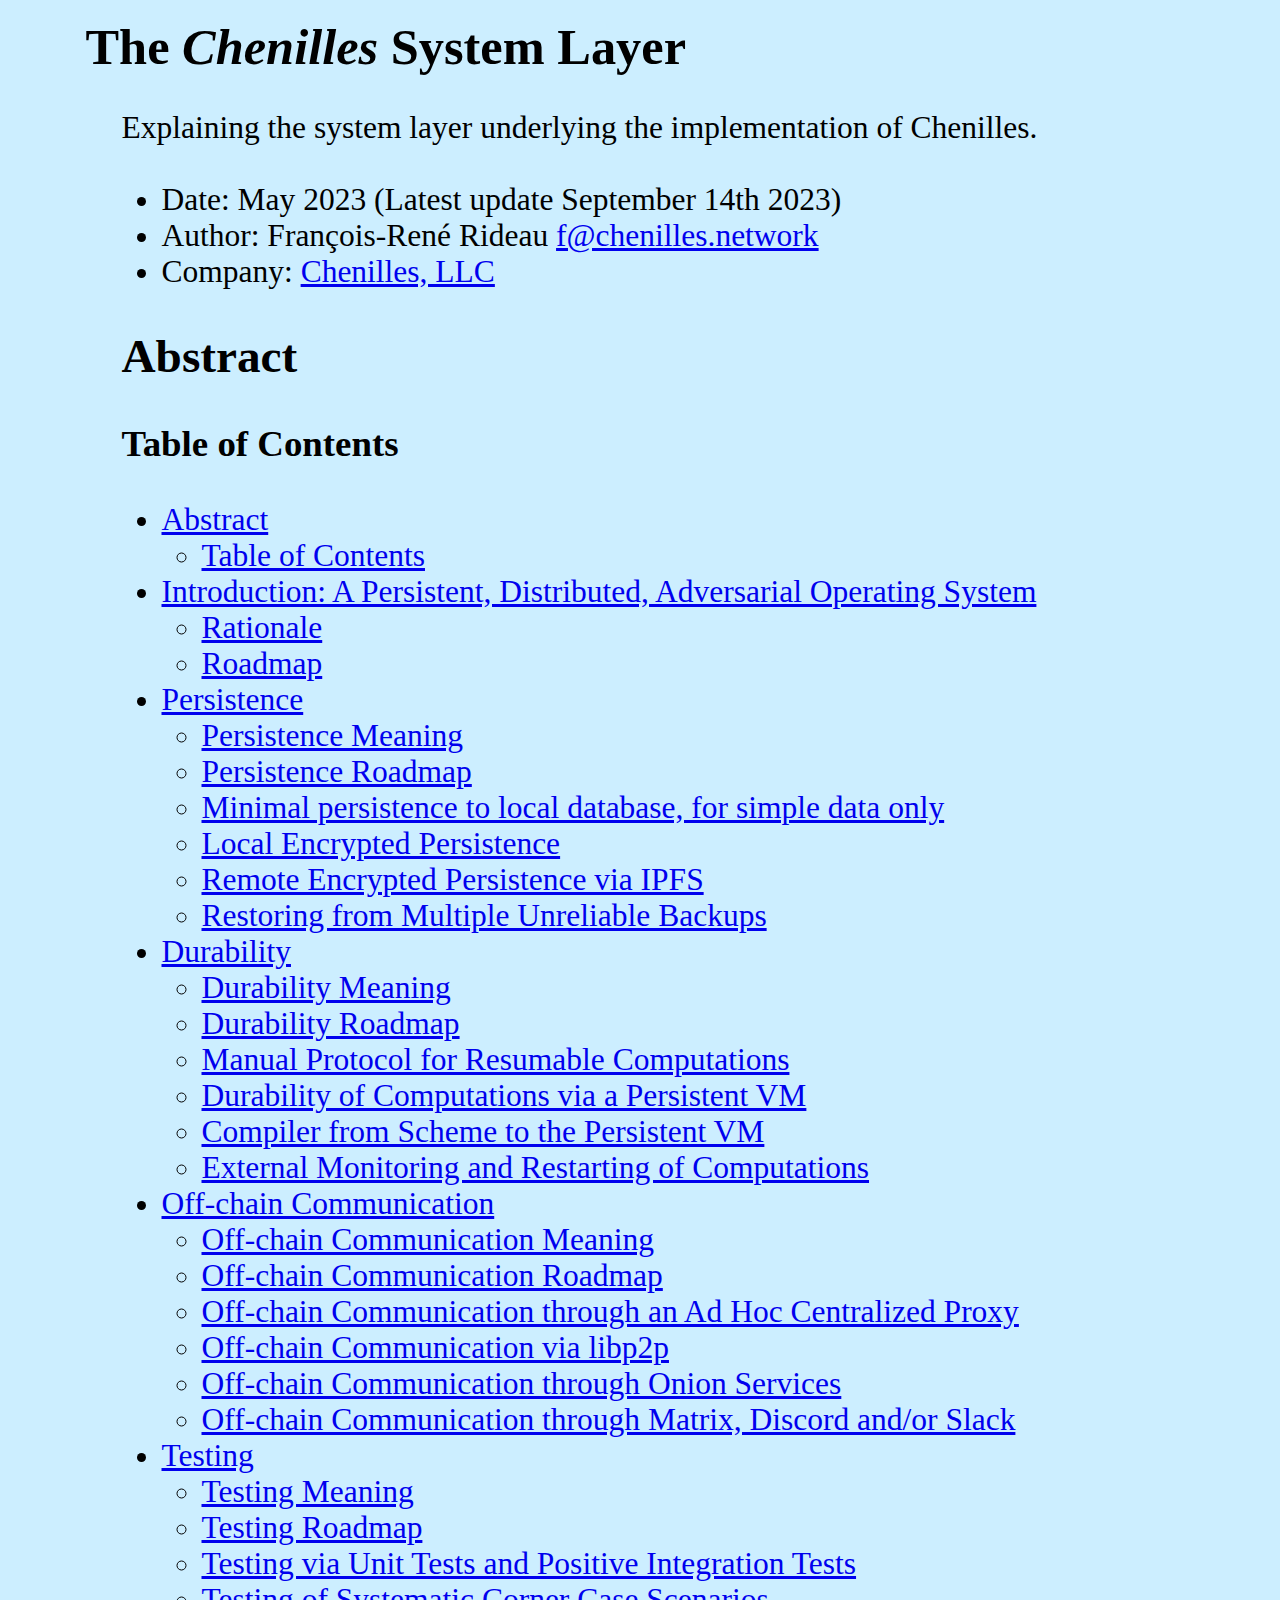
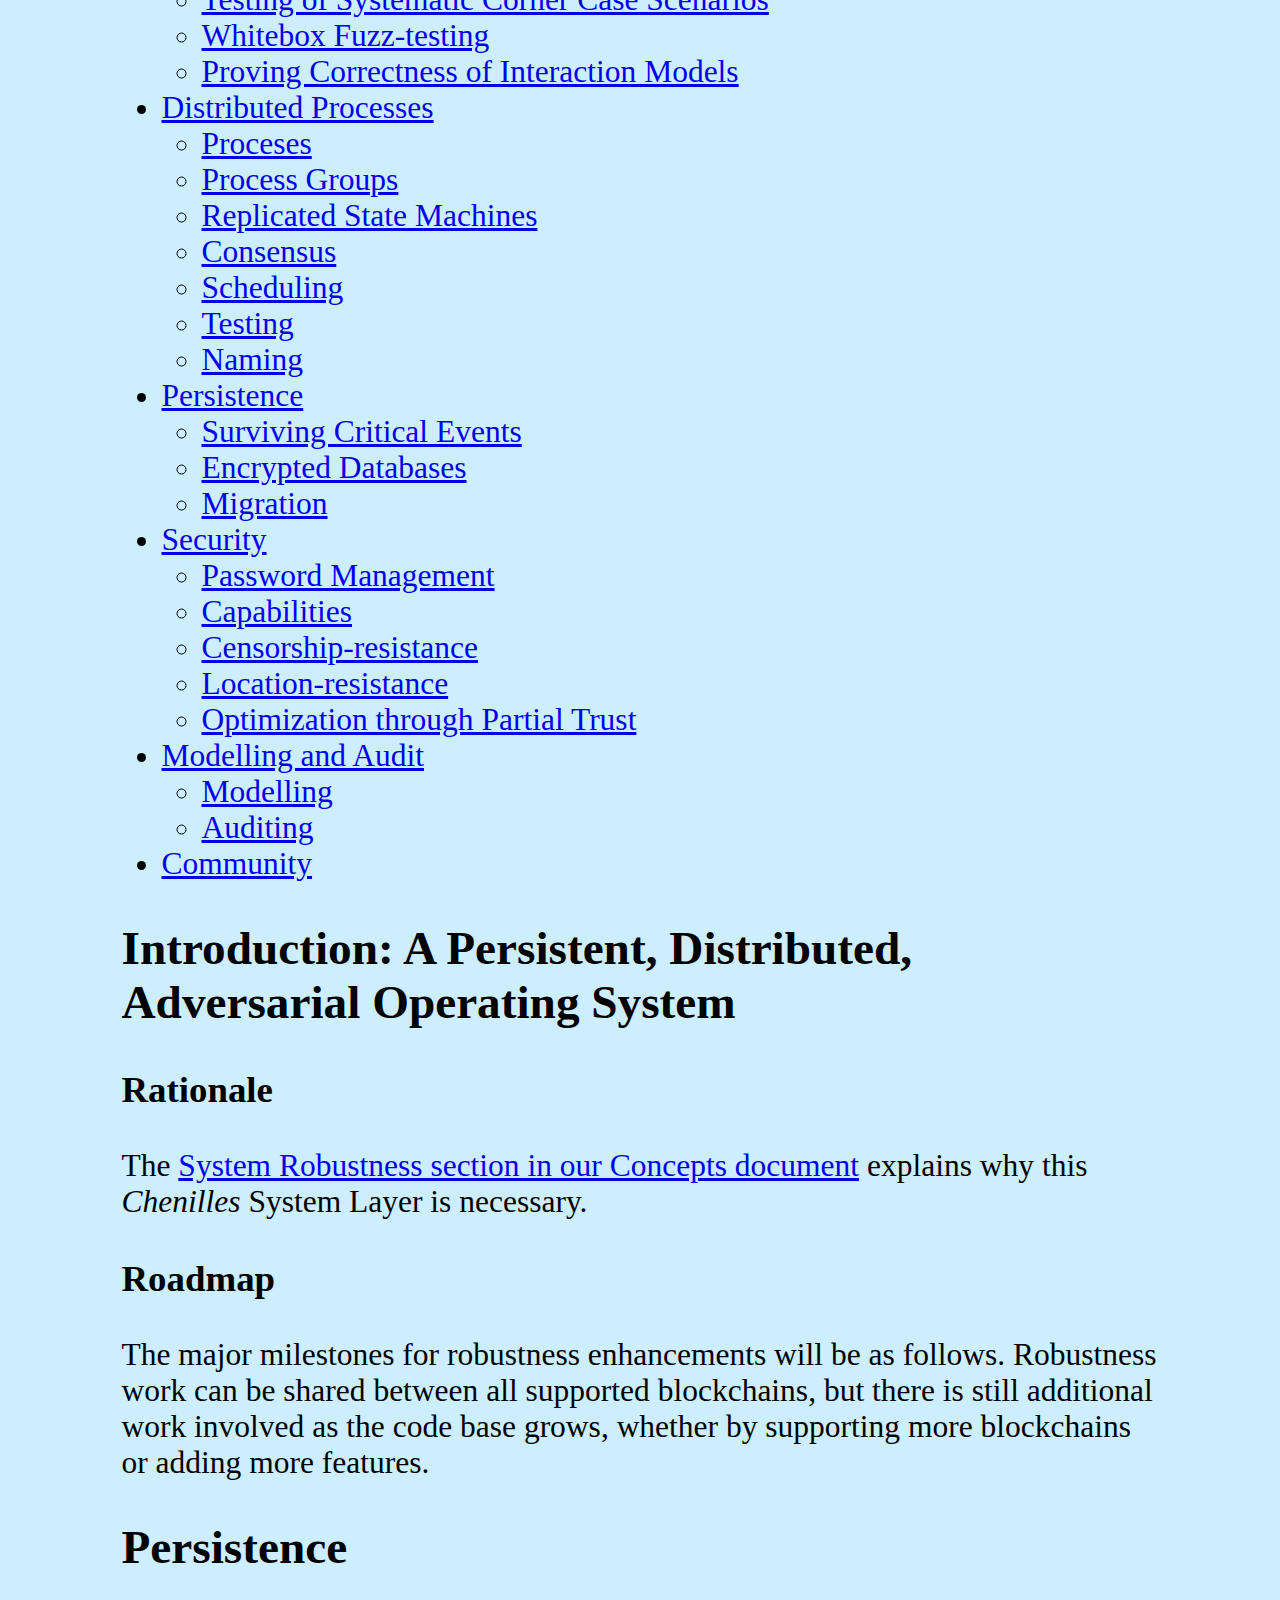
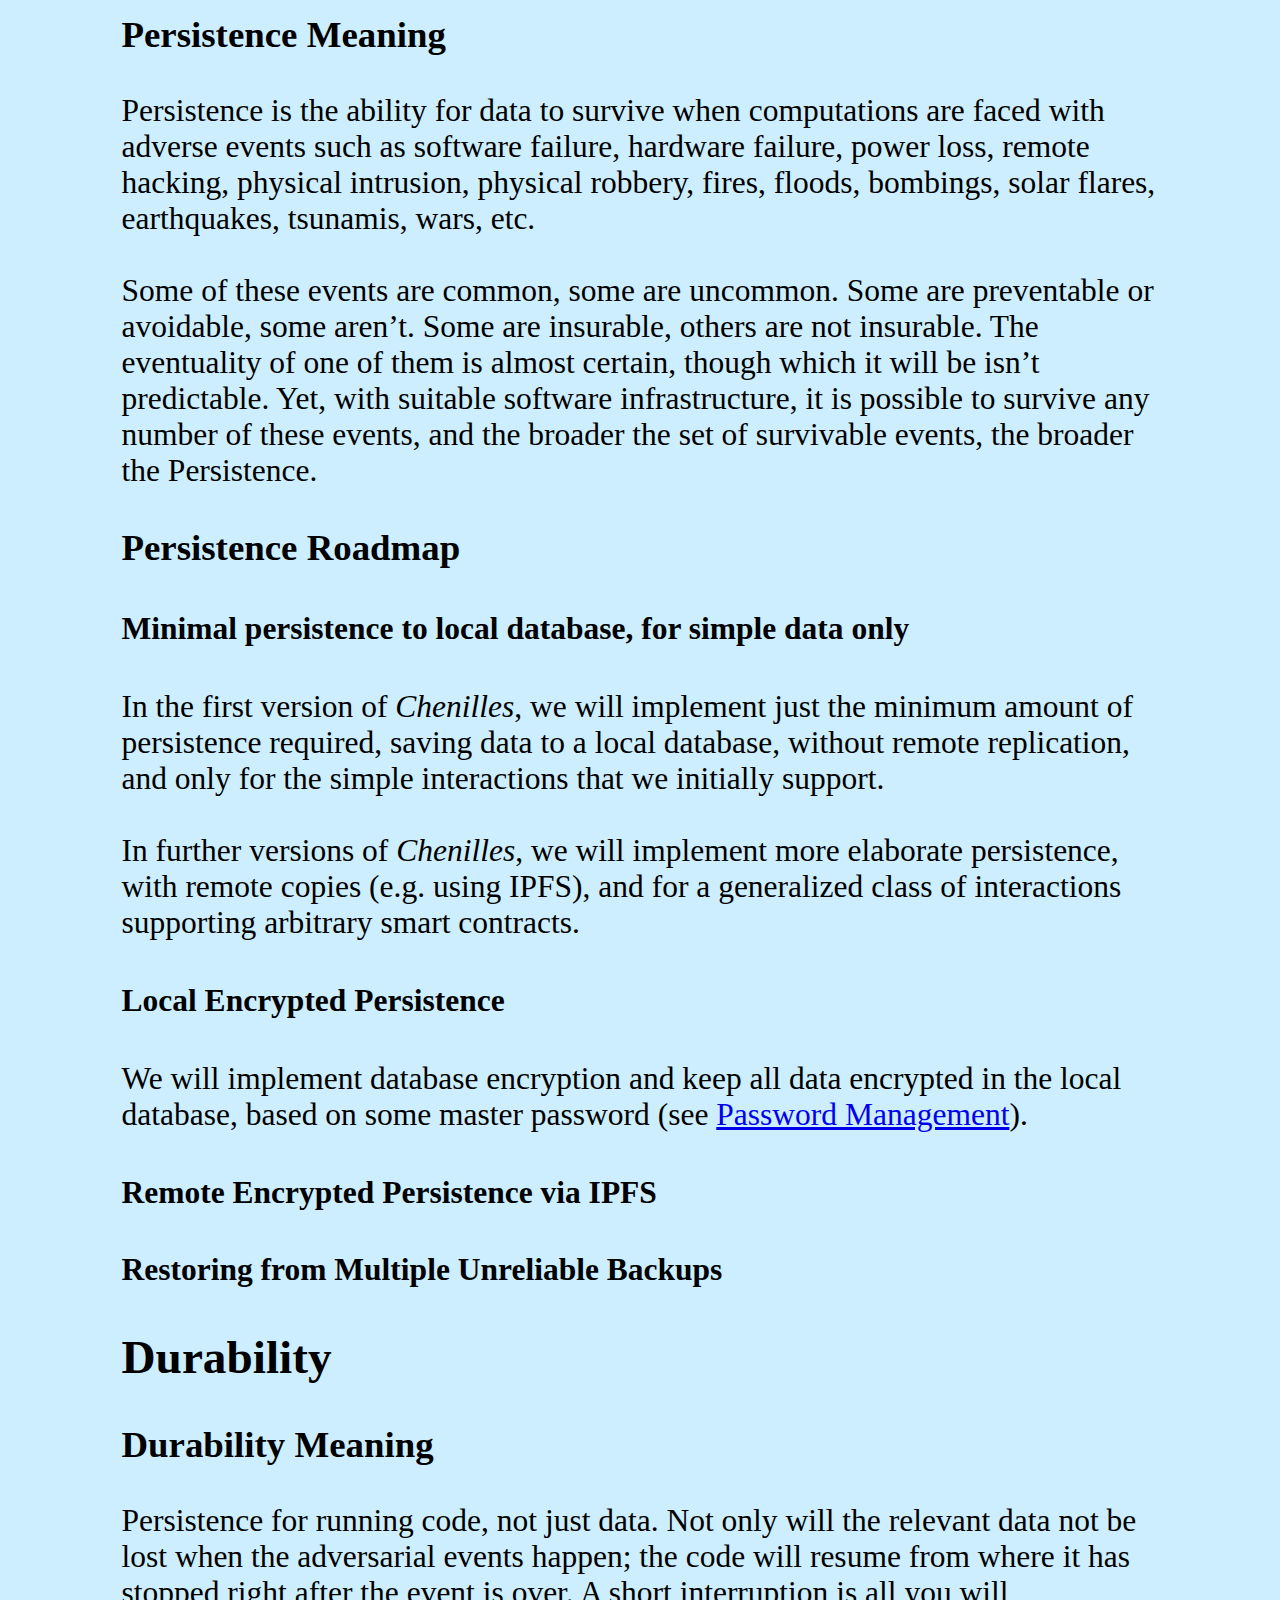
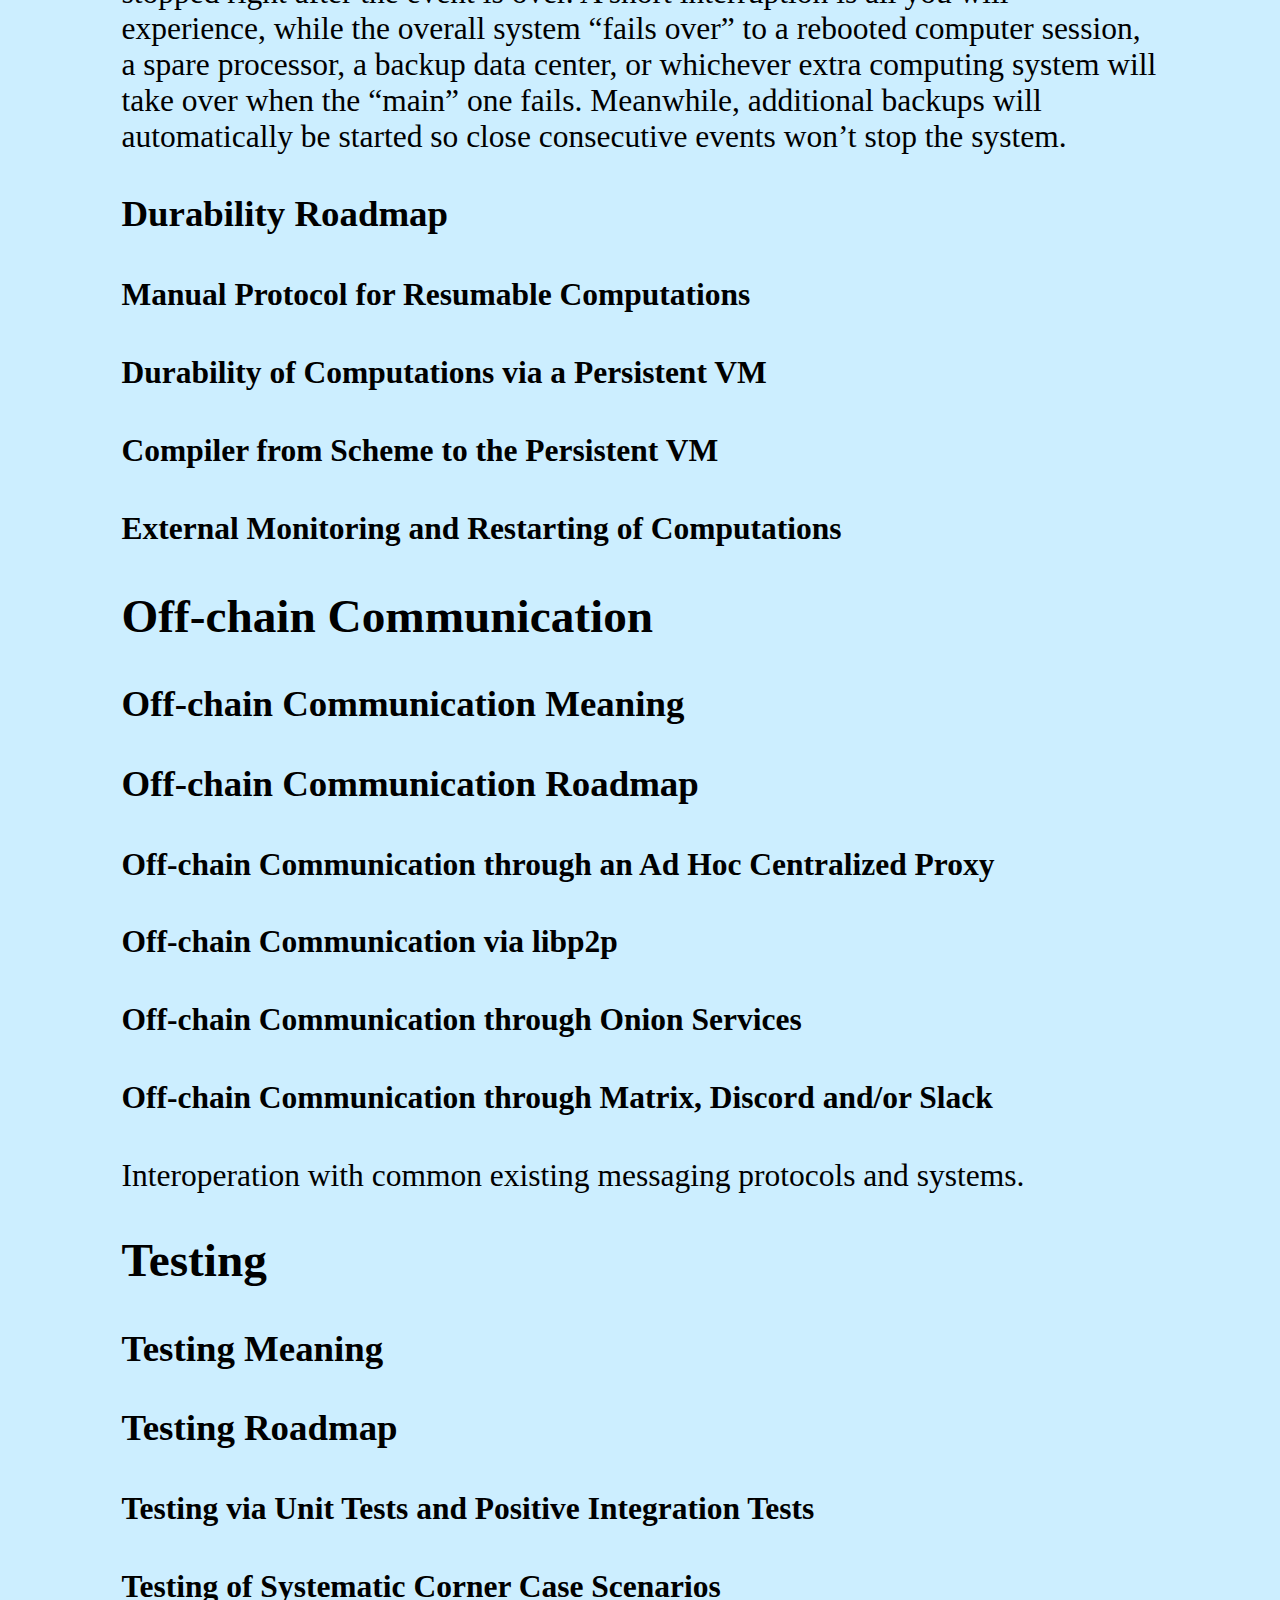
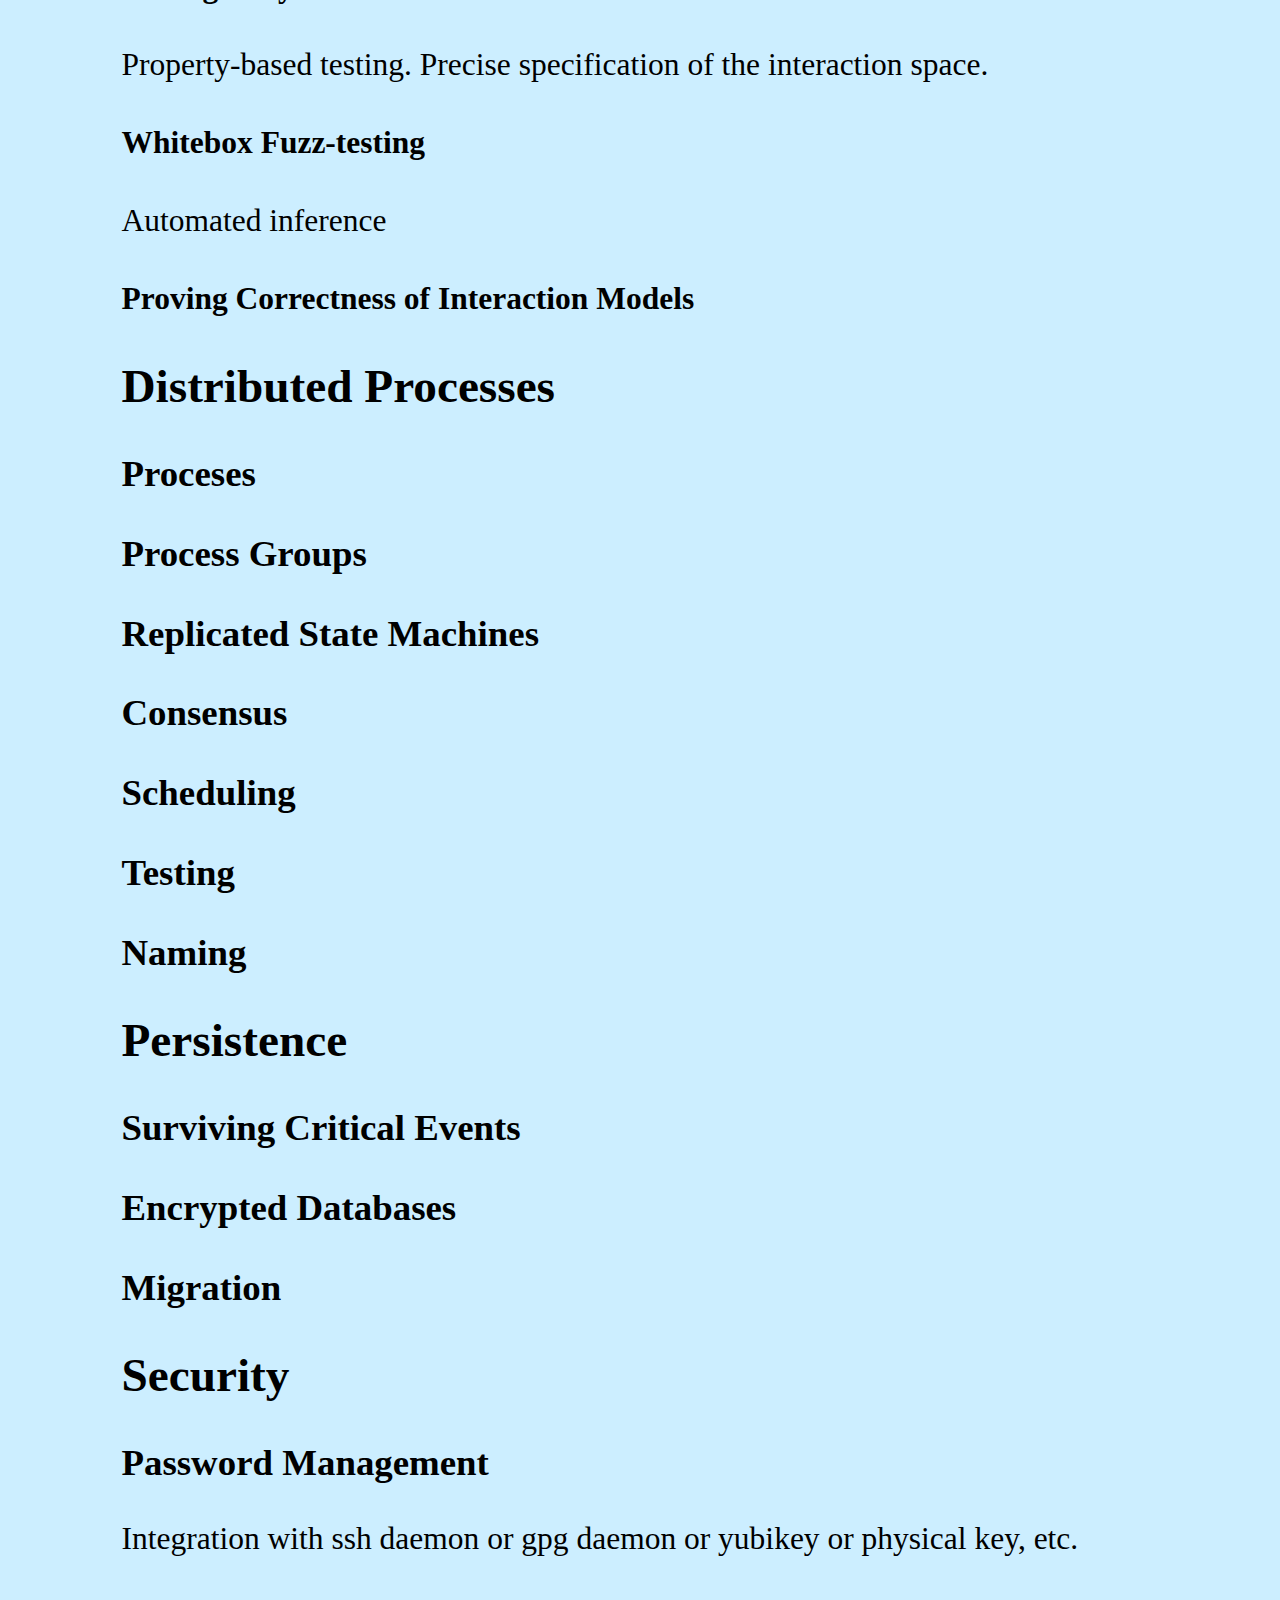
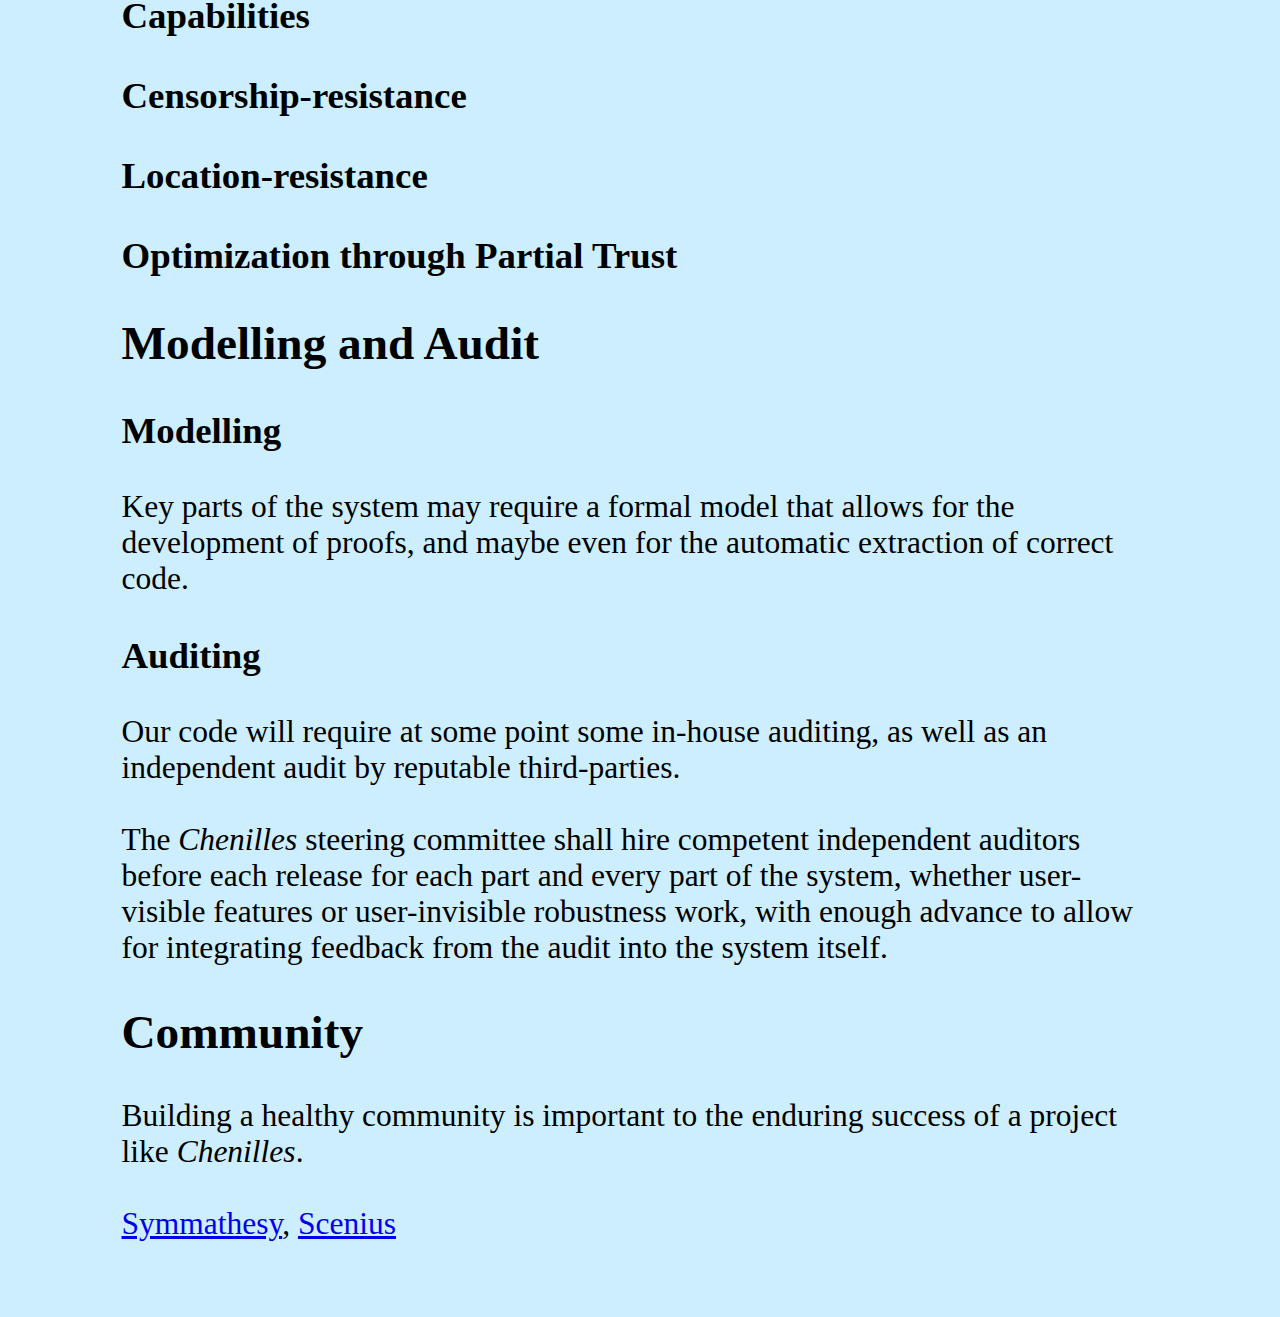
<file: system.html>
<html><head><meta http-equiv="Content-Type" content="text/html; charset=utf-8" /><meta name="viewport" content="width=device-width, initial-scale=1" /><title>Chenilles System Layer</title><link rel="stylesheet" href="style.css" /></head><body><div class="contents">
<h1 id="the-chenilles-system-layer">The <em>Chenilles</em> System Layer</h1>
<p>Explaining the system layer underlying the implementation of Chenilles.</p>
<ul>
 <li>Date: May 2023 (Latest update September 14th 2023)</li>
 <li>Author: François-René Rideau <a href="mailto:f@chenilles.network">f@chenilles.network</a></li>
 <li>Company: <a href="https://chenilles.network">Chenilles, LLC</a></li></ul>
<h2 id="abstract">Abstract</h2>
<h3 id="table-of-contents">Table of Contents</h3>
<ul>
 <li><a href="#abstract">Abstract</a>
  <ul>
   <li><a href="#table-of-contents">Table of Contents</a></li></ul></li>
 <li><a href="#introduction-a-persistent-distributed-adversarial-operating-system">Introduction: A Persistent, Distributed, Adversarial Operating System</a>
  <ul>
   <li><a href="#rationale">Rationale</a></li>
   <li><a href="#roadmap">Roadmap</a></li></ul></li>
 <li><a href="#persistence">Persistence</a>
  <ul>
   <li><a href="#persistence-meaning">Persistence Meaning</a></li>
   <li><a href="#persistence-roadmap">Persistence Roadmap</a></li>
   <li><a href="#minimal-persistence-to-local-database-for-simple-data-only">Minimal persistence to local database, for simple data only</a></li>
   <li><a href="#local-encrypted-persistence">Local Encrypted Persistence</a></li>
   <li><a href="#remote-encrypted-persistence-via-ipfs">Remote Encrypted Persistence via IPFS</a></li>
   <li><a href="#restoring-from-multiple-unreliable-backups">Restoring from Multiple Unreliable Backups</a></li></ul></li>
 <li><a href="#durability">Durability</a>
  <ul>
   <li><a href="#durability-meaning">Durability Meaning</a></li>
   <li><a href="#durability-roadmap">Durability Roadmap</a></li>
   <li><a href="#manual-protocol-for-resumable-computations">Manual Protocol for Resumable Computations</a></li>
   <li><a href="#durability-of-computations-via-a-persistent-vm">Durability of Computations via a Persistent VM</a></li>
   <li><a href="#compiler-from-scheme-to-the-persistent-vm">Compiler from Scheme to the Persistent VM</a></li>
   <li><a href="#external-monitoring-and-restarting-of-computations">External Monitoring and Restarting of Computations</a></li></ul></li>
 <li><a href="#off-chain-communication">Off-chain Communication</a>
  <ul>
   <li><a href="#off-chain-communication-meaning">Off-chain Communication Meaning</a></li>
   <li><a href="#off-chain-communication-roadmap">Off-chain Communication Roadmap</a></li>
   <li><a href="#off-chain-communication-through-an-ad-hoc-centralized-proxy">Off-chain Communication through an Ad Hoc Centralized Proxy</a></li>
   <li><a href="#off-chain-communication-via-libp2p">Off-chain Communication via libp2p</a></li>
   <li><a href="#off-chain-communication-through-onion-services">Off-chain Communication through Onion Services</a></li>
   <li><a href="#off-chain-communication-through-matrix-discord-andor-slack">Off-chain Communication through Matrix, Discord and/or Slack</a></li></ul></li>
 <li><a href="#testing">Testing</a>
  <ul>
   <li><a href="#testing-meaning">Testing Meaning</a></li>
   <li><a href="#testing-roadmap">Testing Roadmap</a></li>
   <li><a href="#testing-via-unit-tests-and-positive-integration-tests">Testing via Unit Tests and Positive Integration Tests</a></li>
   <li><a href="#testing-of-systematic-corner-case-scenarios">Testing of Systematic Corner Case Scenarios</a></li>
   <li><a href="#whitebox-fuzz-testing">Whitebox Fuzz-testing</a></li>
   <li><a href="#proving-correctness-of-interaction-models">Proving Correctness of Interaction Models</a></li></ul></li>
 <li><a href="#distributed-processes">Distributed Processes</a>
  <ul>
   <li><a href="#proceses">Proceses</a></li>
   <li><a href="#process-groups">Process Groups</a></li>
   <li><a href="#replicated-state-machines">Replicated State Machines</a></li>
   <li><a href="#consensus">Consensus</a></li>
   <li><a href="#scheduling">Scheduling</a></li>
   <li><a href="#testing">Testing</a></li>
   <li><a href="#naming">Naming</a></li></ul></li>
 <li><a href="#persistence">Persistence</a>
  <ul>
   <li><a href="#surviving-critical-events">Surviving Critical Events</a></li>
   <li><a href="#encrypted-databases">Encrypted Databases</a></li>
   <li><a href="#migration">Migration</a></li></ul></li>
 <li><a href="#security">Security</a>
  <ul>
   <li><a href="#password-management">Password Management</a></li>
   <li><a href="#capabilities">Capabilities</a></li>
   <li><a href="#censorship-resistance">Censorship-resistance</a></li>
   <li><a href="#location-resistance">Location-resistance</a></li>
   <li><a href="#optimization-through-partial-trust">Optimization through Partial Trust</a></li></ul></li>
 <li><a href="#modelling-and-audit">Modelling and Audit</a>
  <ul>
   <li><a href="#modelling">Modelling</a></li>
   <li><a href="#auditing">Auditing</a></li></ul></li>
 <li><a href="#community">Community</a></li></ul>
<h2 id="introduction-a-persistent-distributed-adversarial-operating-system">Introduction: A Persistent, Distributed, Adversarial Operating System</h2>
<h3 id="rationale">Rationale</h3>
<p>The <a href="concepts.md#system-robustness">System Robustness section in our Concepts document</a> explains why this <em>Chenilles</em> System Layer is necessary.</p>
<h3 id="roadmap">Roadmap</h3>
<p>The major milestones for robustness enhancements will be as follows. Robustness work can be shared between all supported blockchains, but there is still additional work involved as the code base grows, whether by supporting more blockchains or adding more features.</p>
<h2 id="persistence">Persistence</h2>
<h3 id="persistence-meaning">Persistence Meaning</h3>
<p>Persistence is the ability for data to survive when computations are faced with adverse events such as software failure, hardware failure, power loss, remote hacking, physical intrusion, physical robbery, fires, floods, bombings, solar flares, earthquakes, tsunamis, wars, etc.</p>
<p>Some of these events are common, some are uncommon. Some are preventable or avoidable, some aren’t. Some are insurable, others are not insurable. The eventuality of one of them is almost certain, though which it will be isn’t predictable. Yet, with suitable software infrastructure, it is possible to survive any number of these events, and the broader the set of survivable events, the broader the Persistence.</p>
<h3 id="persistence-roadmap">Persistence Roadmap</h3>
<h4 id="minimal-persistence-to-local-database-for-simple-data-only">Minimal persistence to local database, for simple data only</h4>
<p>In the first version of <em>Chenilles</em>, we will implement just the minimum amount of persistence required, saving data to a local database, without remote replication, and only for the simple interactions that we initially support.</p>
<p>In further versions of <em>Chenilles</em>, we will implement more elaborate persistence, with remote copies (e.g. using IPFS), and for a generalized class of interactions supporting arbitrary smart contracts.</p>
<h4 id="local-encrypted-persistence">Local Encrypted Persistence</h4>
<p>We will implement database encryption and keep all data encrypted in the local database, based on some master password (see <a href="#password-management">Password Management</a>).</p>
<h4 id="remote-encrypted-persistence-via-ipfs">Remote Encrypted Persistence via IPFS</h4>
<h4 id="restoring-from-multiple-unreliable-backups">Restoring from Multiple Unreliable Backups</h4>
<h2 id="durability">Durability</h2>
<h3 id="durability-meaning">Durability Meaning</h3>
<p>Persistence for running code, not just data. Not only will the relevant data not be lost when the adversarial events happen; the code will resume from where it has stopped right after the event is over. A short interruption is all you will experience, while the overall system “fails over” to a rebooted computer session, a spare processor, a backup data center, or whichever extra computing system will take over when the “main” one fails. Meanwhile, additional backups will automatically be started so close consecutive events won’t stop the system.</p>
<h3 id="durability-roadmap">Durability Roadmap</h3>
<h4 id="manual-protocol-for-resumable-computations">Manual Protocol for Resumable Computations</h4>
<h4 id="durability-of-computations-via-a-persistent-vm">Durability of Computations via a Persistent VM</h4>
<h4 id="compiler-from-scheme-to-the-persistent-vm">Compiler from Scheme to the Persistent VM</h4>
<h4 id="external-monitoring-and-restarting-of-computations">External Monitoring and Restarting of Computations</h4>
<h2 id="off-chain-communication">Off-chain Communication</h2>
<h3 id="off-chain-communication-meaning">Off-chain Communication Meaning</h3>
<h3 id="off-chain-communication-roadmap">Off-chain Communication Roadmap</h3>
<h4 id="off-chain-communication-through-an-ad-hoc-centralized-proxy">Off-chain Communication through an Ad Hoc Centralized Proxy</h4>
<h4 id="off-chain-communication-via-libp2p">Off-chain Communication via libp2p</h4>
<h4 id="off-chain-communication-through-onion-services">Off-chain Communication through Onion Services</h4>
<h4 id="off-chain-communication-through-matrix-discord-andor-slack">Off-chain Communication through Matrix, Discord and/or Slack</h4>
<p>Interoperation with common existing messaging protocols and systems.</p>
<h2 id="testing">Testing</h2>
<h3 id="testing-meaning">Testing Meaning</h3>
<h3 id="testing-roadmap">Testing Roadmap</h3>
<h4 id="testing-via-unit-tests-and-positive-integration-tests">Testing via Unit Tests and Positive Integration Tests</h4>
<h4 id="testing-of-systematic-corner-case-scenarios">Testing of Systematic Corner Case Scenarios</h4>
<p>Property-based testing. Precise specification of the interaction space.</p>
<h4 id="whitebox-fuzz-testing">Whitebox Fuzz-testing</h4>
<p>Automated inference</p>
<h4 id="proving-correctness-of-interaction-models">Proving Correctness of Interaction Models</h4>
<h2 id="distributed-processes">Distributed Processes</h2>
<h3 id="proceses">Proceses</h3>
<h3 id="process-groups">Process Groups</h3>
<h3 id="replicated-state-machines">Replicated State Machines</h3>
<h3 id="consensus">Consensus</h3>
<h3 id="scheduling">Scheduling</h3>
<h3 id="testing">Testing</h3>
<h3 id="naming">Naming</h3>
<h2 id="persistence">Persistence</h2>
<h3 id="surviving-critical-events">Surviving Critical Events</h3>
<h3 id="encrypted-databases">Encrypted Databases</h3>
<h3 id="migration">Migration</h3>
<h2 id="security">Security</h2>
<h3 id="password-management">Password Management</h3>
<p>Integration with ssh daemon or gpg daemon or yubikey or physical key, etc.</p>
<h3 id="capabilities">Capabilities</h3>
<h3 id="censorship-resistance">Censorship-resistance</h3>
<h3 id="location-resistance">Location-resistance</h3>
<h3 id="optimization-through-partial-trust">Optimization through Partial Trust</h3>
<h2 id="modelling-and-audit">Modelling and Audit</h2>
<h3 id="modelling">Modelling</h3>
<p>Key parts of the system may require a formal model that allows for the development of proofs, and maybe even for the automatic extraction of correct code.</p>
<h3 id="auditing">Auditing</h3>
<p>Our code will require at some point some in-house auditing, as well as an independent audit by reputable third-parties.</p>
<p>The <em>Chenilles</em> steering committee shall hire competent independent auditors before each release for each part and every part of the system, whether user-visible features or user-invisible robustness work, with enough advance to allow for integrating feedback from the audit into the system itself.</p>
<h2 id="community">Community</h2>
<p>Building a healthy community is important to the enduring success of a project like <em>Chenilles</em>.</p>
<p><a href="https://norabateson.wordpress.com/2015/11/03/symmathesy-a-word-in-progress/">Symmathesy</a>, <a href="https://medium.com/salvo-faraday/what-is-the-scenius-15409eb6ac72">Scenius</a></p></div></body></html>
</file>
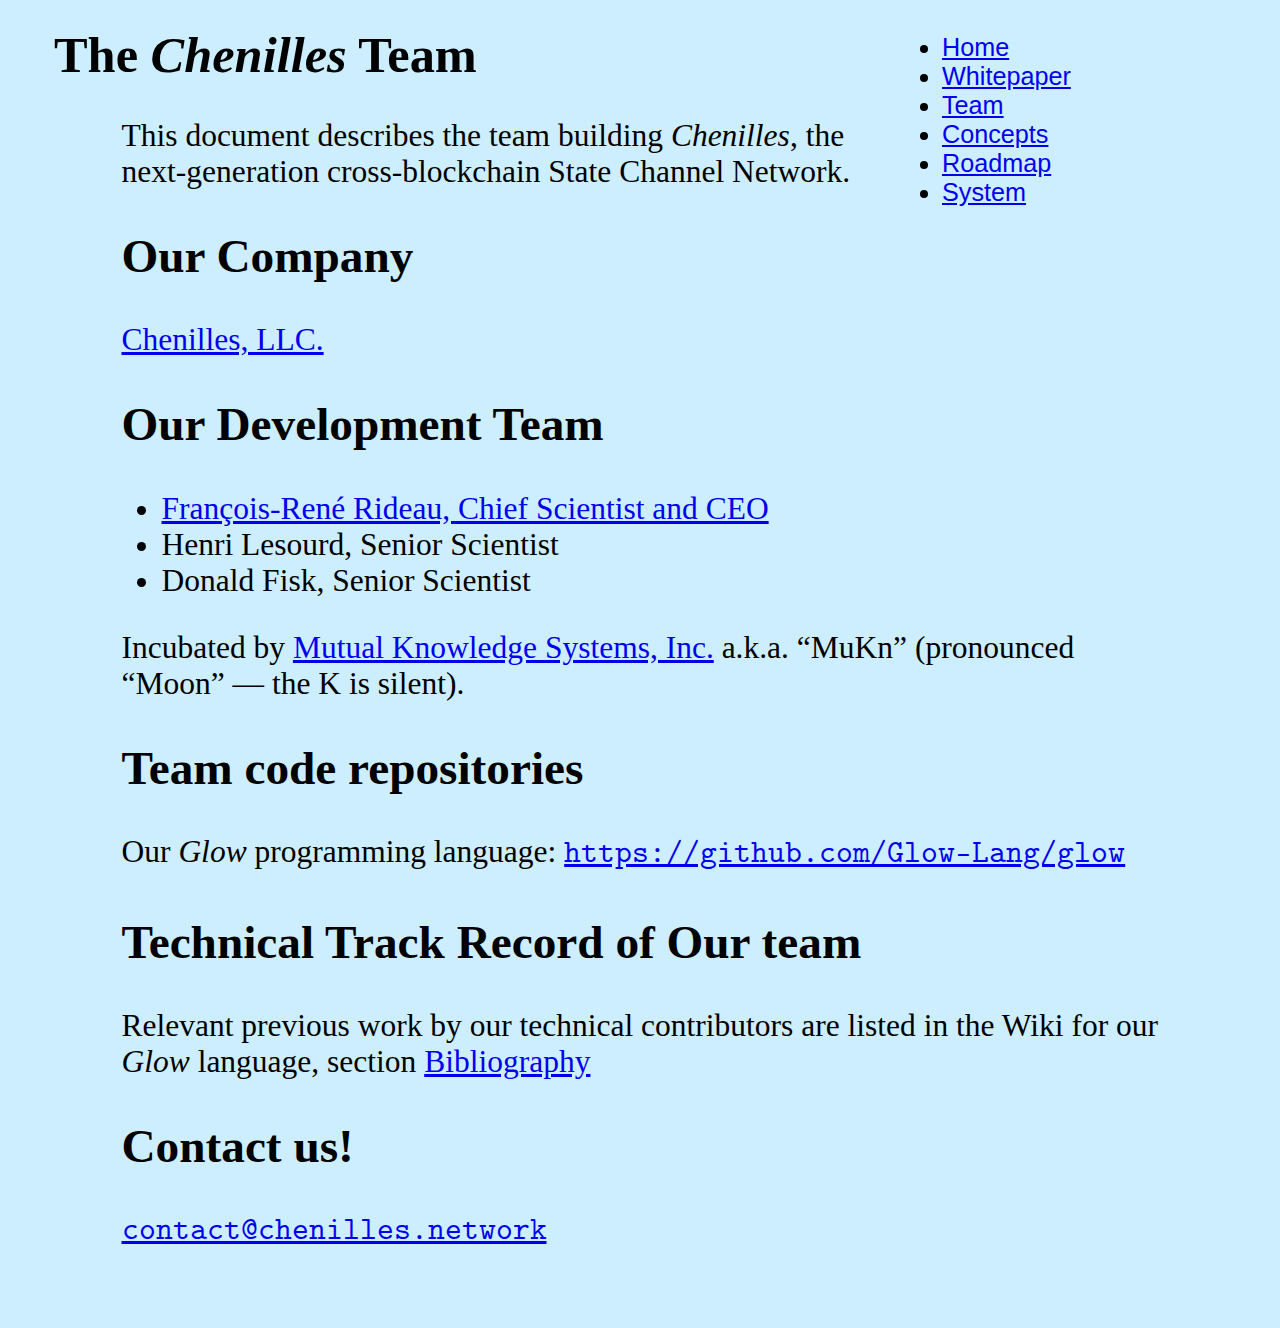
<file: team.html>
<html><head><meta http-equiv="Content-Type" content="text/html; charset=utf-8" />
<meta name="viewport" content="width=device-width, initial-scale=1" />
<title>The Chenilles Team</title>
<link rel="stylesheet" href="style.css" /></head>
<body><div class="header"><h1>The <em>Chenilles</em> Team</h1></div>
<div class="table-of-contents"><ul><li><a href="index.html">Home</a></li><li><a href="whitepaper.html">Whitepaper</a></li><li><a href="team.html">Team</a></li><li><a href="concepts.html">Concepts</a></li><li><a href="roadmap.html">Roadmap</a></li><li><a href="system.html">System</a></li></ul></div></body>
<div class="contents"><p>&nbsp;</p>
<p>This document describes the team building <em>Chenilles</em>,
the next-generation cross-blockchain State Channel Network.</p>

<h2>Our Company</h2>
<p><a href="https://chenilles.network">Chenilles, LLC.</a></p>

<h2>Our Development Team</h2>
<ul><li><a href="https://linkedin.com/in/fahree">François-René Rideau, Chief Scientist and CEO</a></li>
<li>Henri Lesourd, Senior Scientist</li>
<li>Donald Fisk, Senior Scientist</li></ul>
<p>Incubated by <a href="https://mukn.com/">Mutual Knowledge Systems, Inc.</a>
a.k.a. “MuKn” (pronounced “Moon” — the K is silent).</p>

<h2>Team code repositories</h2>
<p>Our <em>Glow</em> programming language: <a class="url" href="https://github.com/Glow-Lang/glow">https://github.com/Glow-Lang/glow</a></p>

<h2>Technical Track Record of Our team</h2>
<p>Relevant previous work by our technical contributors are listed in
the Wiki for our <em>Glow</em> language, section
<a href="https://github.com/Glow-lang/glow/wiki/Bibliography-Glow">Bibliography</a></p>
<h2>Contact us!</h2>
<p><a class="url" href="mailto:contact@chenilles.network">contact@chenilles.network</a></p></div></html>
</file>
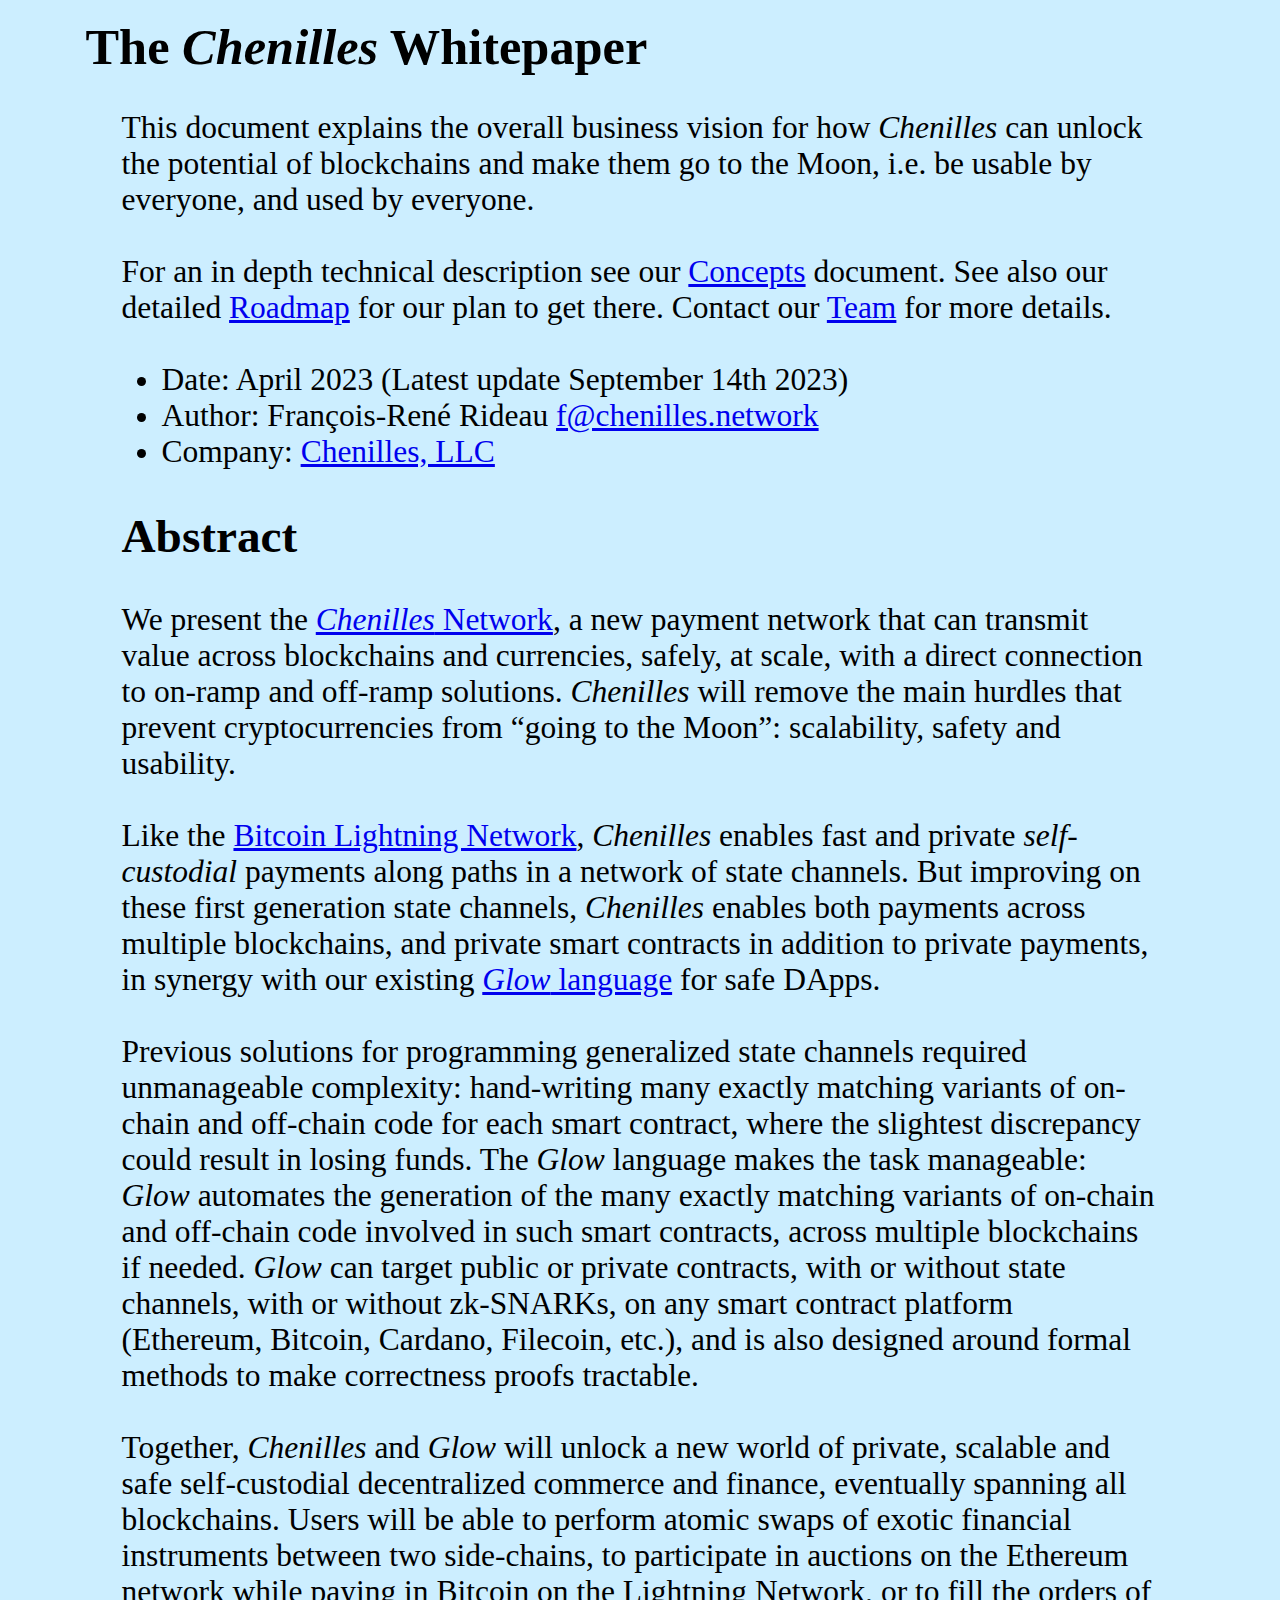
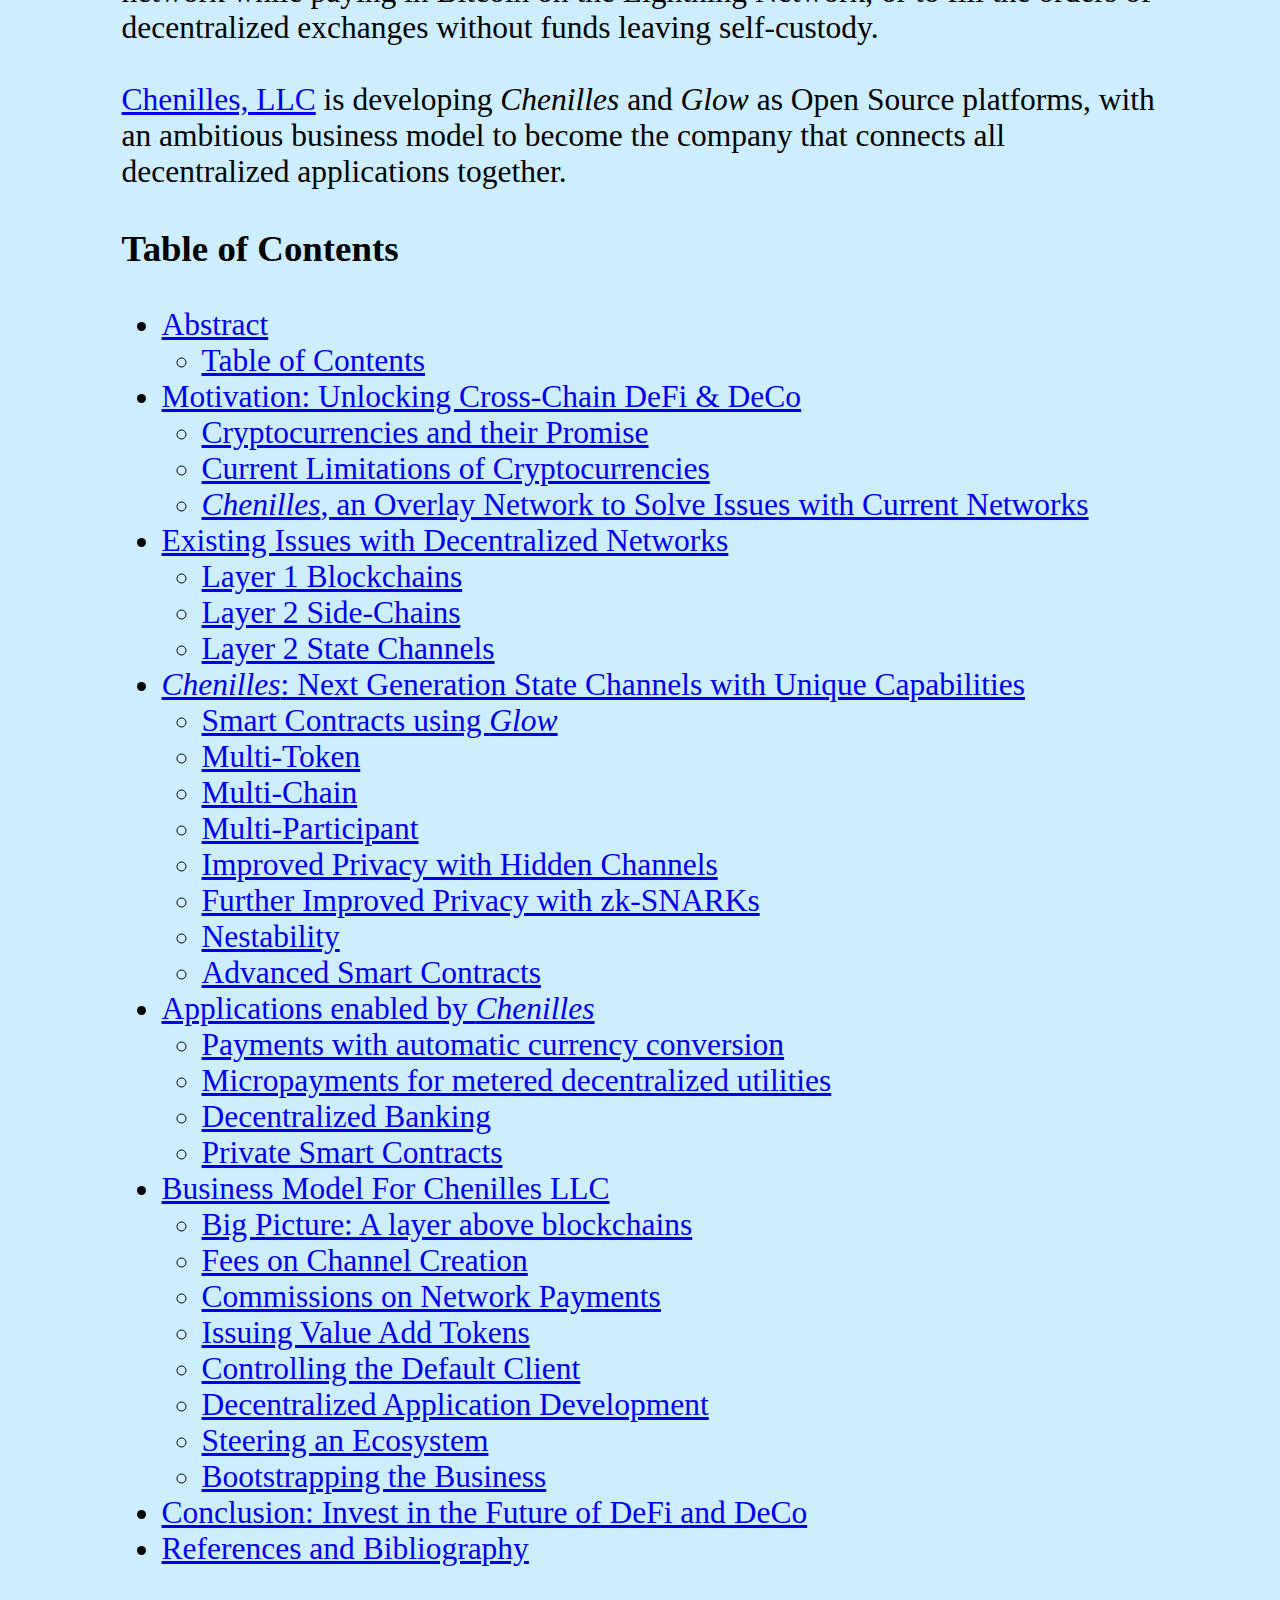
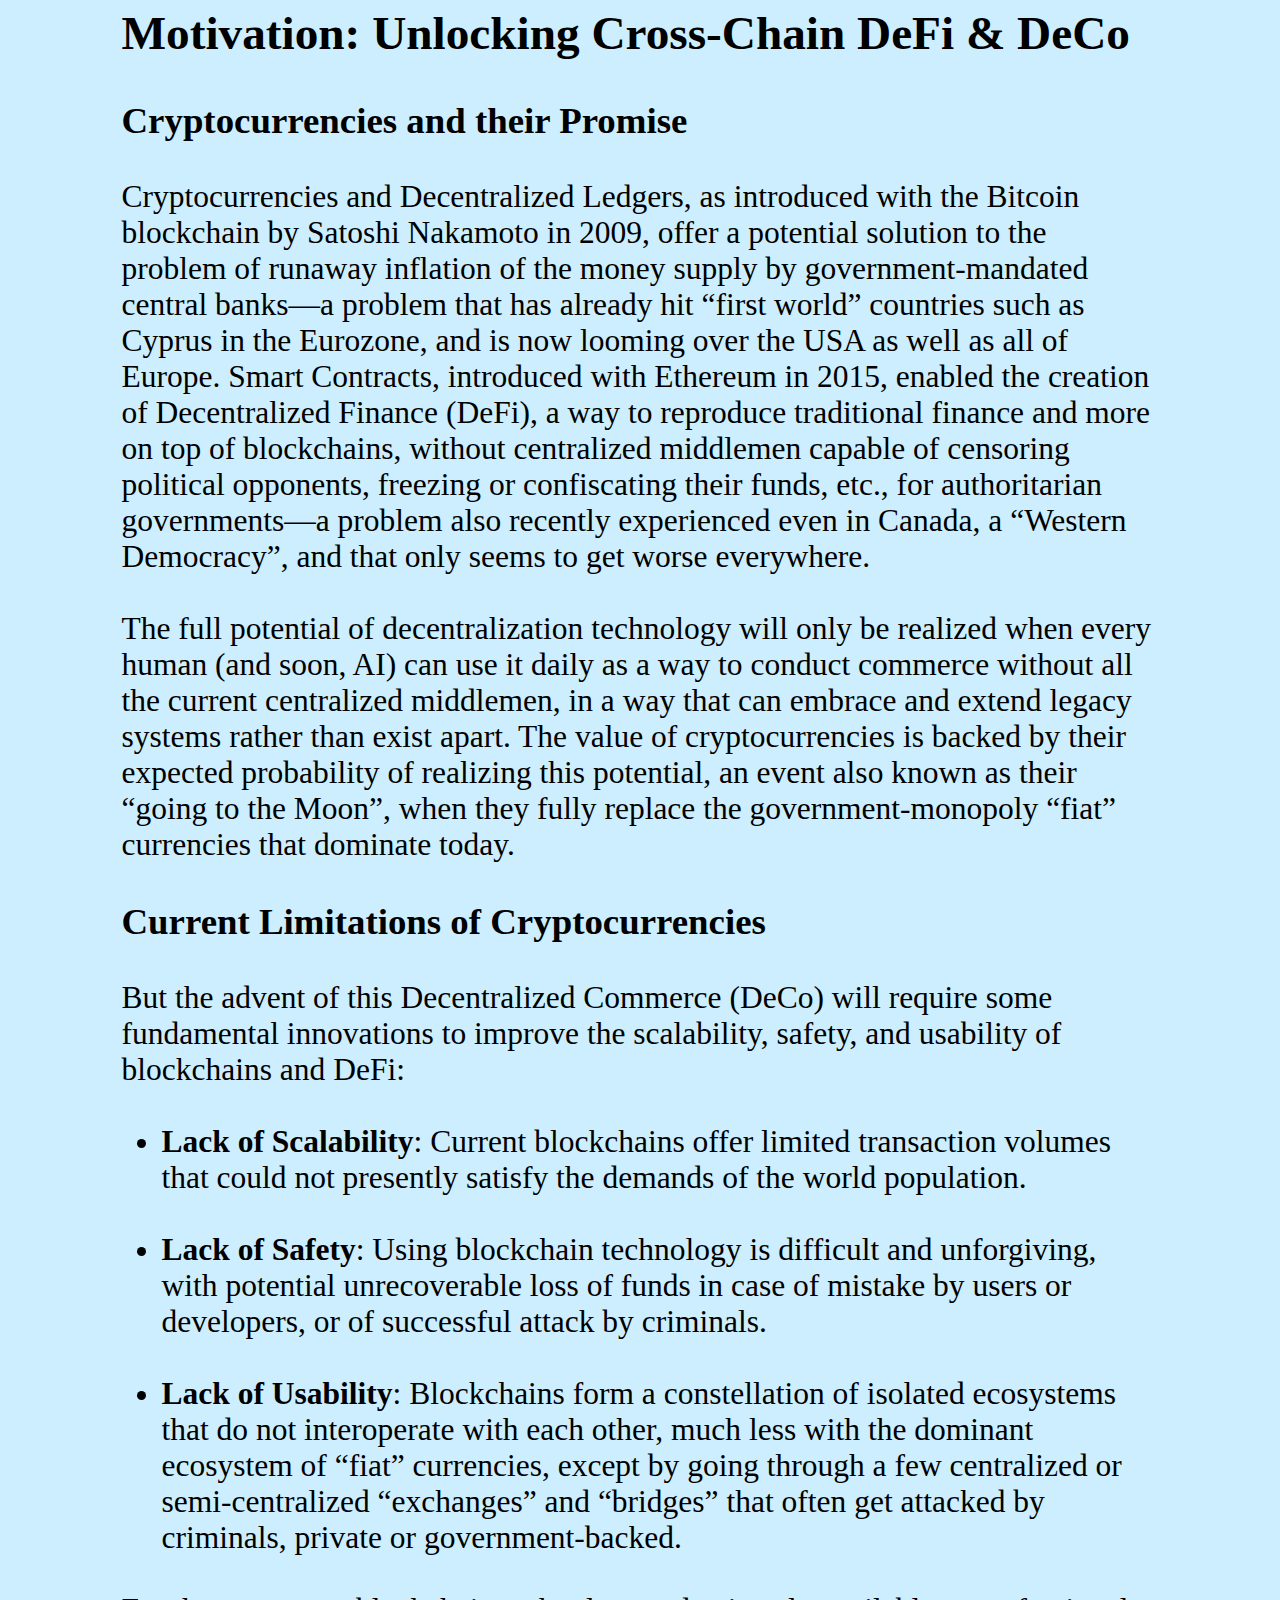
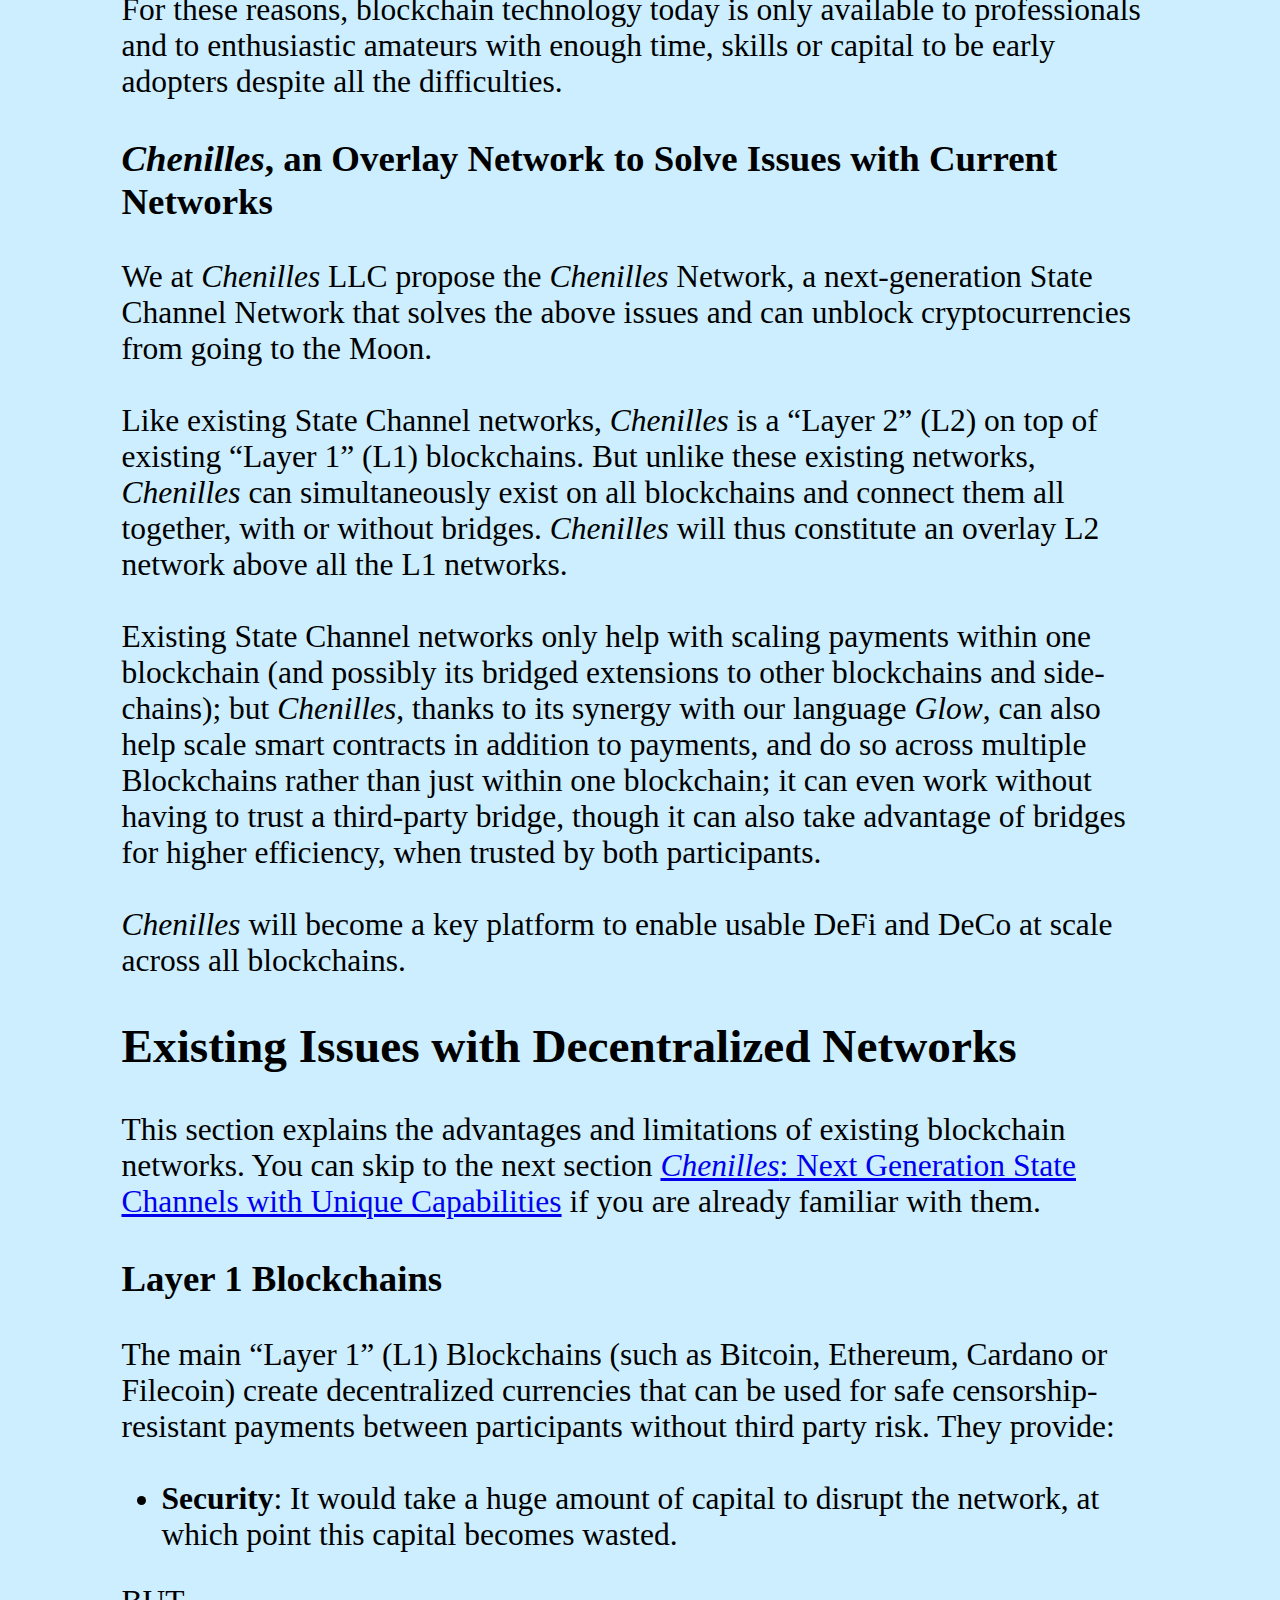
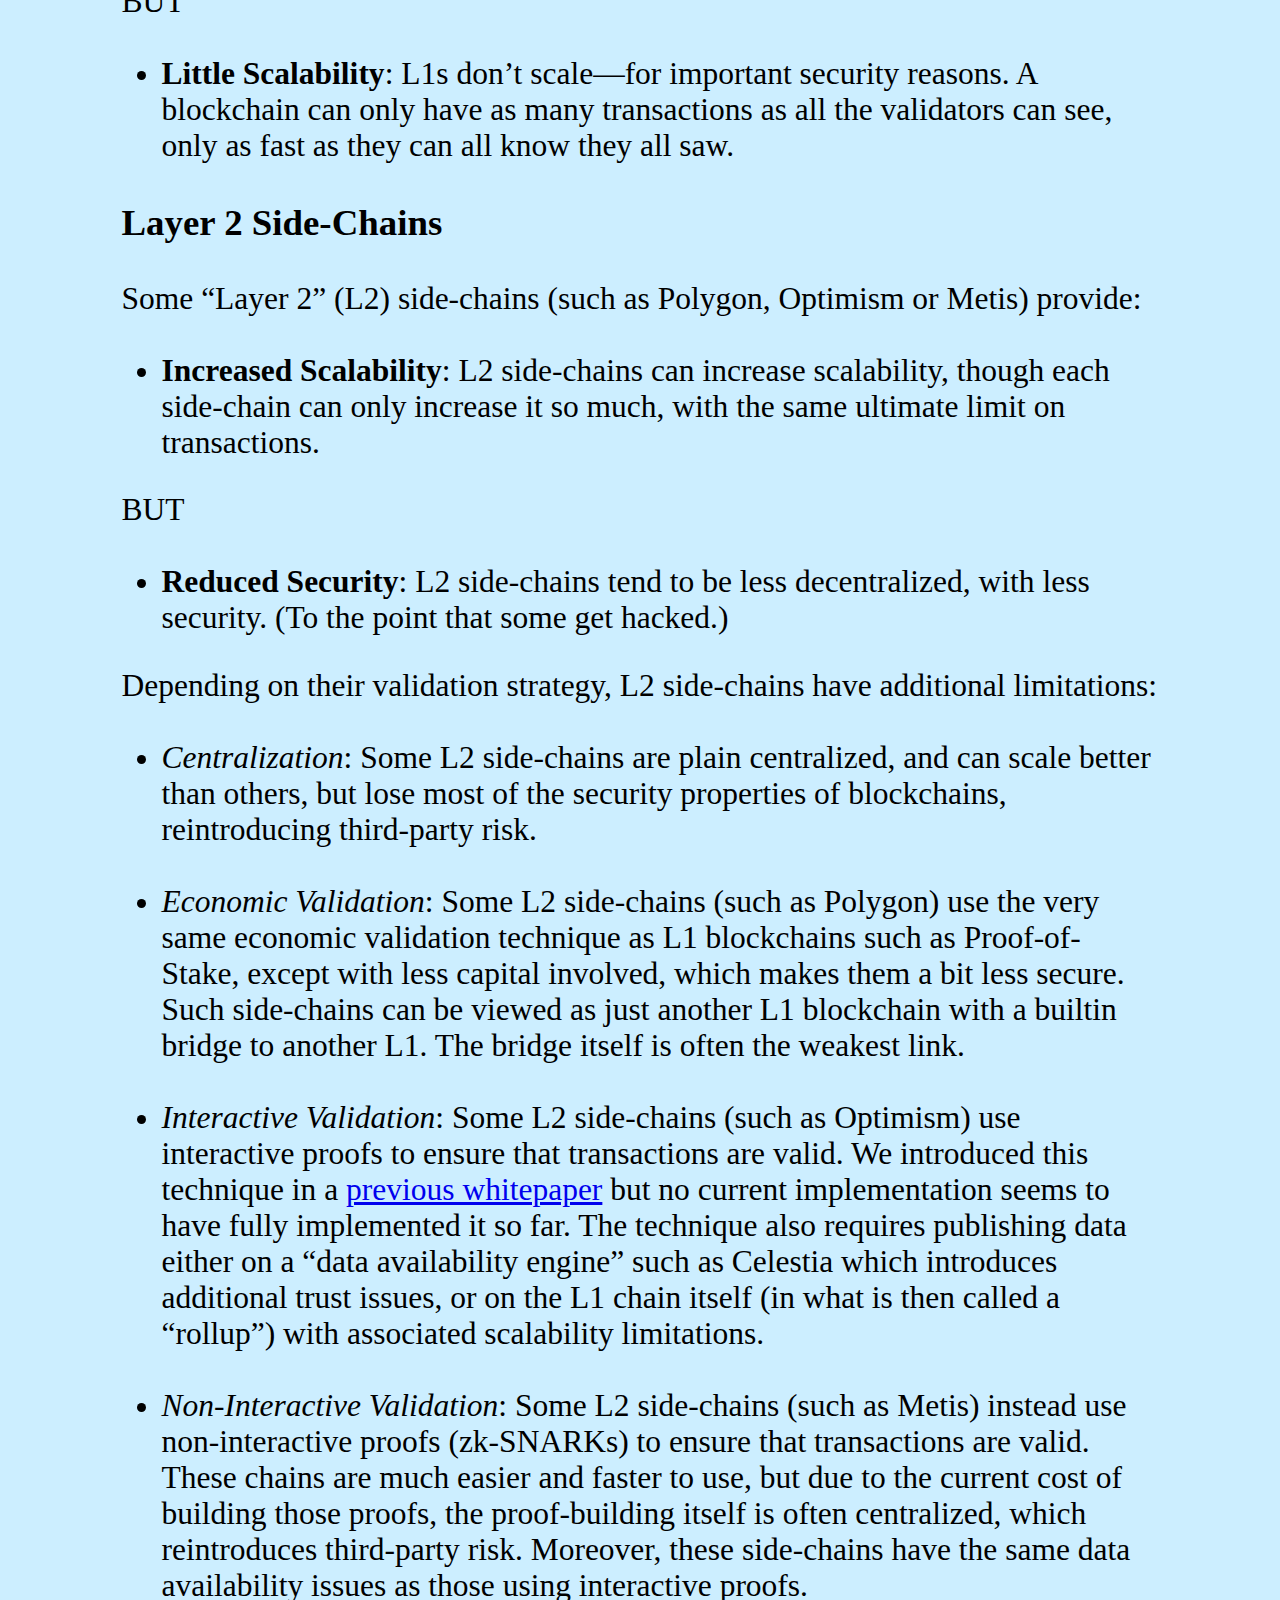
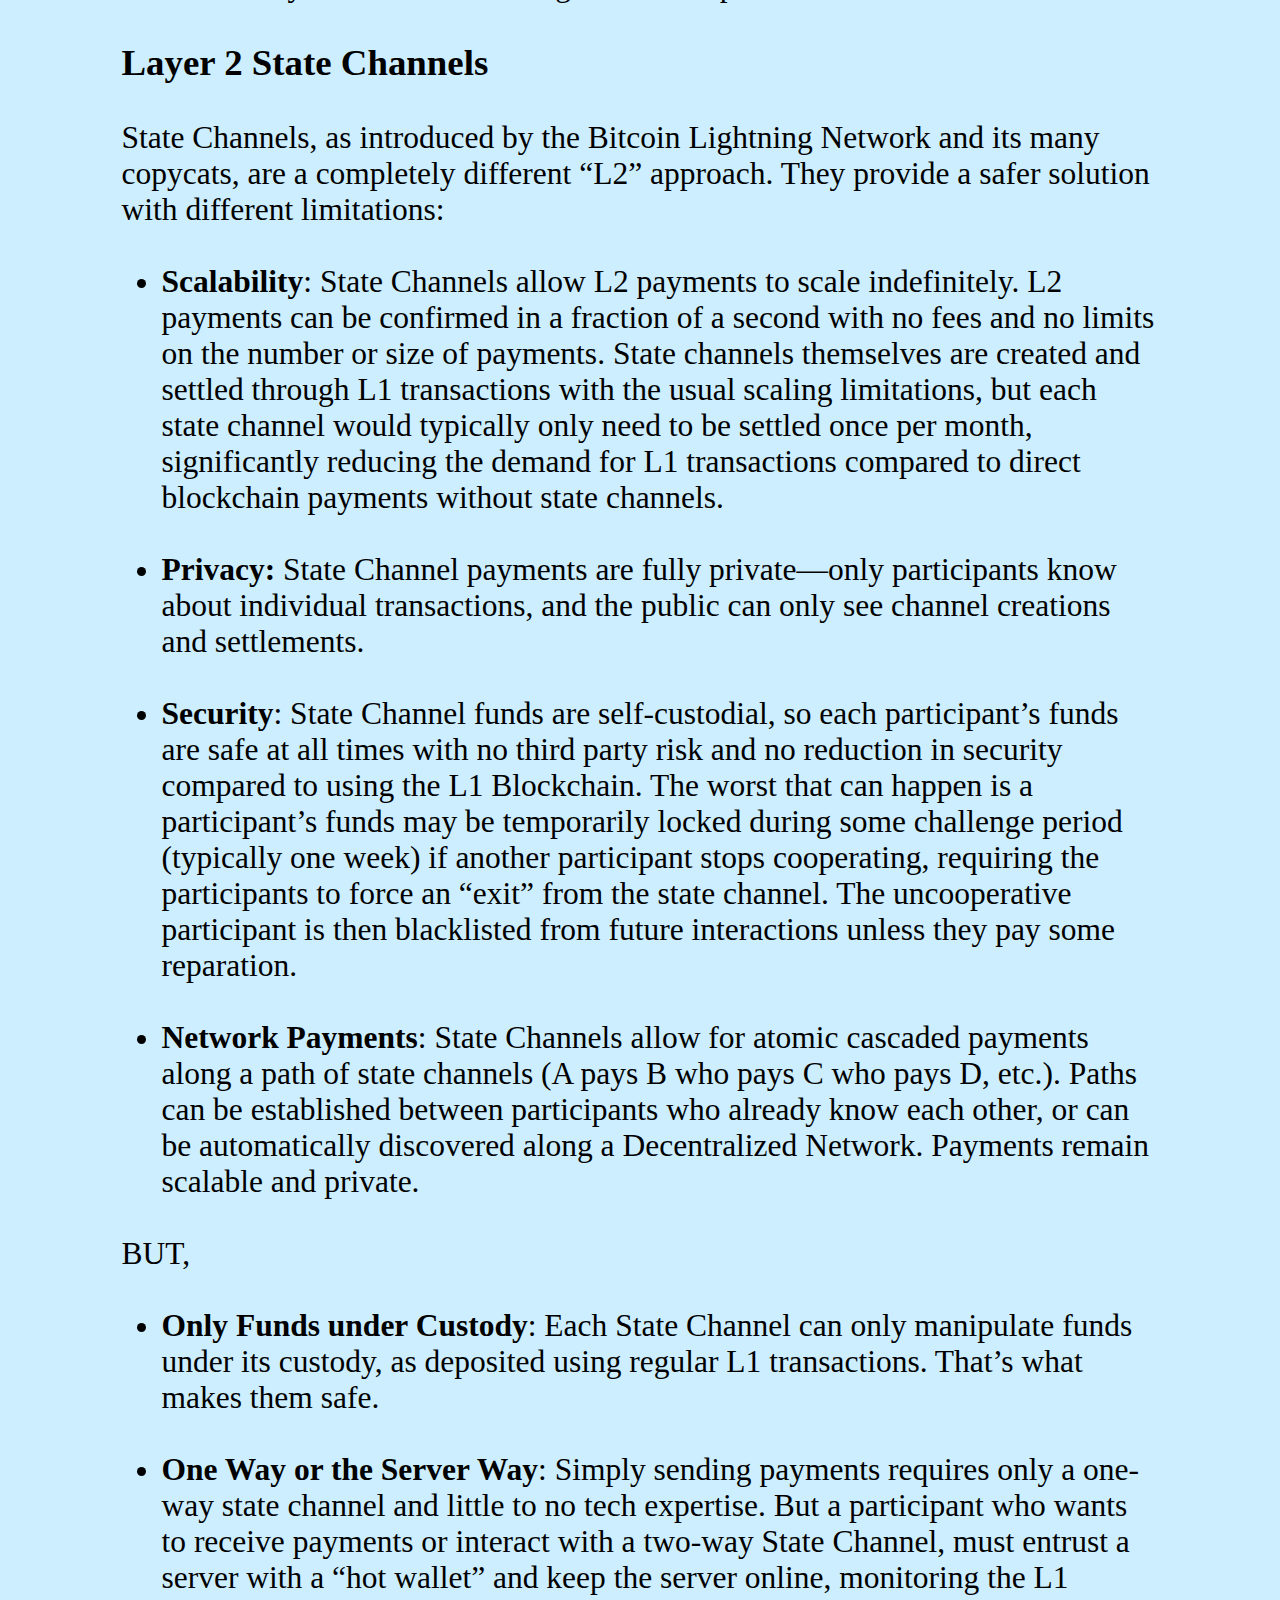
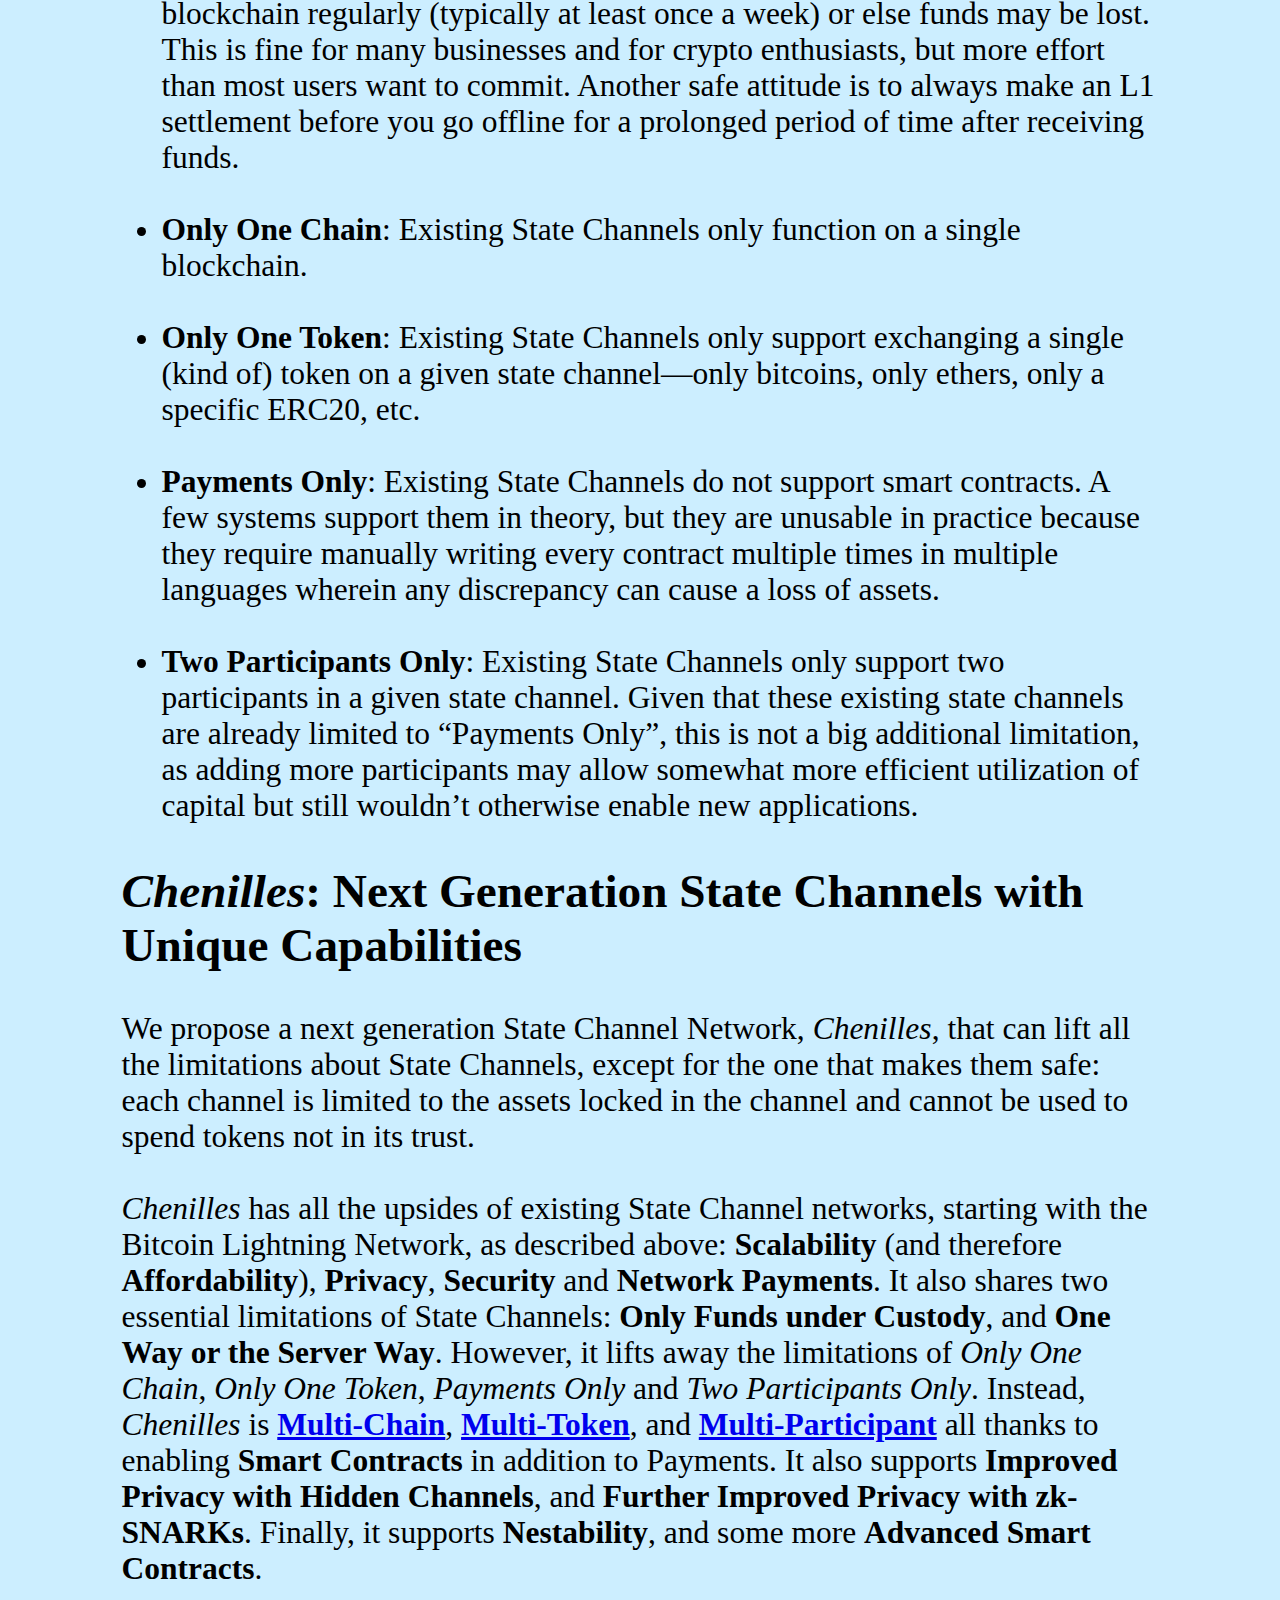
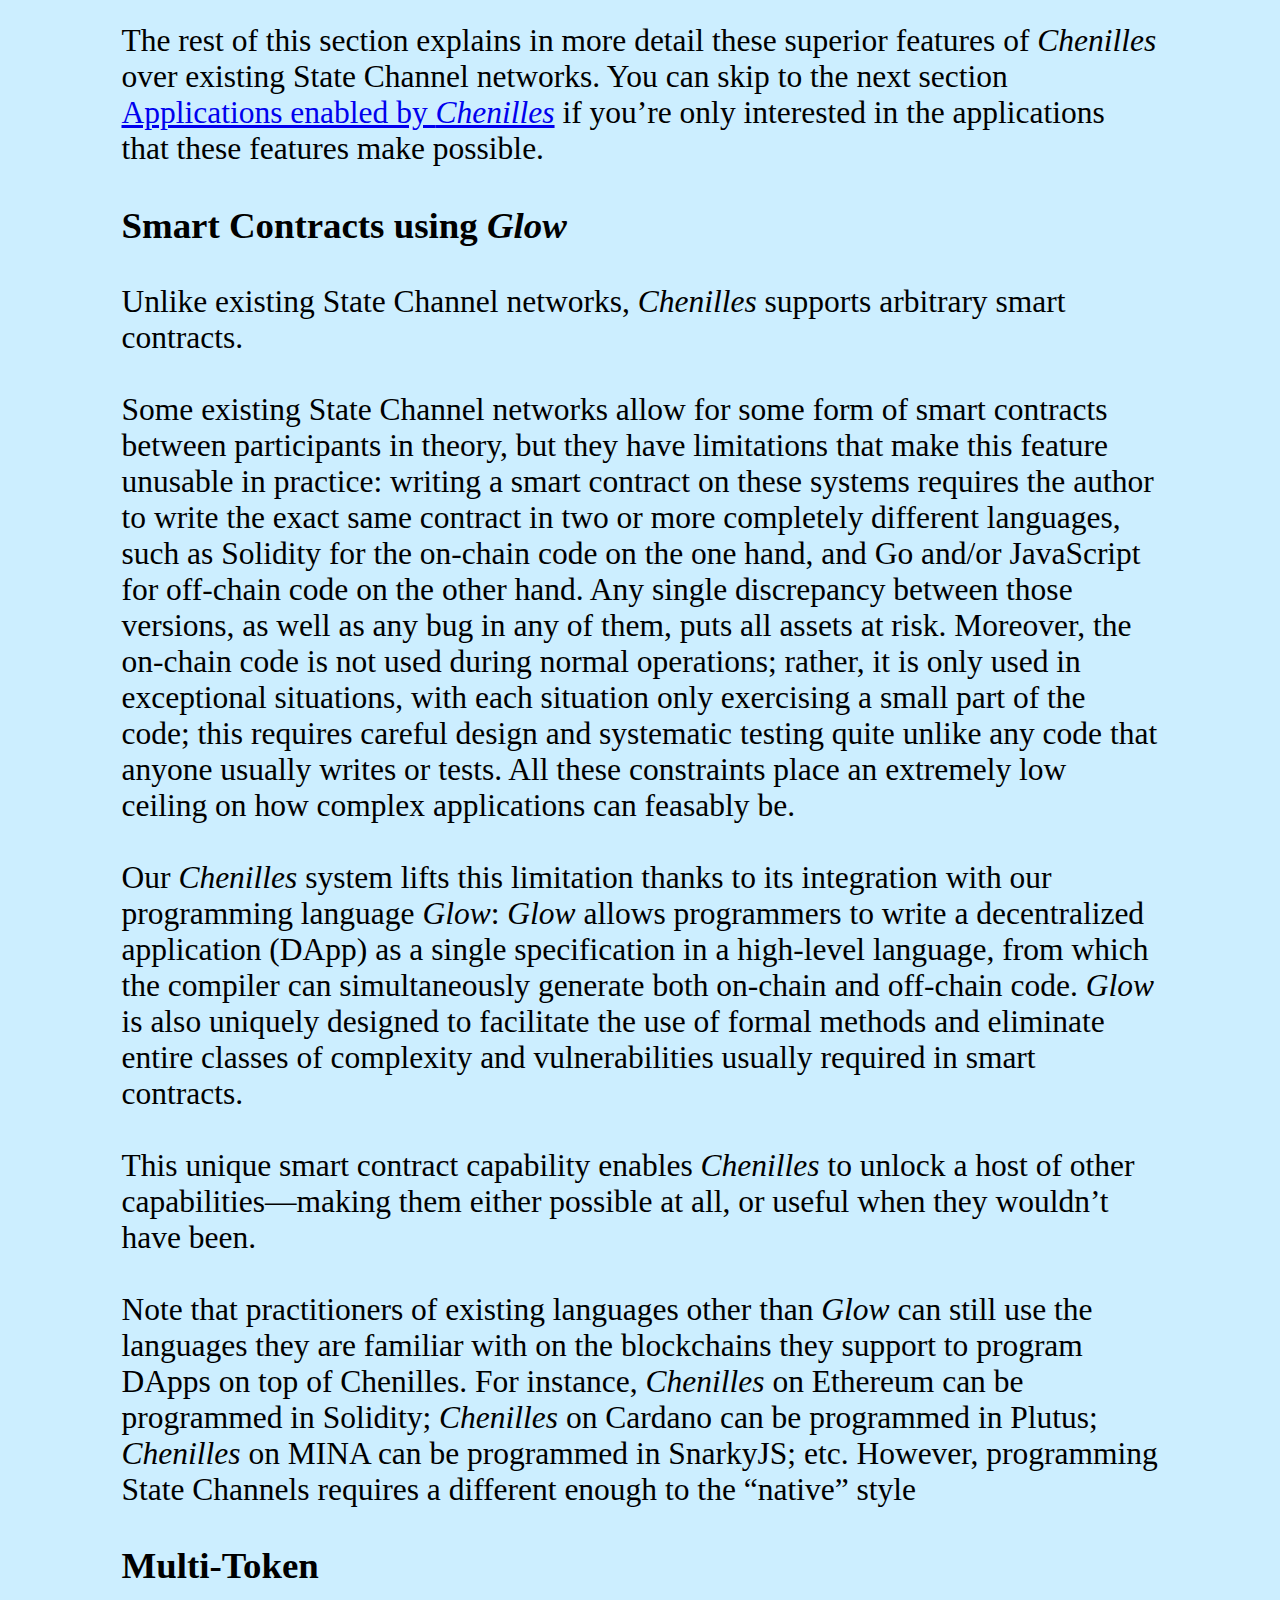
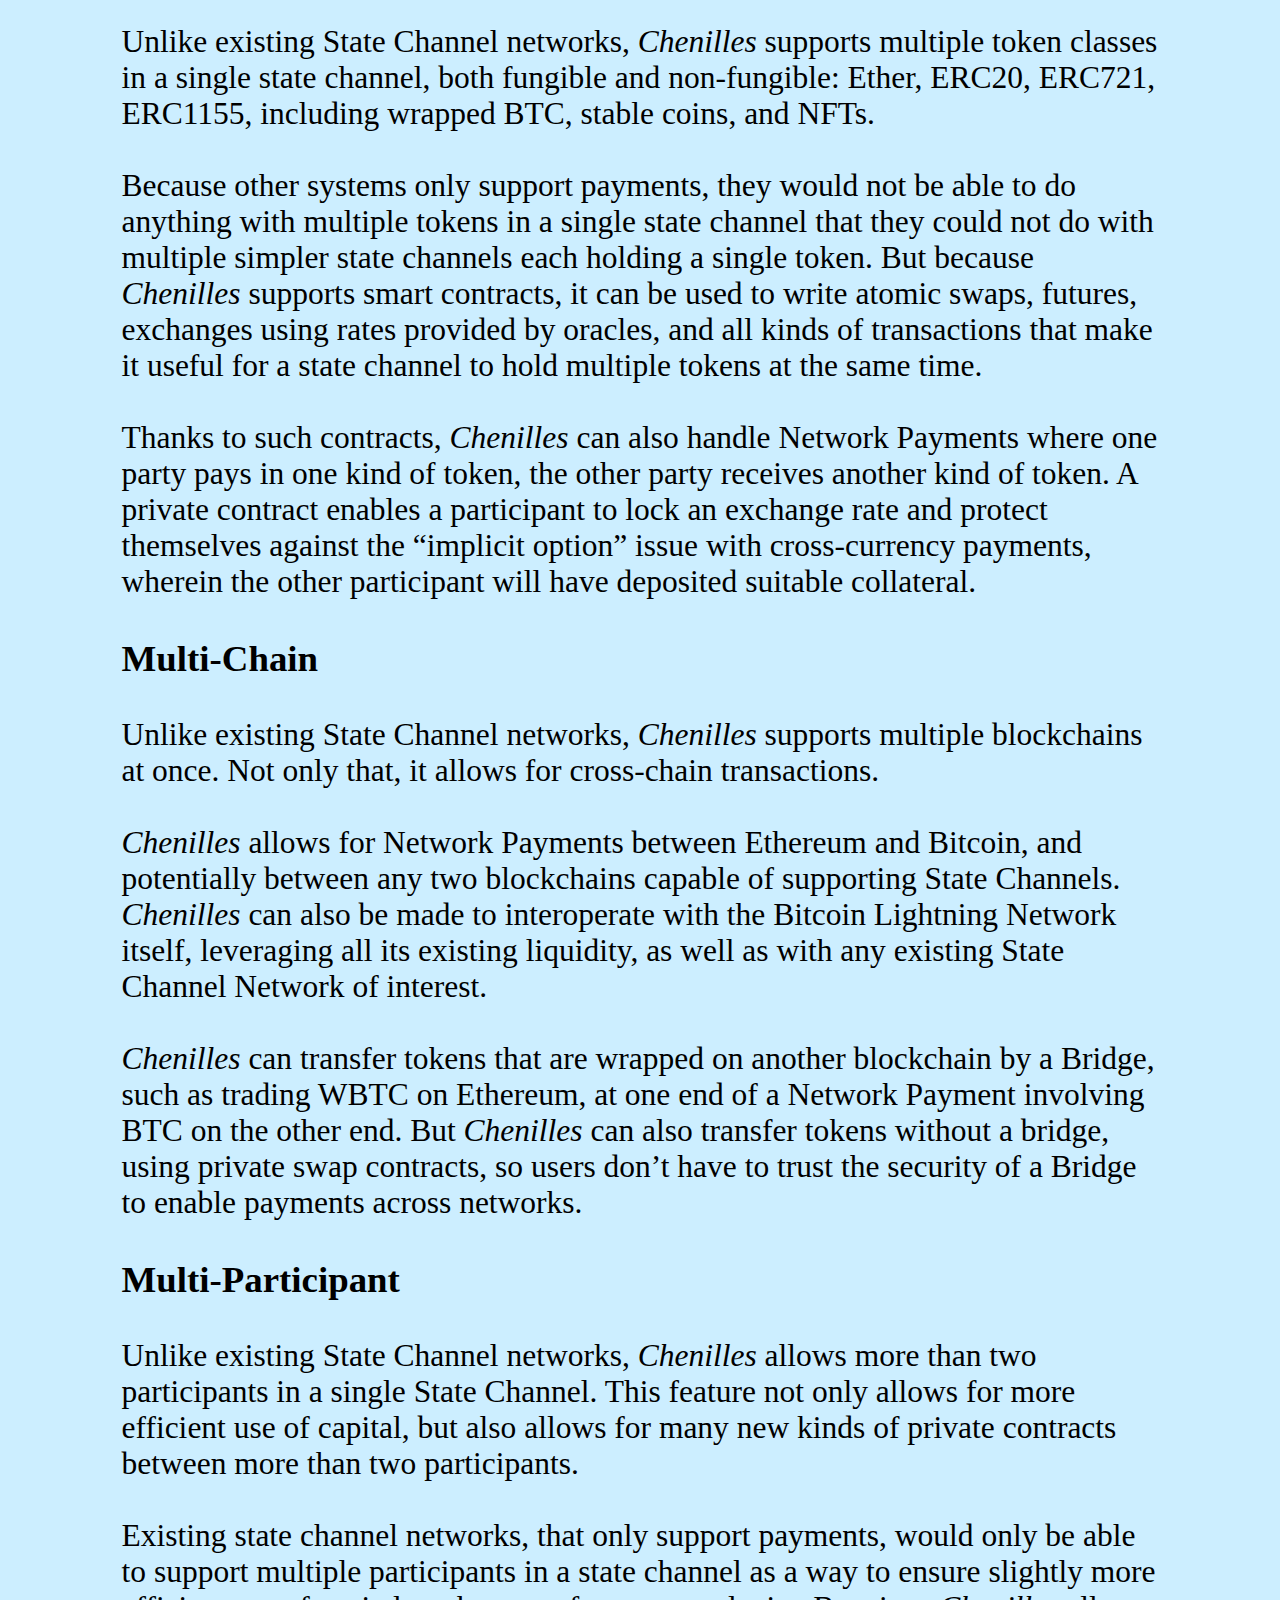
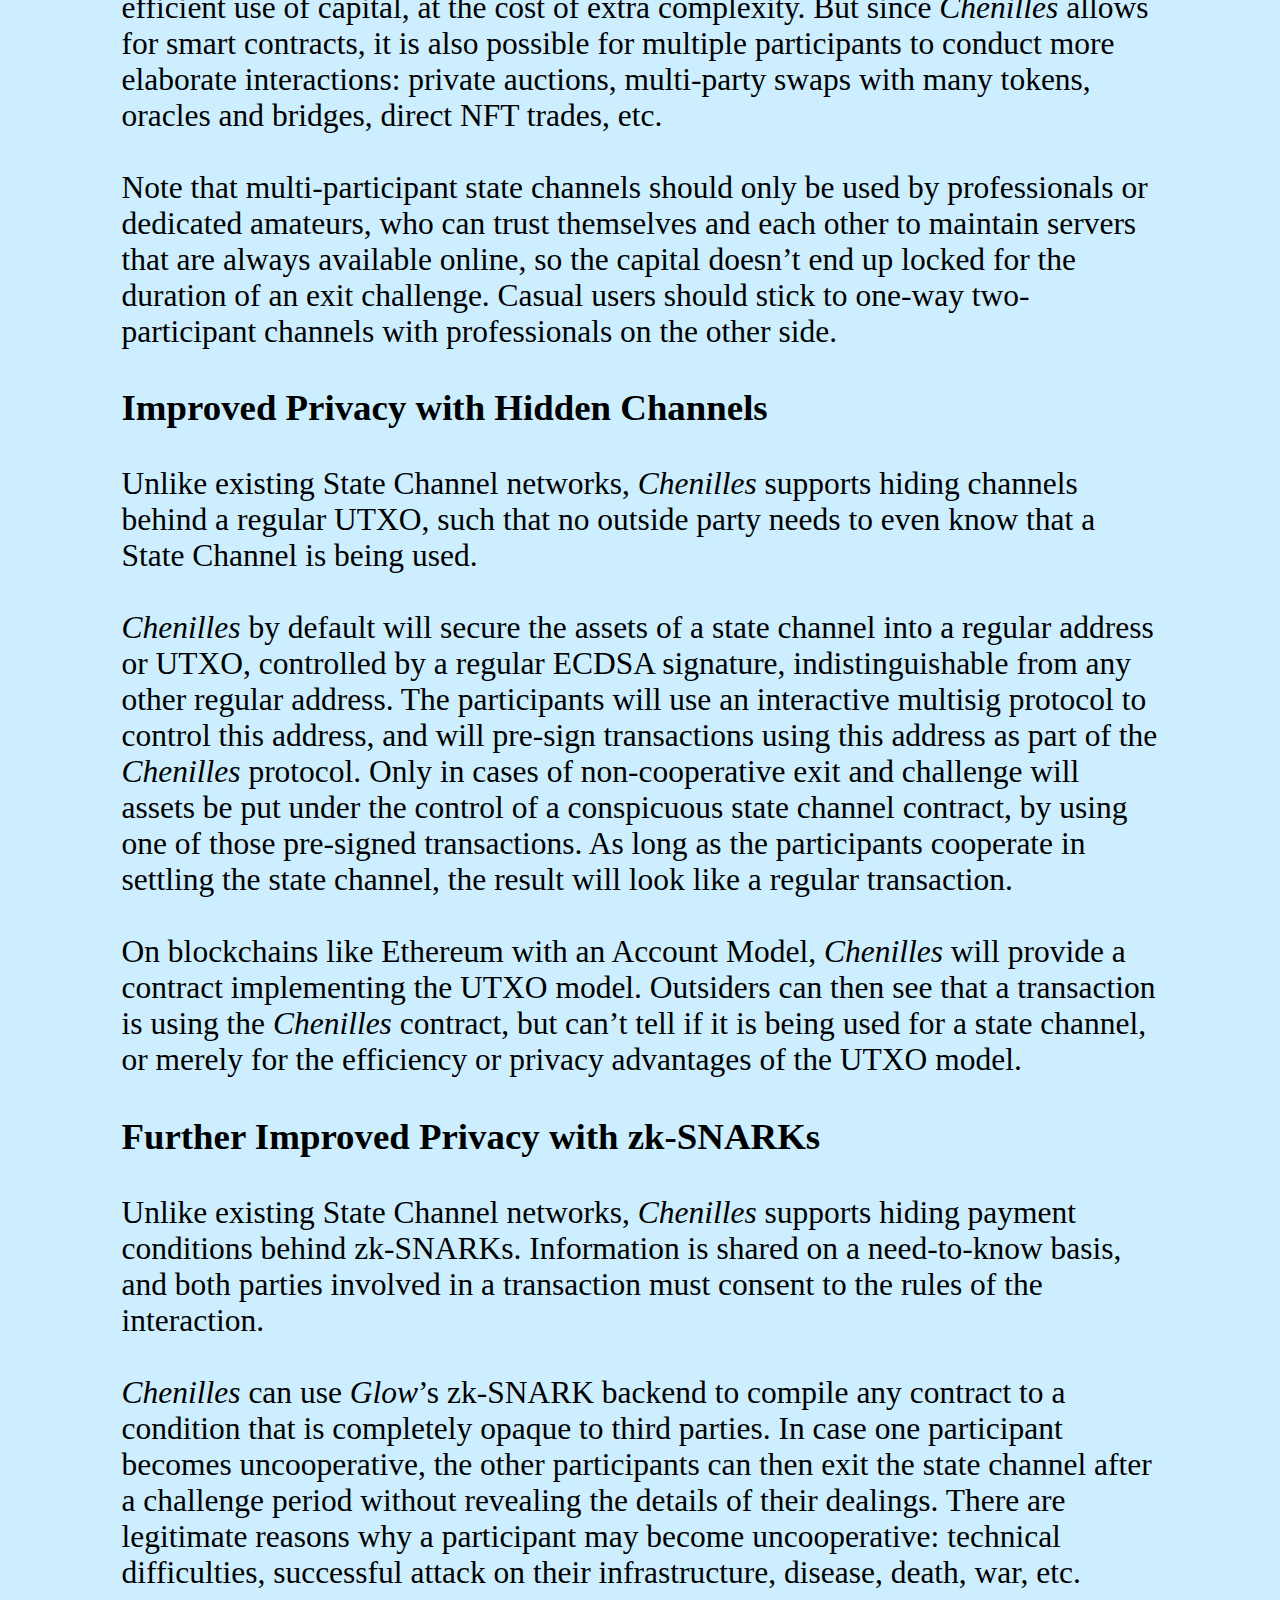
<file: whitepaper.html>
<html><head><meta http-equiv="Content-Type" content="text/html; charset=utf-8" /><meta name="viewport" content="width=device-width, initial-scale=1" /><title>Chenilles Whitepaper</title><link rel="stylesheet" href="style.css" /></head><body><div class="contents">
<h1 id="the-chenilles-whitepaper">﻿The <em>Chenilles</em> Whitepaper</h1>
<p>This document explains the overall business vision for how <em>Chenilles</em> can unlock the potential of blockchains and make them go to the Moon, i.e. be usable by everyone, and used by everyone.</p>
<p>For an in depth technical description see our <a href="concepts.html">Concepts</a> document. See also our detailed <a href="roadmap.html">Roadmap</a> for our plan to get there. Contact our <a href="team.html">Team</a> for more details.</p>
<ul>
 <li>Date: April 2023 (Latest update September 14th 2023)</li>
 <li>Author: François-René Rideau <a href="mailto:f@chenilles.network">f@chenilles.network</a></li>
 <li>Company: <a href="https://chenilles.network">Chenilles, LLC</a></li></ul>
<h2 id="abstract">Abstract</h2>
<p>We present the <a href="https://chenilles.network/"><em>Chenilles</em> Network</a>, a new payment network that can transmit value across blockchains and currencies, safely, at scale, with a direct connection to on-ramp and off-ramp solutions. <em>Chenilles</em> will remove the main hurdles that prevent cryptocurrencies from “going to the Moon”: scalability, safety and usability.</p>
<p>Like the <a href="https://lightning.network/">Bitcoin Lightning Network</a>, <em>Chenilles</em> enables fast and private <em>self-custodial</em> payments along paths in a network of state channels. But improving on these first generation state channels, <em>Chenilles</em> enables both payments across multiple blockchains, and private smart contracts in addition to private payments, in synergy with our existing <a href="https://glow-lang.org"><em>Glow</em> language</a> for safe DApps.</p>
<p>Previous solutions for programming generalized state channels required unmanageable complexity: hand-writing many exactly matching variants of on-chain and off-chain code for each smart contract, where the slightest discrepancy could result in losing funds. The <em>Glow</em> language makes the task manageable: <em>Glow</em> automates the generation of the many exactly matching variants of on-chain and off-chain code involved in such smart contracts, across multiple blockchains if needed. <em>Glow</em> can target public or private contracts, with or without state channels, with or without zk-SNARKs, on any smart contract platform (Ethereum, Bitcoin, Cardano, Filecoin, etc.), and is also designed around formal methods to make correctness proofs tractable.</p>
<p>Together, <em>Chenilles</em> and <em>Glow</em> will unlock a new world of private, scalable and safe self-custodial decentralized commerce and finance, eventually spanning all blockchains. Users will be able to perform atomic swaps of exotic financial instruments between two side-chains, to participate in auctions on the Ethereum network while paying in Bitcoin on the Lightning Network, or to fill the orders of decentralized exchanges without funds leaving self-custody.</p>
<p><a href="https://chenilles.network">Chenilles, LLC</a> is developing <em>Chenilles</em> and <em>Glow</em> as Open Source platforms, with an ambitious business model to become the company that connects all decentralized applications together.</p>
<h3 id="table-of-contents">Table of Contents</h3>
<ul>
 <li><a href="#abstract">Abstract</a>
  <ul>
   <li><a href="#table-of-contents">Table of Contents</a></li></ul></li>
 <li><a href="#motivation-unlocking-cross-chain-defi--deco">Motivation: Unlocking Cross-Chain DeFi &amp; DeCo</a>
  <ul>
   <li><a href="#cryptocurrencies-and-their-promise">Cryptocurrencies and their Promise</a></li>
   <li><a href="#current-limitations-of-cryptocurrencies">Current Limitations of Cryptocurrencies</a></li>
   <li><a href="#chenilles-an-overlay-network-to-solve-issues-with-current-networks"><em>Chenilles</em>, an Overlay Network to Solve Issues with Current Networks</a></li></ul></li>
 <li><a href="#existing-issues-with-decentralized-networks">Existing Issues with Decentralized Networks</a>
  <ul>
   <li><a href="#layer-1-blockchains">Layer 1 Blockchains</a></li>
   <li><a href="#layer-2-side-chains">Layer 2 Side-Chains</a></li>
   <li><a href="#layer-2-state-channels">Layer 2 State Channels</a></li></ul></li>
 <li><a href="#chenilles-next-generation-state-channels-with-unique-capabilities"><em>Chenilles</em>: Next Generation State Channels with Unique Capabilities</a>
  <ul>
   <li><a href="#smart-contracts-using-glow">Smart Contracts using <em>Glow</em></a></li>
   <li><a href="#multi-token">Multi-Token</a></li>
   <li><a href="#multi-chain">Multi-Chain</a></li>
   <li><a href="#multi-participant">Multi-Participant</a></li>
   <li><a href="#improved-privacy-with-hidden-channels">Improved Privacy with Hidden Channels</a></li>
   <li><a href="#further-improved-privacy-with-zk-snarks">Further Improved Privacy with zk-SNARKs</a></li>
   <li><a href="#nestability">Nestability</a></li>
   <li><a href="#advanced-smart-contracts">Advanced Smart Contracts</a></li></ul></li>
 <li><a href="#applications-enabled-by-chenilles">Applications enabled by <em>Chenilles</em></a>
  <ul>
   <li><a href="#payments-with-automatic-currency-conversion">Payments with automatic currency conversion</a></li>
   <li><a href="#micropayments-for-metered-decentralized-utilities">Micropayments for metered decentralized utilities</a></li>
   <li><a href="#decentralized-banking">Decentralized Banking</a></li>
   <li><a href="#private-smart-contracts">Private Smart Contracts</a></li></ul></li>
 <li><a href="#business-model-for-chenilles-llc">Business Model For Chenilles LLC</a>
  <ul>
   <li><a href="#big-picture-a-layer-above-blockchains">Big Picture: A layer above blockchains</a></li>
   <li><a href="#fees-on-channel-creation">Fees on Channel Creation</a></li>
   <li><a href="#commissions-on-network-payments">Commissions on Network Payments</a></li>
   <li><a href="#issuing-value-add-tokens">Issuing Value Add Tokens</a></li>
   <li><a href="#controlling-the-default-client">Controlling the Default Client</a></li>
   <li><a href="#decentralized-application-development">Decentralized Application Development</a></li>
   <li><a href="#steering-an-ecosystem">Steering an Ecosystem</a></li>
   <li><a href="#bootstrapping-the-business">Bootstrapping the Business</a></li></ul></li>
 <li><a href="#conclusion-invest-in-the-future-of-defi-and-deco">Conclusion: Invest in the Future of DeFi and DeCo</a></li>
 <li><a href="#references-and-bibliography">References and Bibliography</a></li></ul>
<h2 id="motivation-unlocking-cross-chain-defi--deco">Motivation: Unlocking Cross-Chain DeFi &amp; DeCo</h2>
<h3 id="cryptocurrencies-and-their-promise">Cryptocurrencies and their Promise</h3>
<p>Cryptocurrencies and Decentralized Ledgers, as introduced with the Bitcoin blockchain by Satoshi Nakamoto in 2009, offer a potential solution to the problem of runaway inflation of the money supply by government-mandated central banks—a problem that has already hit “first world” countries such as Cyprus in the Eurozone, and is now looming over the USA as well as all of Europe. Smart Contracts, introduced with Ethereum in 2015, enabled the creation of Decentralized Finance (DeFi), a way to reproduce traditional finance and more on top of blockchains, without centralized middlemen capable of censoring political opponents, freezing or confiscating their funds, etc., for authoritarian governments—a problem also recently experienced even in Canada, a “Western Democracy”, and that only seems to get worse everywhere.</p>
<p>The full potential of decentralization technology will only be realized when every human (and soon, AI) can use it daily as a way to conduct commerce without all the current centralized middlemen, in a way that can embrace and extend legacy systems rather than exist apart. The value of cryptocurrencies is backed by their expected probability of realizing this potential, an event also known as their “going to the Moon”, when they fully replace the government-monopoly “fiat” currencies that dominate today.</p>
<h3 id="current-limitations-of-cryptocurrencies">Current Limitations of Cryptocurrencies</h3>
<p>But the advent of this Decentralized Commerce (DeCo) will require some fundamental innovations to improve the scalability, safety, and usability of blockchains and DeFi:</p>
<ul>
 <li>
  <p><strong>Lack of Scalability</strong>:  Current blockchains offer limited transaction volumes  that could not presently satisfy the demands of the world population.</p></li>
 <li>
  <p><strong>Lack of Safety</strong>:  Using blockchain technology is difficult and unforgiving,  with potential unrecoverable loss of funds in case  of mistake by users or developers, or of successful attack by criminals.</p></li>
 <li>
  <p><strong>Lack of Usability</strong>:  Blockchains form a constellation of isolated ecosystems  that do not interoperate with each other,  much less with the dominant ecosystem of “fiat” currencies,  except by going through a few centralized or semi-centralized  “exchanges” and “bridges” that often get attacked by criminals,  private or government-backed.</p></li></ul>
<p>For these reasons, blockchain technology today is only available to professionals and to enthusiastic amateurs with enough time, skills or capital to be early adopters despite all the difficulties.</p>
<h3 id="chenilles-an-overlay-network-to-solve-issues-with-current-networks"><em>Chenilles</em>, an Overlay Network to Solve Issues with Current Networks</h3>
<p>We at <em>Chenilles</em> LLC propose the <em>Chenilles</em> Network, a next-generation State Channel Network that solves the above issues and can unblock cryptocurrencies from going to the Moon.</p>
<p>Like existing State Channel networks, <em>Chenilles</em> is a “Layer 2” (L2) on top of existing “Layer 1” (L1) blockchains. But unlike these existing networks, <em>Chenilles</em> can simultaneously exist on all blockchains and connect them all together, with or without bridges. <em>Chenilles</em> will thus constitute an overlay L2 network above all the L1 networks.</p>
<p>Existing State Channel networks only help with scaling payments within one blockchain (and possibly its bridged extensions to other blockchains and side-chains); but <em>Chenilles</em>, thanks to its synergy with our language <em>Glow</em>, can also help scale smart contracts in addition to payments, and do so across multiple Blockchains rather than just within one blockchain; it can even work without having to trust a third-party bridge, though it can also take advantage of bridges for higher efficiency, when trusted by both participants.</p>
<p><em>Chenilles</em> will become a key platform to enable usable DeFi and DeCo at scale across all blockchains.</p>
<h2 id="existing-issues-with-decentralized-networks">Existing Issues with Decentralized Networks</h2>
<p>This section explains the advantages and limitations of existing blockchain networks. You can skip to the next section <a href="#chenilles-next-generation-state-channels-with-unique-capabilities"><em>Chenilles</em>: Next Generation State Channels with Unique Capabilities</a> if you are already familiar with them.</p>
<h3 id="layer-1-blockchains">Layer 1 Blockchains</h3>
<p>The main “Layer 1” (L1) Blockchains (such as Bitcoin, Ethereum, Cardano or Filecoin) create decentralized currencies that can be used for safe censorship-resistant payments between participants without third party risk. They provide:</p>
<ul>
 <li><strong>Security</strong>: It would take a huge amount of capital to disrupt the network,  at which point this capital becomes wasted.</li></ul>
<p>BUT</p>
<ul>
 <li><strong>Little Scalability</strong>: L1s don’t scale—for important security reasons.  A blockchain can only have  as many transactions as all the validators can see,  only as fast as they can all know they all saw.</li></ul>
<h3 id="layer-2-side-chains">Layer 2 Side-Chains</h3>
<p>Some “Layer 2” (L2) side-chains (such as Polygon, Optimism or Metis) provide:</p>
<ul>
 <li><strong>Increased Scalability</strong>: L2 side-chains can increase scalability,  though each side-chain can only increase it so much,  with the same ultimate limit on transactions.</li></ul>
<p>BUT</p>
<ul>
 <li><strong>Reduced Security</strong>: L2 side-chains tend to be less decentralized,  with less security. (To the point that some get hacked.)</li></ul>
<p>Depending on their validation strategy, L2 side-chains have additional limitations:</p>
<ul>
 <li>
  <p><em>Centralization</em>: Some L2 side-chains are plain centralized,  and can scale better than others,  but lose most of the security properties of blockchains,  reintroducing third-party risk.</p></li>
 <li>
  <p><em>Economic Validation</em>: Some L2 side-chains (such as Polygon)  use the very same economic validation technique as L1 blockchains  such as Proof-of-Stake, except with less capital involved,  which makes them a bit less secure.  Such side-chains can be viewed as just another L1 blockchain  with a builtin bridge to another L1.  The bridge itself is often the weakest link.</p></li>
 <li>
  <p><em>Interactive Validation</em>: Some L2 side-chains (such as Optimism)  use interactive proofs to ensure that transactions are valid.  We introduced this technique  in a <a href="https://bit.ly/FaCTS">previous whitepaper</a>  but no current implementation seems to have fully implemented it so far.  The technique also requires publishing data either  on a “data availability engine” such as Celestia  which introduces additional trust issues, or  on the L1 chain itself (in what is then called a “rollup”)  with associated scalability limitations.</p></li>
 <li>
  <p><em>Non-Interactive Validation</em>: Some L2 side-chains (such as Metis)  instead use non-interactive proofs (zk-SNARKs)  to ensure that transactions are valid.  These chains are much easier and faster to use, but  due to the current cost of building those proofs,  the proof-building itself is often centralized,  which reintroduces third-party risk.  Moreover, these side-chains have the same data availability issues  as those using interactive proofs.</p></li></ul>
<h3 id="layer-2-state-channels">Layer 2 State Channels</h3>
<p>State Channels, as introduced by the Bitcoin Lightning Network and its many copycats, are a completely different “L2” approach. They provide a safer solution with different limitations:</p>
<ul>
 <li>
  <p><strong>Scalability</strong>: State Channels allow L2 payments to scale indefinitely.  L2 payments can be confirmed in a fraction of a second with no fees  and no limits on the number or size of payments.  State channels themselves are created and settled through L1 transactions  with the usual scaling limitations, but each state channel would typically  only need to be settled once per month,  significantly reducing the demand for L1 transactions compared to direct  blockchain payments without state channels.</p></li>
 <li>
  <p><strong>Privacy:</strong> State Channel payments are fully private—only participants  know about individual transactions, and  the public can only see channel creations and settlements.</p></li>
 <li>
  <p><strong>Security</strong>: State Channel funds are self-custodial, so  each participant’s funds are safe at all times with no third party risk  and no reduction in security compared to using the L1 Blockchain.  The worst that can happen is a participant’s funds  may be temporarily locked during some challenge period (typically one week)  if another participant stops cooperating, requiring the participants  to force an “exit” from the state channel.  The uncooperative participant is then blacklisted from future interactions  unless they pay some reparation.</p></li>
 <li>
  <p><strong>Network Payments</strong>: State Channels allow for atomic cascaded payments  along a path of state channels (A pays B who pays C who pays D, etc.).  Paths can be established between participants who already know each other,  or can be automatically discovered along a Decentralized Network.  Payments remain scalable and private.</p></li></ul>
<p>BUT,</p>
<ul>
 <li>
  <p><strong>Only Funds under Custody</strong>: Each State Channel can only manipulate funds  under its custody, as deposited using regular L1 transactions.  That’s what makes them safe.</p></li>
 <li>
  <p><strong>One Way or the Server Way</strong>: Simply sending payments requires only  a one-way state channel and little to no tech expertise. But  a participant who wants to receive payments  or interact with a two-way State Channel,  must entrust a server with a “hot wallet” and keep the server online,  monitoring the L1 blockchain regularly (typically at least once a week)  or else funds may be lost.  This is fine for many businesses and for crypto enthusiasts, but  more effort than most users want to commit. Another safe attitude is  to always make an L1 settlement before you go offline  for a prolonged period of time after receiving funds.</p></li>
 <li>
  <p><strong>Only One Chain</strong>: Existing State Channels only function  on a single blockchain.</p></li>
 <li>
  <p><strong>Only One Token</strong>: Existing State Channels only support exchanging  a single (kind of) token on a given state channel—only bitcoins,  only ethers, only a specific ERC20, etc.</p></li>
 <li>
  <p><strong>Payments Only</strong>: Existing State Channels do not support smart contracts.  A few systems support them in theory, but they are unusable in practice  because they require manually writing every contract multiple times  in multiple languages wherein any discrepancy can cause a loss of assets.</p></li>
 <li>
  <p><strong>Two Participants Only</strong>: Existing State Channels only support  two participants in a given state channel.  Given that these existing state channels are already limited  to “Payments Only”, this is not a big additional limitation,  as adding more participants may allow  somewhat more efficient utilization of capital but  still wouldn’t otherwise enable new applications.</p></li></ul>
<h2 id="chenilles-next-generation-state-channels-with-unique-capabilities"><em>Chenilles</em>: Next Generation State Channels with Unique Capabilities</h2>
<p>We propose a next generation State Channel Network, <em>Chenilles</em>, that can lift all the limitations about State Channels, except for the one that makes them safe: each channel is limited to the assets locked in the channel and cannot be used to spend tokens not in its trust.</p>
<p><em>Chenilles</em> has all the upsides of existing State Channel networks, starting with the Bitcoin Lightning Network, as described above: <strong>Scalability</strong> (and therefore <strong>Affordability</strong>), <strong>Privacy</strong>, <strong>Security</strong> and <strong>Network Payments</strong>. It also shares two essential limitations of State Channels: <strong>Only Funds under Custody</strong>, and <strong>One Way or the Server Way</strong>. However, it lifts away the limitations of <em>Only One Chain</em>, <em>Only One Token</em>, <em>Payments Only</em> and <em>Two Participants Only</em>. Instead, <em>Chenilles</em> is <a href="#multi-chain"><strong>Multi-Chain</strong></a>, <a href="#multi-token"><strong>Multi-Token</strong></a>, and <a href="#multi-participant"><strong>Multi-Participant</strong></a> all thanks to enabling <strong>Smart Contracts</strong> in addition to Payments. It also supports <strong>Improved Privacy with Hidden Channels</strong>, and <strong>Further Improved Privacy with zk-SNARKs</strong>. Finally, it supports <strong>Nestability</strong>, and some more <strong>Advanced Smart Contracts</strong>.</p>
<p>The rest of this section explains in more detail these superior features of <em>Chenilles</em> over existing State Channel networks. You can skip to the next section <a href="#applications-enabled-by-chenilles">Applications enabled by <em>Chenilles</em></a> if you’re only interested in the applications that these features make possible.</p>
<h3 id="smart-contracts-using-glow">Smart Contracts using <em>Glow</em></h3>
<p>Unlike existing State Channel networks, <em>Chenilles</em> supports arbitrary smart contracts.</p>
<p>Some existing State Channel networks allow for some form of smart contracts between participants in theory, but they have limitations that make this feature unusable in practice: writing a smart contract on these systems requires the author to write the exact same contract in two or more completely different languages, such as Solidity for the on-chain code on the one hand, and Go and/or JavaScript for off-chain code on the other hand. Any single discrepancy between those versions, as well as any bug in any of them, puts all assets at risk. Moreover, the on-chain code is not used during normal operations; rather, it is only used in exceptional situations, with each situation only exercising a small part of the code; this requires careful design and systematic testing quite unlike any code that anyone usually writes or tests. All these constraints place an extremely low ceiling on how complex applications can feasably be.</p>
<p>Our <em>Chenilles</em> system lifts this limitation thanks to its integration with our programming language <em>Glow</em>: <em>Glow</em> allows programmers to write a decentralized application (DApp) as a single specification in a high-level language, from which the compiler can simultaneously generate both on-chain and off-chain code. <em>Glow</em> is also uniquely designed to facilitate the use of formal methods and eliminate entire classes of complexity and vulnerabilities usually required in smart contracts.</p>
<p>This unique smart contract capability enables <em>Chenilles</em> to unlock a host of other capabilities—making them either possible at all, or useful when they wouldn’t have been.</p>
<p>Note that practitioners of existing languages other than <em>Glow</em> can still use the languages they are familiar with on the blockchains they support to program DApps on top of Chenilles. For instance, <em>Chenilles</em> on Ethereum can be programmed in Solidity; <em>Chenilles</em> on Cardano can be programmed in Plutus; <em>Chenilles</em> on MINA can be programmed in SnarkyJS; etc. However, programming State Channels requires a different enough to the “native” style</p>
<h3 id="multi-token">Multi-Token</h3>
<p>Unlike existing State Channel networks, <em>Chenilles</em> supports multiple token classes in a single state channel, both fungible and non-fungible: Ether, ERC20, ERC721, ERC1155, including wrapped BTC, stable coins, and NFTs.</p>
<p>Because other systems only support payments, they would not be able to do anything with multiple tokens in a single state channel that they could not do with multiple simpler state channels each holding a single token. But because <em>Chenilles</em> supports smart contracts, it can be used to write atomic swaps, futures, exchanges using rates provided by oracles, and all kinds of transactions that make it useful for a state channel to hold multiple tokens at the same time.</p>
<p>Thanks to such contracts, <em>Chenilles</em> can also handle Network Payments where one party pays in one kind of token, the other party receives another kind of token. A private contract enables a participant to lock an exchange rate and protect themselves against the “implicit option” issue with cross-currency payments, wherein the other participant will have deposited suitable collateral.</p>
<h3 id="multi-chain">Multi-Chain</h3>
<p>Unlike existing State Channel networks, <em>Chenilles</em> supports multiple blockchains at once. Not only that, it allows for cross-chain transactions.</p>
<p><em>Chenilles</em> allows for Network Payments between Ethereum and Bitcoin, and potentially between any two blockchains capable of supporting State Channels. <em>Chenilles</em> can also be made to interoperate with the Bitcoin Lightning Network itself, leveraging all its existing liquidity, as well as with any existing State Channel Network of interest.</p>
<p><em>Chenilles</em> can transfer tokens that are wrapped on another blockchain by a Bridge, such as trading WBTC on Ethereum, at one end of a Network Payment involving BTC on the other end. But <em>Chenilles</em> can also transfer tokens without a bridge, using private swap contracts, so users don’t have to trust the security of a Bridge to enable payments across networks.</p>
<h3 id="multi-participant">Multi-Participant</h3>
<p>Unlike existing State Channel networks, <em>Chenilles</em> allows more than two participants in a single State Channel. This feature not only allows for more efficient use of capital, but also allows for many new kinds of private contracts between more than two participants.</p>
<p>Existing state channel networks, that only support payments, would only be able to support multiple participants in a state channel as a way to ensure slightly more efficient use of capital, at the cost of extra complexity. But since <em>Chenilles</em> allows for smart contracts, it is also possible for multiple participants to conduct more elaborate interactions: private auctions, multi-party swaps with many tokens, oracles and bridges, direct NFT trades, etc.</p>
<p>Note that multi-participant state channels should only be used by professionals or dedicated amateurs, who can trust themselves and each other to maintain servers that are always available online, so the capital doesn’t end up locked for the duration of an exit challenge. Casual users should stick to one-way two-participant channels with professionals on the other side.</p>
<h3 id="improved-privacy-with-hidden-channels">Improved Privacy with Hidden Channels</h3>
<p>Unlike existing State Channel networks, <em>Chenilles</em> supports hiding channels behind a regular UTXO, such that no outside party needs to even know that a State Channel is being used.</p>
<p><em>Chenilles</em> by default will secure the assets of a state channel into a regular address or UTXO, controlled by a regular ECDSA signature, indistinguishable from any other regular address. The participants will use an interactive multisig protocol to control this address, and will pre-sign transactions using this address as part of the <em>Chenilles</em> protocol. Only in cases of non-cooperative exit and challenge will assets be put under the control of a conspicuous state channel contract, by using one of those pre-signed transactions. As long as the participants cooperate in settling the state channel, the result will look like a regular transaction.</p>
<p>On blockchains like Ethereum with an Account Model, <em>Chenilles</em> will provide a contract implementing the UTXO model. Outsiders can then see that a transaction is using the <em>Chenilles</em> contract, but can’t tell if it is being used for a state channel, or merely for the efficiency or privacy advantages of the UTXO model.</p>
<h3 id="further-improved-privacy-with-zk-snarks">Further Improved Privacy with zk-SNARKs</h3>
<p>Unlike existing State Channel networks, <em>Chenilles</em> supports hiding payment conditions behind zk-SNARKs. Information is shared on a need-to-know basis, and both parties involved in a transaction must consent to the rules of the interaction.</p>
<p><em>Chenilles</em> can use <em>Glow</em>’s zk-SNARK backend to compile any contract to a condition that is completely opaque to third parties. In case one participant becomes uncooperative, the other participants can then exit the state channel after a challenge period without revealing the details of their dealings. There are legitimate reasons why a participant may become uncooperative: technical difficulties, successful attack on their infrastructure, disease, death, war, etc.</p>
<p>Since these are private contracts, the cheaper kind of zk-SNARKs that rely on trusted setup can be used—wherein the participants run the setup off-chain between each other before they start the on-chain interaction. Even these zk-SNARKs remain relatively expensive on Ethereum, so such enhanced privacy will come at a premium compared to revealing payment conditions. Note that either way, the price paid in either extra gas or loss of privacy is only paid if one party stops cooperating: the normal scenario is for all participants to keep cooperating until the state channel is fully settled and no assets are left in it, at which point no payment condition is revealed, zk-SNARK or not.</p>
<h3 id="nestability">Nestability</h3>
<p>Unlike existing State Channel Networks, <em>Chenilles</em> allows for nested state channels: a given state channel can be split into multiple sub-channels, such that multiple conditional payments or contract transactions can take place at the same time.</p>
<p>Existing State Channel Networks can do only one thing at a time. If one participant along a payment path stops cooperating, all the state channels along the path are blocked until the others complete an exit including a challenge period (typically week-long). <em>Chenilles</em> can split a state channel into multiple sub-state-channels, such that failure to cooperate along a payment path only affects the liquidity involved in the transactions lacking cooperation, but do not affect the rest of the state channel. In particular, splitting a sub-state channel from a state channel doesn’t require any L1 transaction unless a participant stops cooperating.</p>
<p>Thus, a <em>Chenilles</em> state channel participant can be waiting for another participant to act on one transaction, yet still make progress on further ongoing transactions with the same participant or a different one. Participants may rely on conditions to be fulfilled, and still accept transactions on other topics with the same participant or other participants. In particular, one channel can be blocked during a payment along a path, yet the other channels along that path won’t be blocked from making progress while waiting for that channel to make progress.</p>
<h3 id="advanced-smart-contracts">Advanced Smart Contracts</h3>
<p>Unlike existing State Channel networks, <em>Chenilles</em> supports smart contracts that interact with the blockchain and with other state channel contracts.</p>
<p>Existing state channel networks, when they allow for smart contracts at all, do not allow for those smart contracts to interact with other state channels, with other smart contracts on the blockchain, including oracles, bridges, automated market makers, exchanges, auctions, futures, insurances, etc.</p>
<p><em>Chenilles</em> allows smart contracts to use information published on the underlying blockchain, or on other suitably bridged systems:</p>
<ul>
 <li>
  <p>A payment can be committed based on publishing some secret with  a much shorter window than the exit challenge period of the state  channel—making it possible to confirm a transaction  within hours, minutes or seconds,  depending on readiness to spend extra gas for early confirmation, and/or  on a mutual trust in adequate data availability providers.  Even though it will take a week for the payment to fully settle,  the payment or non-payment will be confirmed early,  despite a participant having stopped to cooperate  (if he does cooperate, confirmation can be always achieved within a second or so).</p></li>
 <li>
  <p>A public auction can be conducted on the basis of  conditional state channel transactions based on  publishing a code identifying the winner, wherein  only participants can see the auction, participants cannot see each other,  and on-chain fees are much reduced.</p></li>
 <li>
  <p>A futures contract can use a historical price oracle  provided either off-chain (via a signed message) or  on-chain (via consulting an on-chain contract).  The futures contract could even use a complex formula  with integrals and derivatives that is checked by a decentralized  execution platform such as TrueBit, Fluence, Dfinity, etc.—or  verified using a zk-SNARK.</p></li></ul>
<p><em>Chenilles</em> contracts can take place along a path of state channels:</p>
<ul>
 <li>
  <p>Each participant leaves enough collateral  on each state channel along a path to each other participant, such that  whichever way the contract interaction goes the other participant is safe.  Collateral amounts are negotiated by participants off-chain  to make sure everyone is suitably incentivized to complete their part  of the interaction even if exchange rates change—as  long as volatility doesn’t explode beyond mutually anticipated limits  during the execution window.</p></li>
 <li>
  <p>A master contract on a blockchain that supports smart contracts  (e.g. Ethereum) computes the amounts owed  by each participant to each other participant.</p></li>
 <li>
  <p>Participants then either complete their side of the transaction or lose  their collateral that is then used to compensate the other participants.</p></li>
 <li>
  <p>Once all participants completed their side of the deal, the master contract  releases the collaterals back to the respective participants.  If some participants fail to do their part, then after a suitable timeout,  the other participants can claim the collateral of the former.</p></li>
 <li>
  <p>In a normal execution, all transactions happen via state channels  in a matter of seconds. If one participant fails,  the other participants may find themselves holding  the failing participant’s collateral on a different blockchain, and  have to use another <em>Chenilles</em> transfer or an exchange  to receive the value in the token they care about.</p></li>
 <li>
  <p>By using <em>Chenilles</em> as an intermediary on Ethereum  (or another blockchain with smart contracts), one could thus  connect state channels on Bitcoin and Monero  (both of which lack suitable smart contracts) and execute contracts  that involve the exchange of BTC and XMR according to  any smart contract conditions that can be specified using <em>Glow</em>.</p></li></ul>
<h2 id="applications-enabled-by-chenilles">Applications enabled by <em>Chenilles</em></h2>
<p><em>Chenilles</em> enables all the applications that State Channels do. But <em>Chenilles</em> also enables many kinds of applications that are not affordably possible with existing technologies, State Channels or not. This vastly increases the potential value of the network compared to existing state channel networks.</p>
<h3 id="payments-with-automatic-currency-conversion">Payments with automatic currency conversion</h3>
<p><em>Chenilles</em> enables payment of transaction wherein</p>
<ul>
 <li>
  <p>a price is agreed upon in any generally accepted reference currency, yet</p></li>
 <li>
  <p>the customer pays in whichever currency they want to hold  (whether crypto-native token or fiat-indexed stablecoin), and</p></li>
 <li>
  <p>the merchant receives whichever currency they want to hold, and</p></li>
 <li>
  <p>some intermediaries are automatically found who will offer the best rate  after accounting for fees and the customer’s and merchant’s assessment of  execution risk (which risk is limited to the possible state channel failure  and consequent delay, and never puts the main assets at stake).</p></li></ul>
<p>By decoupling these three currencies, <em>Chenilles</em> enables individuals and businesses to each keep their accounting in whichever currencies they must legally or contractually use, yet each hold assets in the currencies they believe will best hold value.</p>
<h3 id="micropayments-for-metered-decentralized-utilities">Micropayments for metered decentralized utilities</h3>
<p>State Channels make it possible for users to automatically pay small amounts for small services based on a metering of how much services they use. Decentralized services can then be provided wherein users pay by volume, get serviced on a commodity market by interchangeable providers who watch each other. Users and providers don’t have to build mutual trust relationships, instead only having to trust the overall network.</p>
<p>This automated decentralized intermediation can be used to pay for any service that can be verifiably provided over the Internet, including but not limited to: storage, search, computation, advertisement, gaming, but also AI, zk proofs, etc. Companies and individuals can then sell the “spare cycles” of their hardware, optimizing global resource utilization. In the future, even physical utility providers could also be paid this way for electricity, water, telecommunications, etc., to enjoy the improved efficiency.</p>
<p>Indeed “pay as you go” pricing can be more economically efficient than either “pay before” or “pay after”: As compared to users pre-paying for services, micropayments ensure that users don’t end up with an unused balance that they forfeit. As compared with users paying for services after the fact, micropayments ensure that providers are not left with unpaid bills by indelicate users that are expensive to go after. Metering also allows for a fair payment of resources shared between a lot of users. Finally, the lack of any ongoing balance either way means that users and providers do not have to build and maintain a long-term trust relationship; thus there is a low barrier to entry to become either user or provider; no need for burdensome identification forms or vast capitals to immobilize as collateral, or expensive reputation to maintain; just put down in a state channel some amount sufficient to cover service usage, and use a smart contract to ensure payment goes with service rendered.</p>
<p>Of course, users and providers do not have to manually approve each micropayment for each fraction of a cent—the expense in time and mental attention would cost more than the transactions are worth. Instead, users would set soft and hard limits in their user interfaces to be aware of their utility bills and be able to control their expenses without getting bad surprises, but would otherwise let their software handle the payments automatically without user interaction.</p>
<h3 id="decentralized-banking">Decentralized Banking</h3>
<p>A salaryman or contractor can get paid once a month in a L1 transaction, then make lots of small private payments over the State Channel Network over the month. The monthly transaction can also be used for the bank to make a partial settlement with reduced fees. A State Channel in the <em>Chenilles</em> Network then becomes a replacement for a checking account with a debit card.</p>
<p><em>Chenilles</em> makes this scenario much more likely than the Bitcoin Lightning Network, because it supports holding currencies other than Bitcoin (including fiat-indexed or fiat-backed stablecoins), and payments to be made in any currency rather than only in Bitcoin. Therefore <em>Chenilles</em> does not depend on the world having adopted Bitcoin as a single currency to be useful, unlike the Bitcoin Lightning Network.</p>
<p>Note that this use case, where the bulk of L2 payments are one-way from depositor to bank (and from there to other people), while any significant deposits to the depositor are on L1, remains safe even for depositors whose computer do not to connect to the Network every week: indeed, since deposits are on L1, the only intermediate L2 transactions that the bank may successfully roll back if it tries are those in its favor. In the odd event that a depositor receives money via L2, they have the choice of confirming the payment on L1 before they go offline, if they are concerned about the bank trying to steal that amount.</p>
<h3 id="private-smart-contracts">Private Smart Contracts</h3>
<p><em>Chenilles</em> enables network participants to bind each other through arbitrary smart contracts, in a way that is not only scalable, but completely private: only participants can see that the transactions happen, and non-participants cannot even see that any contract or state channel exists at all and between whom. Even in the fallback case when a participant stops cooperating with the other(s), the conditions attached to ongoing contracts can be hidden behind a zk-SNARK: whether it’s an atomic swap, a futures contract, a poker game, etc.</p>
<p>Private smart contracts can also rely on publicly available data by checking that said data was signed by a suitable oracle committee, or that the data has been included on the blockchain. For instance, a public auction can be run through a series of private conditional payments where the condition is that the bidder is declared as the winner by the seller publishing their mutually agreed random nonce as the winner. No one but the seller needs to know who was the winner for how much—though it is also possible to have the public contract enforce revelation of that information, if desired, e.g. by a clearinghouse listing the auction for a fee.</p>
<h2 id="business-model-for-chenilles-llc">Business Model For Chenilles LLC</h2>
<p>There are many ways for Chenilles LLC to monetize the <em>Chenilles</em> Network.</p>
<h3 id="big-picture-a-layer-above-blockchains">Big Picture: A layer above blockchains</h3>
<p>First, let us make it clear that using or operating the <em>Chenilles</em> Network does not require introducing a new token, and that this is a great advantage.</p>
<p>The <em>Chenilles</em> Network is blockchain-agnostic: it can work with any blockchain that has scripts or contracts. We are building a layer above existing and future blockchains and side-chains, rather than yet another blockchain or side-chain. We can thus connect these blockchains without being impeded as a competitor, rival or enemy, instead being welcome as a facilitator, a friend, a bringer of traffic.</p>
<p>Furthermore, by not requiring users to hold yet another coin and instead letting them pay principal and fees in the coin of their own choosing, <em>Chenilles</em> removes friction rather than increases it. Thus, we are drastically reducing the barrier to transferring value from one blockchain to the next, and increasing competition between those chains based on their financial fundamentals, effectively commoditizing them.</p>
<p>We are building an over-net that can extract the value from the underlying blockchains, just like the early Microsoft built a layer of languages and operating systems above PC hardware, capturing the value of the PC market while commoditizing the hardware manufacturers.</p>
<p>Now that this big picture has been drawn, here are specific revenue streams that it enables.</p>
<h3 id="fees-on-channel-creation">Fees on Channel Creation</h3>
<p>The <em>Chenilles</em> Network is Open Source, and anyone could in theory create their own fork of the <em>Chenilles</em> contract. Yet by using the same contract as everyone else:</p>
<ol>
 <li>
  <p>Users can cheaply interact with the liquidity in the existing contract,  enjoying network effects.</p></li>
 <li>
  <p>Users don’t have to pay the high gas cost of creating  their own copy of the contract.</p></li>
 <li>
  <p>Users benefit from improved privacy by putting their assets  in a common pool of UTXO, which makes it harder for third parties  to identify who is transacting with whom.</p></li></ol>
<p>Therefore, there is a strong incentive for users to use the existing contract rather than create their own fork. We at Chenilles LLC can thus enjoy a first mover advantage and levy a small fee, much smaller than the cost of creating a contract, each time a user creates or settles a state channel, and make money as the network grows in number of users. On existing UTXO networks, such a contract isn’t needed, but the default clients could still pay a small fee to a known address upon channel creation, as long as this fee is smaller than the cost of negotiating use of an alternative client with the other state channel participant.</p>
<h3 id="commissions-on-network-payments">Commissions on Network Payments</h3>
<p><em>Chenilles</em> will be the heart of a worldwide payment protocol from any currency to any currency, including both crypto and fiat currencies, with very low fees. There can even be state channels for the “On Ramp” and “Off Ramp” parts of a payment—though these parts will probably be centralized and require KYC.</p>
<p>Each of the liquidity providers along the path to a payment can earn a small fee, and Chenilles LLC can earn a commission on those fees by connecting users to liquidity providers. Even with those fees, the network can be much cheaper than existing centralized payment networks. And even though Chenilles LLC only gets a small commission on those small fees—we can disrupt the market, displace the big players of today and expand the already trillion dollar yearly transaction volume by serving populations currently unbanked in the developing world. Existing centralized systems can’t compete with our decentralized system in terms of capital, trust and time required to process and settle transactions. They can use regulatory capture to exclude competition in the USA, but there are plenty of countries where the legacy systems are so bad that nothing will stop people from adopting a better alternative.</p>
<h3 id="issuing-value-add-tokens">Issuing Value Add Tokens</h3>
<p>The <em>Chenilles</em> Network, being based on self-custodial State Channels, does not require, will never require, cannot require a new token to operate: the entire point of it is to facilitate transactions and reduce friction in using blockchain technology. Any system that requires a new token to complete transactions that were previously possible without that token, by definition introduces friction, makes things worse, and has a negative value proposition.</p>
<p>On the other hand, it is possible to valuably introduce tokens to manage new kinds of transactions that are not possible and were not previously possible without these tokens. The <em>Chenilles</em> Network will enable new kinds of services that can be provided with new tokens:</p>
<ol>
 <li>
  <p>A specialized Data Availability Engine can be used to achieve  faster confirmation of success or failure of path payments.  Such faster confirmation is especially useful in cases involving  currency swaps for which latency combined with volatility increases  transaction costs, so that  users are willing to pay extra to reduce latency.  Payment for the service will itself be done in any currency using  <em>Chenilles</em> State Channels.  But participation in the Engine&rsquo;s validation committee will itself  be done based on Proof-of-Stake using a new token that we will issue.  This would be a usual validation network utility token, though  what it validates isn&rsquo;t a blockchain as such and  the token may thus be hosted on an existing blockchain such as Ethereum  (or whichever makes the most sense at the time the token is launched).</p></li>
 <li>
  <p>Governance of the <em>Chenilles</em> Network, the distribution of its fees,  will be done by a DAO (Decentralized Autonomous Organization)  based on a governance token, that we will issue.  The DAO will elect a board, that will name a CEO and other officers,  who will manage the treasury constituted of the accumulated fees.  Based on this treasury, the management team will fund the  development and maintenant of the Network, and if applicable  determine how much of the remaining funds to distribute among token holders.  This DAO will then replace Chenilles LLC with respect to managing the Network;  Chenilles LLC would be dissolved and governance tokens would be distributed  to Chenilles LLC shareholders as proportional replacement for their shares.  This would be a usual network governance security token, also to be  hosted on an existing blockchain.</p></li>
 <li>
  <p>Incentives towards early adoption of the <em>Chenilles</em> Network,  its Fast Confirmation Engine, or its Maintenance DAO,  can be provided through yield farming to bootstrap the network effects.  This yield farming would involve new tokens,  distributed based on early Network activity, an Airdrop, and  other marketing actions destined to increase network activity and value.  Ownership of these yield farming tokens would eventually lead to rewards  based on shares of the Engine and/or DAO tokens reserved  for this marketing usage.</p></li></ol>
<p>MuKn would be uniquely positioned to issue these tokens and make money selling them.</p>
<h3 id="controlling-the-default-client">Controlling the Default Client</h3>
<p>MuKn will control the default client with which most users interact with <em>Chenilles</em>. MuKn will then be able to connect developers and users to liquidity providers and value-added services, and earn commissions.</p>
<p>Cryptocurrency users, who value privacy, will presumably be willing to pay fees rather than be served ads. But as we start reaching a broader audience, ads may become an option. And even before then, we can place privileged partners higher on the list of all potential providers offered to our users, in exchange for higher commissions on transactions that use them.</p>
<h3 id="decentralized-application-development">Decentralized Application Development</h3>
<p>We at MuKn are uniquely positioned to help others write decentralized applications on top of <em>Chenilles</em>, thanks to our expertise in <em>Chenilles</em>, and especially thanks to expertise in our <em>Glow</em> language:</p>
<ul>
 <li>
  <p>Until <em>Glow</em> is widely adopted, mastering it is a <em>moat</em>  that gives us a clear advantage over our competition.</p></li>
 <li>
  <p>Once <em>Glow</em> is widely adopted,  being in effective control of its development will give MuKn  a lot of opportunities for monetization as we provide access  to all the services available through <em>Glow</em>.</p></li>
 <li>
  <p>Either way, our team can leverage its unique combination of expertise  in formal methods, crypto-economics, languages, distributed systems,  security and business, to build what other teams cannot  because they lack the synergy of simultaneously having experts  in each of these many domains.</p></li></ul>
<p>Thus, MuKn will be able to weave partnerships with all the first movers by helping them develop their contracts, and there again, earn money in fixed amount contracts, or profit shares, etc.</p>
<h3 id="steering-an-ecosystem">Steering an Ecosystem</h3>
<p>As <em>Chenilles</em> and <em>Glow</em> get widespread adoption, we will not only enable a new class of applications that were extremely costly to build before—we will allow these applications to interoperate, extend and complement each other. MuKn will find itself at the helm of a thriving ecosystem that brings together all decentralized applications on all blockchains.</p>
<p>Unlike existing projects, MuKn does not depend on the success of a new token. We are not trying to create yet another blockchain that would somehow become standard. Quite the contrary, we are building a marketplace that spans existing and future blockchains, abstracts them away, and commoditizes them—just like Microsoft abstracted away the PC hardware with its operating systems and commoditized the hardware vendors. The possibilities are endless, and MuKn will be the Microsoft of Decentralization, the King of anti-Monopoly.</p>
<h3 id="bootstrapping-the-business">Bootstrapping the Business</h3>
<p>While we identified many potential revenue sources for a business around the <em>Chenilles</em> Network, getting the business off the ground will require prioritizing those activities that at any moment maximize the return on investment given the constraints of the available runway. In the shorter term we will start with less capital-intensive activities, and as we grow we can move to more capital-intensive in the long run:</p>
<ul>
 <li>
  <p>First, we will build private real-time decentralized settlement solutions  for large users of cryptocurrency, whether part of traditional Financial  Institutions, or newcomers specialized in Decentralized Finance.  This is a pure service offering.</p></li>
 <li>
  <p>Second, we will target DeFi enthusiasts who seek a non-custodial DEX,  and the liquidity providers who will sell them access. We will solve  their issue with having to choose between fast centralized exchanges  with counterparty risk, or the slowness of decentralized exchanges.</p></li>
 <li>
  <p>Third, we will target end-users who seek a reliable payment system that  can&rsquo;t censor, inflate or confiscate, offering a decentralized alternative  to traditional banking.</p></li>
 <li>
  <p>Along the way, and increasingly, we will create a platform for developers  to build DApps. Eventually, we will target these developers with products  and services that can enhance both their development experience and the  software they create on our platform.</p></li>
 <li>
  <p>Issuing tokens will be done at strategic moments that will maximize value.</p></li></ul>
<h2 id="conclusion-invest-in-the-future-of-defi-and-deco">Conclusion: Invest in the Future of DeFi and DeCo</h2>
<p>Mutual Knowledge Systems (MuKn) is building the <em>Chenilles</em> Network, a next generation State Channels platform that will bring blockchain-based decentralized applications to the masses—not just Decentralized Finance (DeFi), but full Decentralized Commerce (DeCo). The future of blockchain is not just speculative trade between professionals and enthusiasts—it is an everyday payment and contracting tool for everyone.</p>
<p>MuKn is seeking investment to bring <em>Chenilles</em> to market and grow it to its full potential in the shortest possible delays. Contact us at <a href="mailto:contact@chenilles.network">contact@chenilles.network</a> for further information.</p>
<h2 id="references-and-bibliography">References and Bibliography</h2>
<p><em>Chenilles</em> website: <a href="https://chenilles.network">https://chenilles.network</a></p>
<p><em>Chenilles</em> concepts: <a href="https://chenilles.network/concepts.html">https://chenilles.network/concepts.html</a></p>
<p><em>Chenilles</em> roadmap: <a href="https://chenilles.network/roadmap.html">https://chenilles.network/roadmap.html</a></p>
<p><em>Glow</em> website: <a href="https://glow-lang.org">https://glow-lang.org</a></p>
<p><em>Glow</em> whitepaper: <a href="https://bit.ly/GlowWhitepaper2020">https://bit.ly/GlowWhitepaper2020</a></p>
<p><em>Glow</em> GitHub repository: <a href="https://github.com/Glow-Lang/glow">https://github.com/Glow-Lang/glow</a></p>
<p>Here is a list of relevant scientific publications by past and present direct contributors to our language (in bold), many of them peer-reviewed, demonstrating our expertise in the domain at hand: the design and implementation of programming languages that enable developers to build safe decentralized applications, amenable to formal verification.</p>
<p><strong>François-René Rideau</strong>, <a href="https://bit.ly/AVOUM2022">“AVOUM: Account-View-on-UTXO-Model”</a>, whitepaper, 2022.</p>
<p><strong>François-René Rideau</strong>, <a href="https://bit.ly/Durabo2021">“Durabo: Unstoppable Message Feeds, 2021”</a>, whitepaper, 2021.</p>
<p><strong>François-René Rideau</strong>, <a href="https://mukn.gitlab.io/ethcc2020/">“Simple Formally Verified DApps—and not just Smart Contracts”</a>, EthCC[3], 2020.</p>
<p><strong>François-René Rideau</strong>, <a href="https://bit.ly/GlowWhitepaper2020">“Glow Whitepaper”</a>, 2020.</p>
<p><strong>Jay McCarthy and François-René Rideau</strong>, <a href="https://github.com/AlacrisIO/alacrity/blob/master/docs/paper.md">“Alacrity: A DSL for Simple, Formally-Verified DApps”</a>, DevCon5, 2019.</p>
<p><strong>François-René Rideau</strong>, <a href="https://medium.com/alacris/what-do-formal-methods-actually-guarantee-d94ae8802be2">What do Formal Methods actually Guarantee?</a>, 2018</p>
<p><strong>François-René Rideau</strong>, <a href="http://github.com/alacrisio/lavbda">Language Abstraction for [V]erifiable Blockchain Distributed Applications</a>, IOHK Summit, 2019.</p>
<p><strong>François-René Rideau</strong>, <a href="https://medium.com/hackernoon/composing-contracts-without-special-provisions-using-blockchain-history-66b588e25891">“Composing Contracts without Special Provisions — using Blockchain History”</a> Hackernoon, 2019.</p>
<p><strong>François-René Rideau</strong>, <a href="http://github.com/alacrisio/lavbda">“Binding Blockchains Together With Accountability Through Computability Logic”</a>, LambdaConf 2018.</p>
<p><strong>François-René Rideau</strong>, <a href="https://hackernoon.com/why-developing-for-the-blockchain-is-hard-part-2-computing-proper-collateral-28bf1fa16966">“Why Developing on Blockchain is Hard? - Part 2: Computing Proper Collateral”</a>, Hackernoon, 2018.</p>
<p><strong>François-René Rideau</strong>, <a href="https://hackernoon.com/why-developing-for-the-blockchain-is-hard-part-1-posting-transactions-dde21c025c65">“Why Developing on Blockchain is Hard? - Part 1: Posting Transactions”</a>, Hackernoon, 2018.</p>
<p><strong>François-René Rideau</strong>, <a href="https://bit.ly/Legicash">“Legicash: Binding Blockchains Together through Smart Law”</a>, Legicash Whitepaper, 2018.</p>
<p><strong>François-René Rideau</strong>, <a href="http://github.com/fare/climbing">“Climbing Up the Semantic Tower — at Runtime”</a>, Off the Beaten Track Workshop at POPL, 2018.</p></div></body></html>
</file>
<file: style.css>
body {
  background-color: #CCEEFF;
  font-size: 16px;
  font-size: 3.5vmin;
  margin-left: 2cm;
  margin-left: 10vmin;
  margin-right: 2cm;
  margin-right: 10vmin;
}

.header {
  float: left;
  width: 75%;
  width: calc(100% - 33vmin);
  margin-top: 0;
  margin-bottom: 0;
  margin-left: 0;
  margin-right: 0;
}

.headerpic {
  height: 15%;
  height: 15vmin;
}

.title-footnote {
  font-size: 80%;
  font-size: 2.8vmin;
  text-align: center;
  margin-top: 0;
  margin-bottom: 0;
  margin-left: 0;
  margin-right: 0;
}

.table-of-contents {
  width: 20%;
  width: 30vmin;
  text-align: left;
  padding-right: 1.25em;
  padding-right: 2vmin;
  padding-top: 0;
  margin-top: 0;
  margin-bottom: 0;
  float: right;
  right: 0;
  top: 0;
  font-size: 80%;
  font-size: 2.8vmin;
  font-family: sans-serif;
}

.contents {
  padding-top: 0;
  padding-bottom: 2em;
  padding-bottom: 3.5vmin;
  padding-left: 2em;
  padding-left: 3.5vmin;
  padding-right: 2em;
  padding-right: 3.5vmin;
}

h1 {
  clear:both;
  font-size: 160%;
  margin-top: 1.25em;
  margin-top: 2vmin;
  text-indent: -2.5em;
  text-indent: -4vmin;
}

.personpic {
  clear:both;
  float: left;
  width: 100px;
  width: 24vmin;
  vertical-align: text-top;
  margin-top: 0;
  margin-bottom: 1em;
  margin-bottom: 1.6vmin;
  margin-right: 1em;
  margin-right: 1.6vmin;
}

.person {
  clear:both;
  margin-top: 0;
  font-size: 100%;
}

.button {
  background-color: #4C70CF;
  border: none;
  color: white;
  padding: .75em 1.5em;
  padding: 3.5vmin 7vmin;
  text-align: center;
  text-decoration: none;
  display: inline-block;
  font-size: 133%;
  font-variant: small-caps;
}

@font-face {
    font-family: 'Computer Modern Typewriter';
    src:url("fonts/cmuntt.eot");
    src:url("fonts/cmuntt.eot?#iefix") format("embedded-opentype"),
    url("fonts/cmuntt.woff") format("woff"),
    url("fonts/cmuntt.ttf") format("truetype"),
    url("fonts/cmuntt.svg#cmuntt") format("svg");
    font-weight:normal;
    font-style:normal
}
@font-face{
    font-family:'Computer Modern Typewriter';
    src:url("fonts/cmuntb.eot");
    src:url("fonts/cmuntb.eot?#iefix") format("embedded-opentype"),
    url("fonts/cmuntb.woff") format("woff"),
    url("fonts/cmuntb.ttf") format("truetype"),
    url("fonts/cmuntb.svg#cmuntb") format("svg");
    font-weight:bold;
    font-style:normal
}
@font-face{
    font-family:'Computer Modern Typewriter';
    src:url("fonts/cmunit.eot");
    src:url("fonts/cmunit.eot?#iefix") format("embedded-opentype"),
    url("fonts/cmunit.woff") format("woff"),
    url("fonts/cmunit.ttf") format("truetype"),
    url("fonts/cmunit.svg#cmunit") format("svg");
    font-weight:normal;font-style:italic
}
@font-face{
    font-family:'Computer Modern Typewriter';
    src:url("fonts/cmuntx.eot");
    src:url("fonts/cmuntx.eot?#iefix") format("embedded-opentype"),
    url("fonts/cmuntx.woff") format("woff"),
    url("fonts/cmuntx.ttf") format("truetype"),
    url("fonts/cmuntx.svg#cmuntx") format("svg");
    url("fonts/cmuntx.svg#cmuntx") format("svg");
    font-weight:bold;
    font-style:italic
}

.url {
    font-family: "Computer Modern Typewriter", "Gill Sans", 'Lucida Typewriter', Courier, monospace, mono; !important
}

p {
  margin-top: 0;
  margin-bottom: 1.5em;
  margin-bottom: 4vmin;
}
</file>
